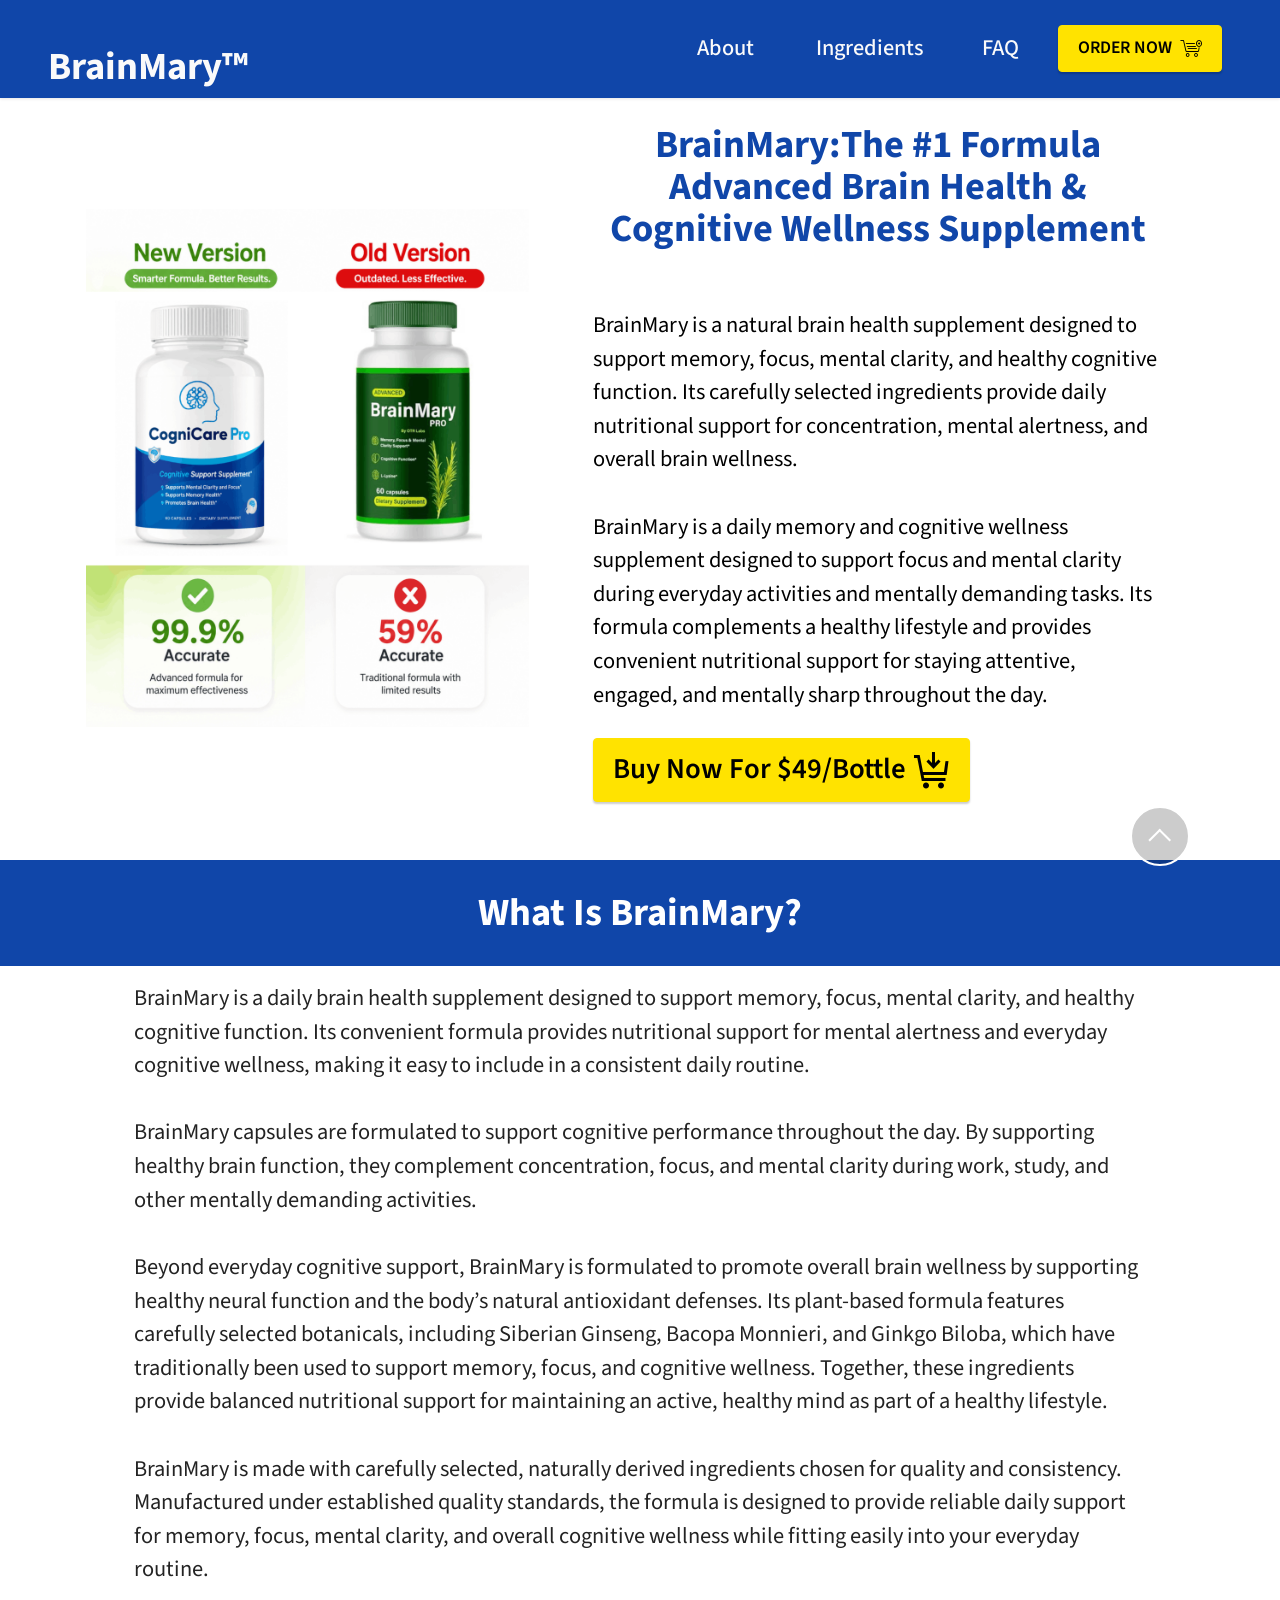
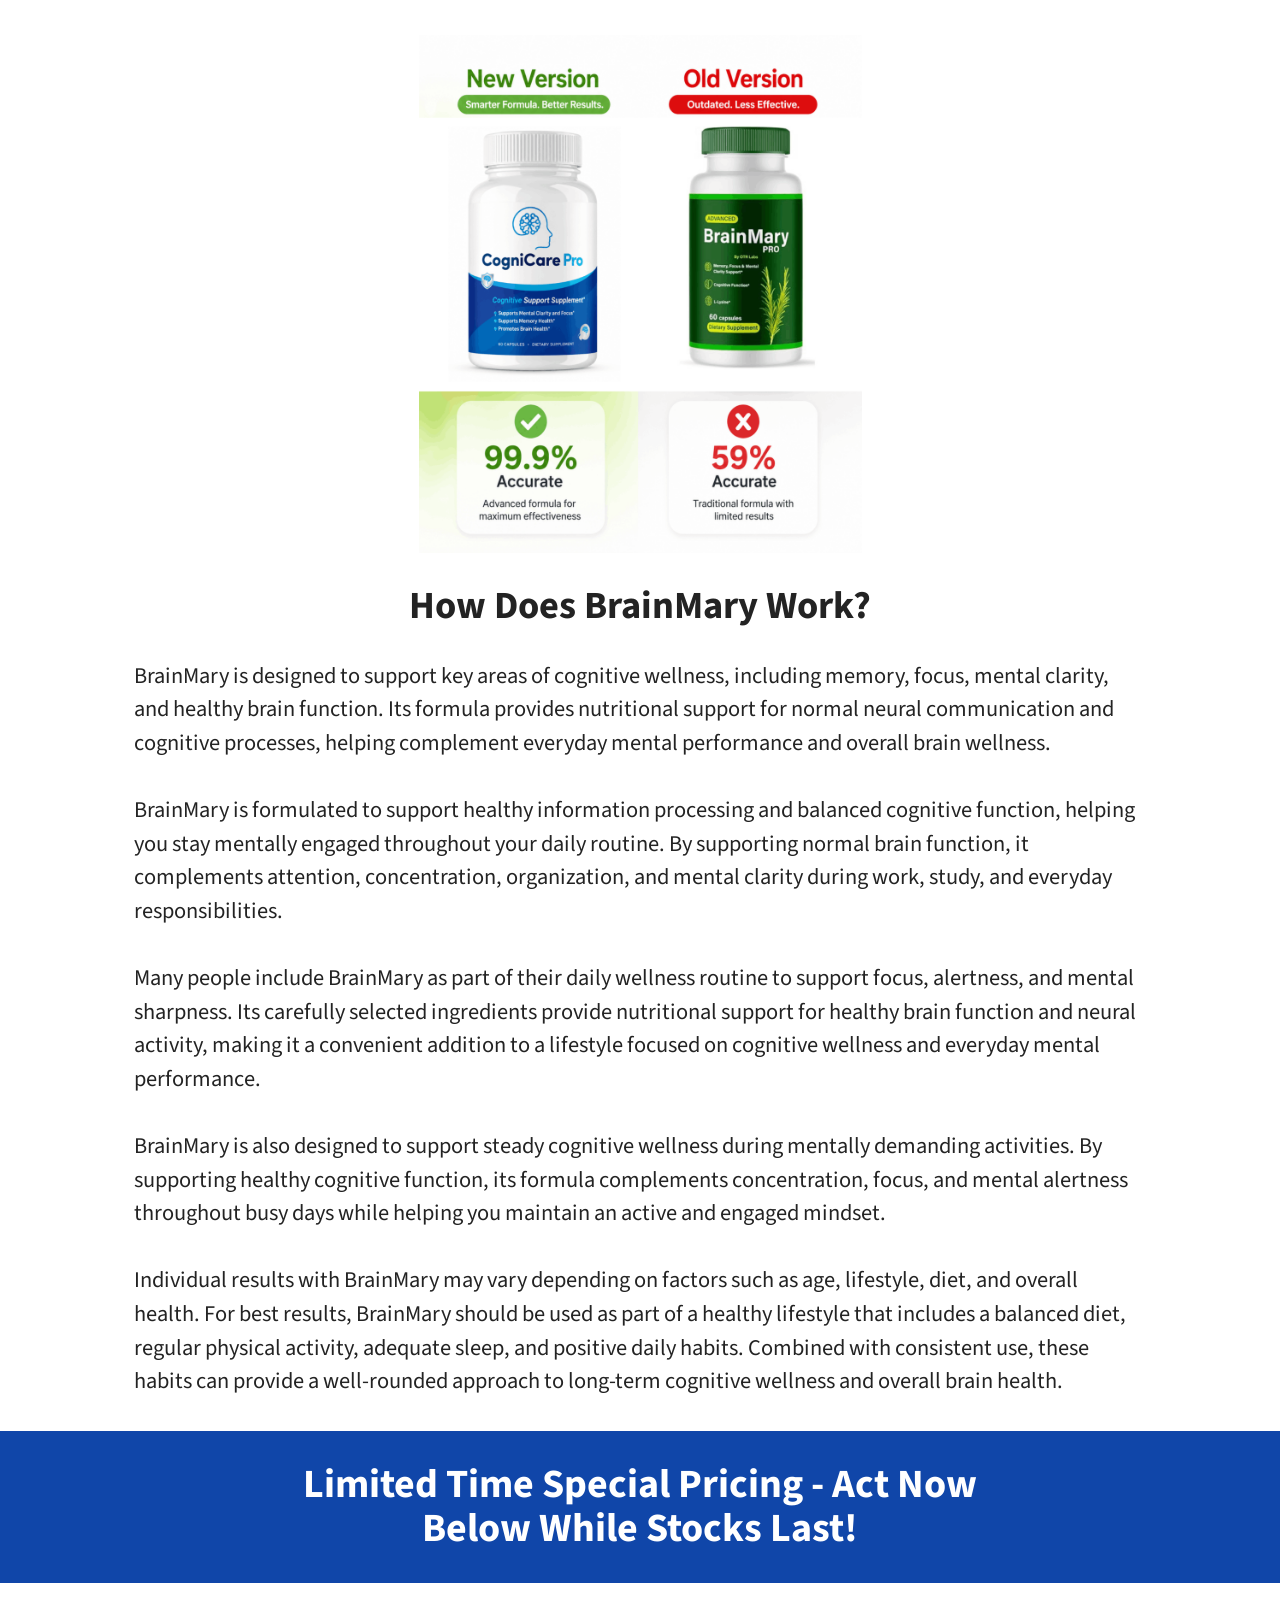
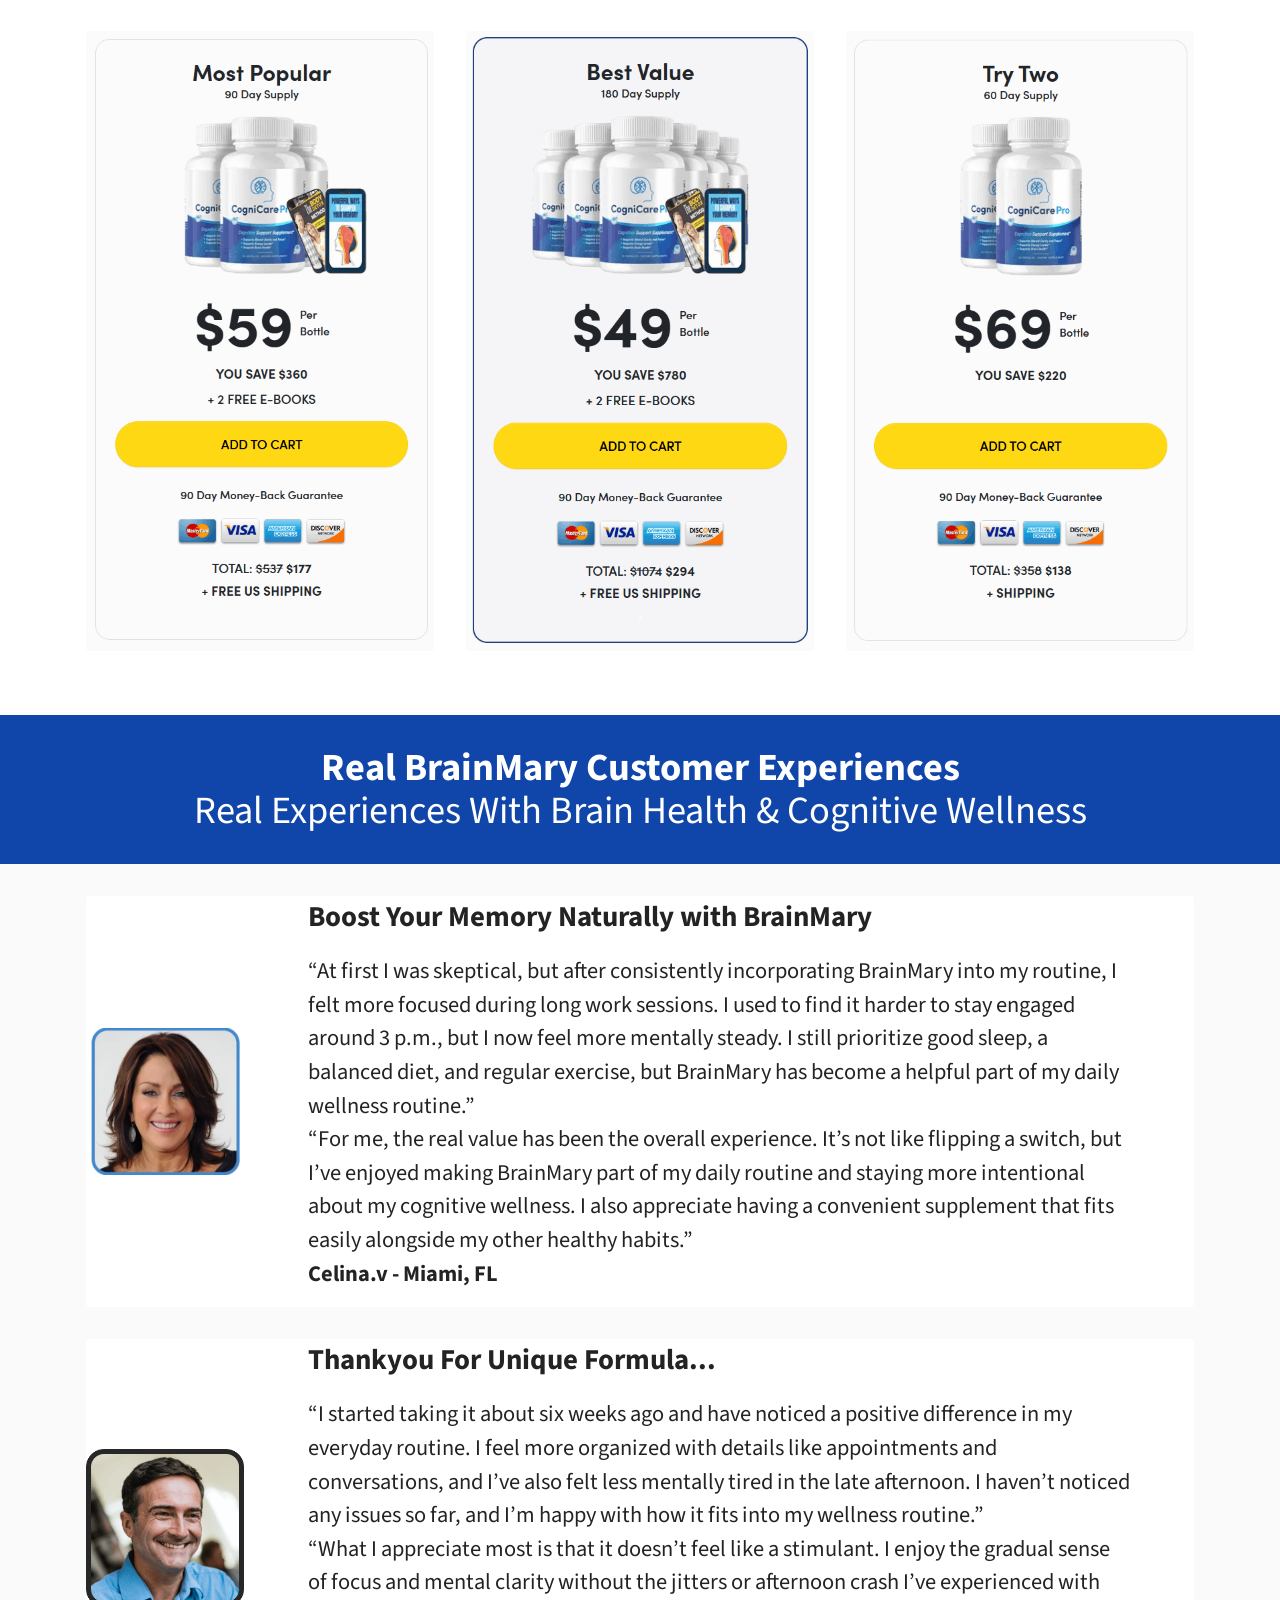
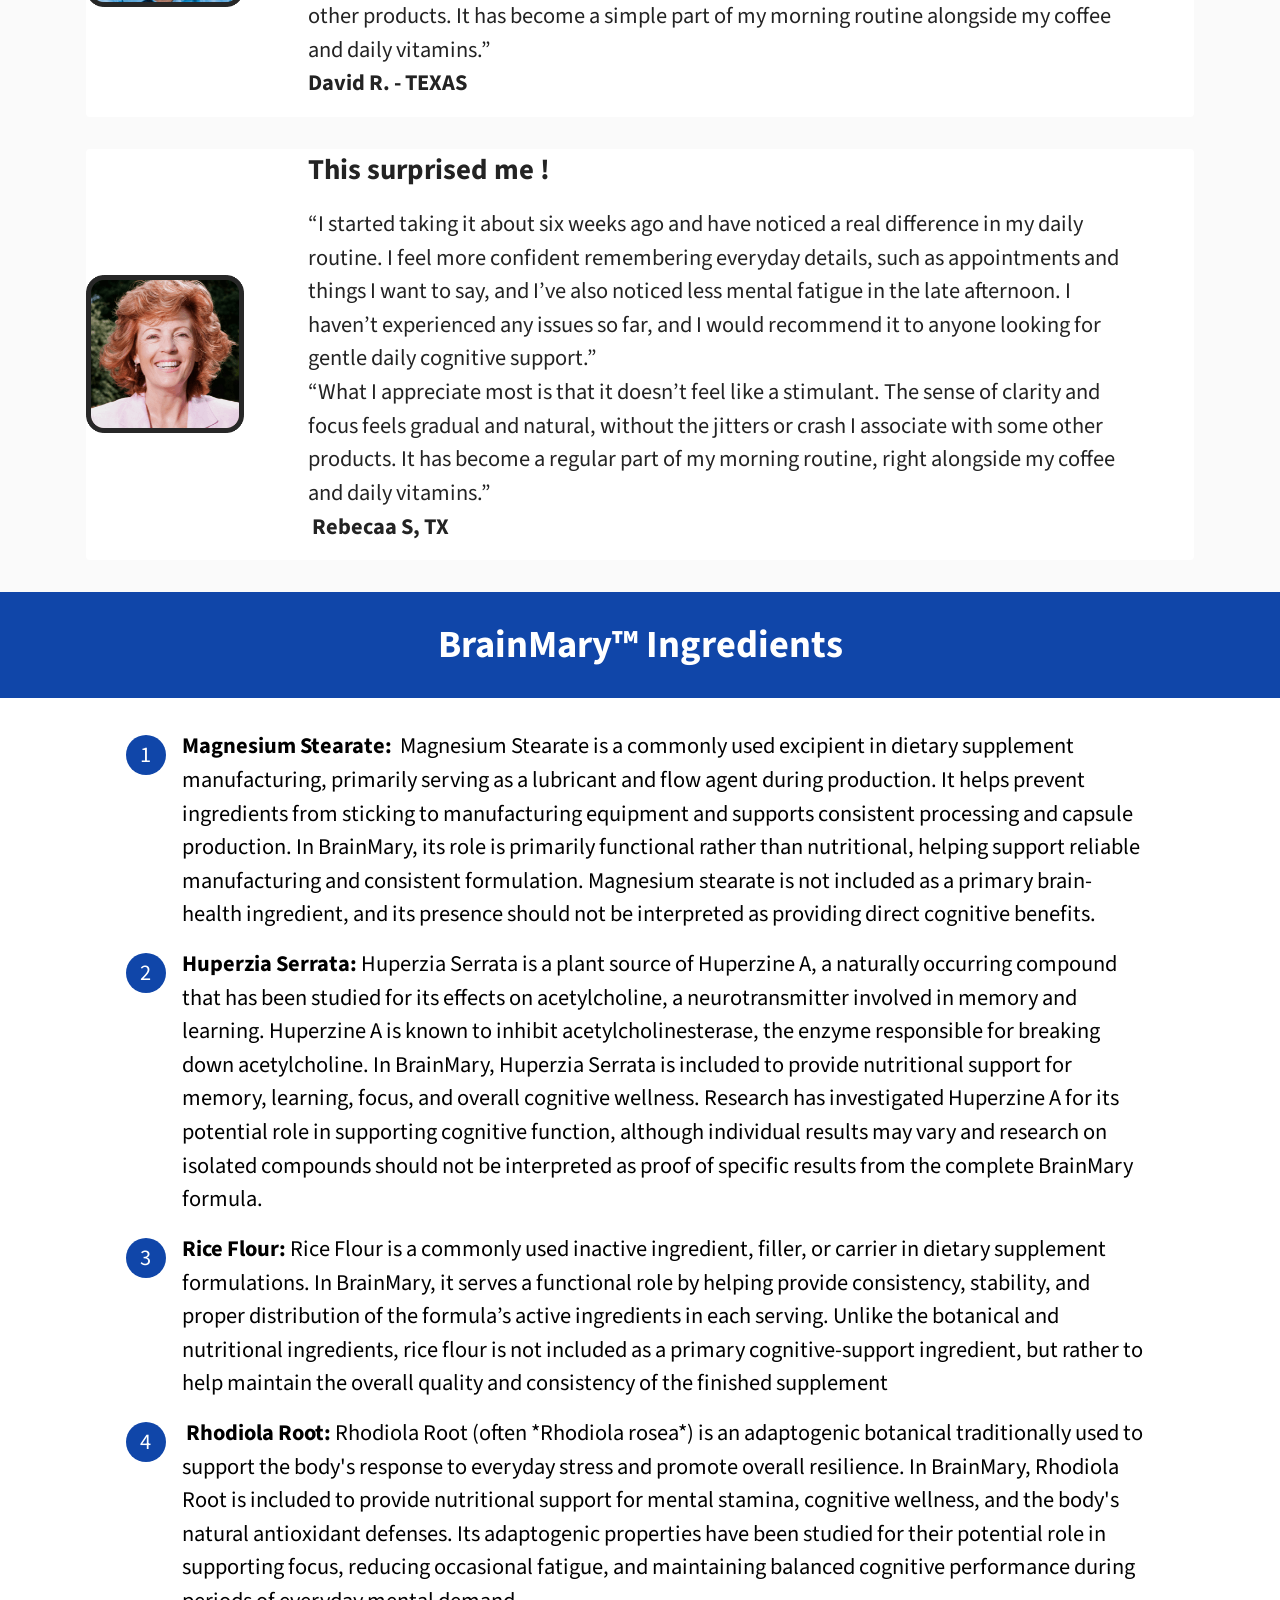
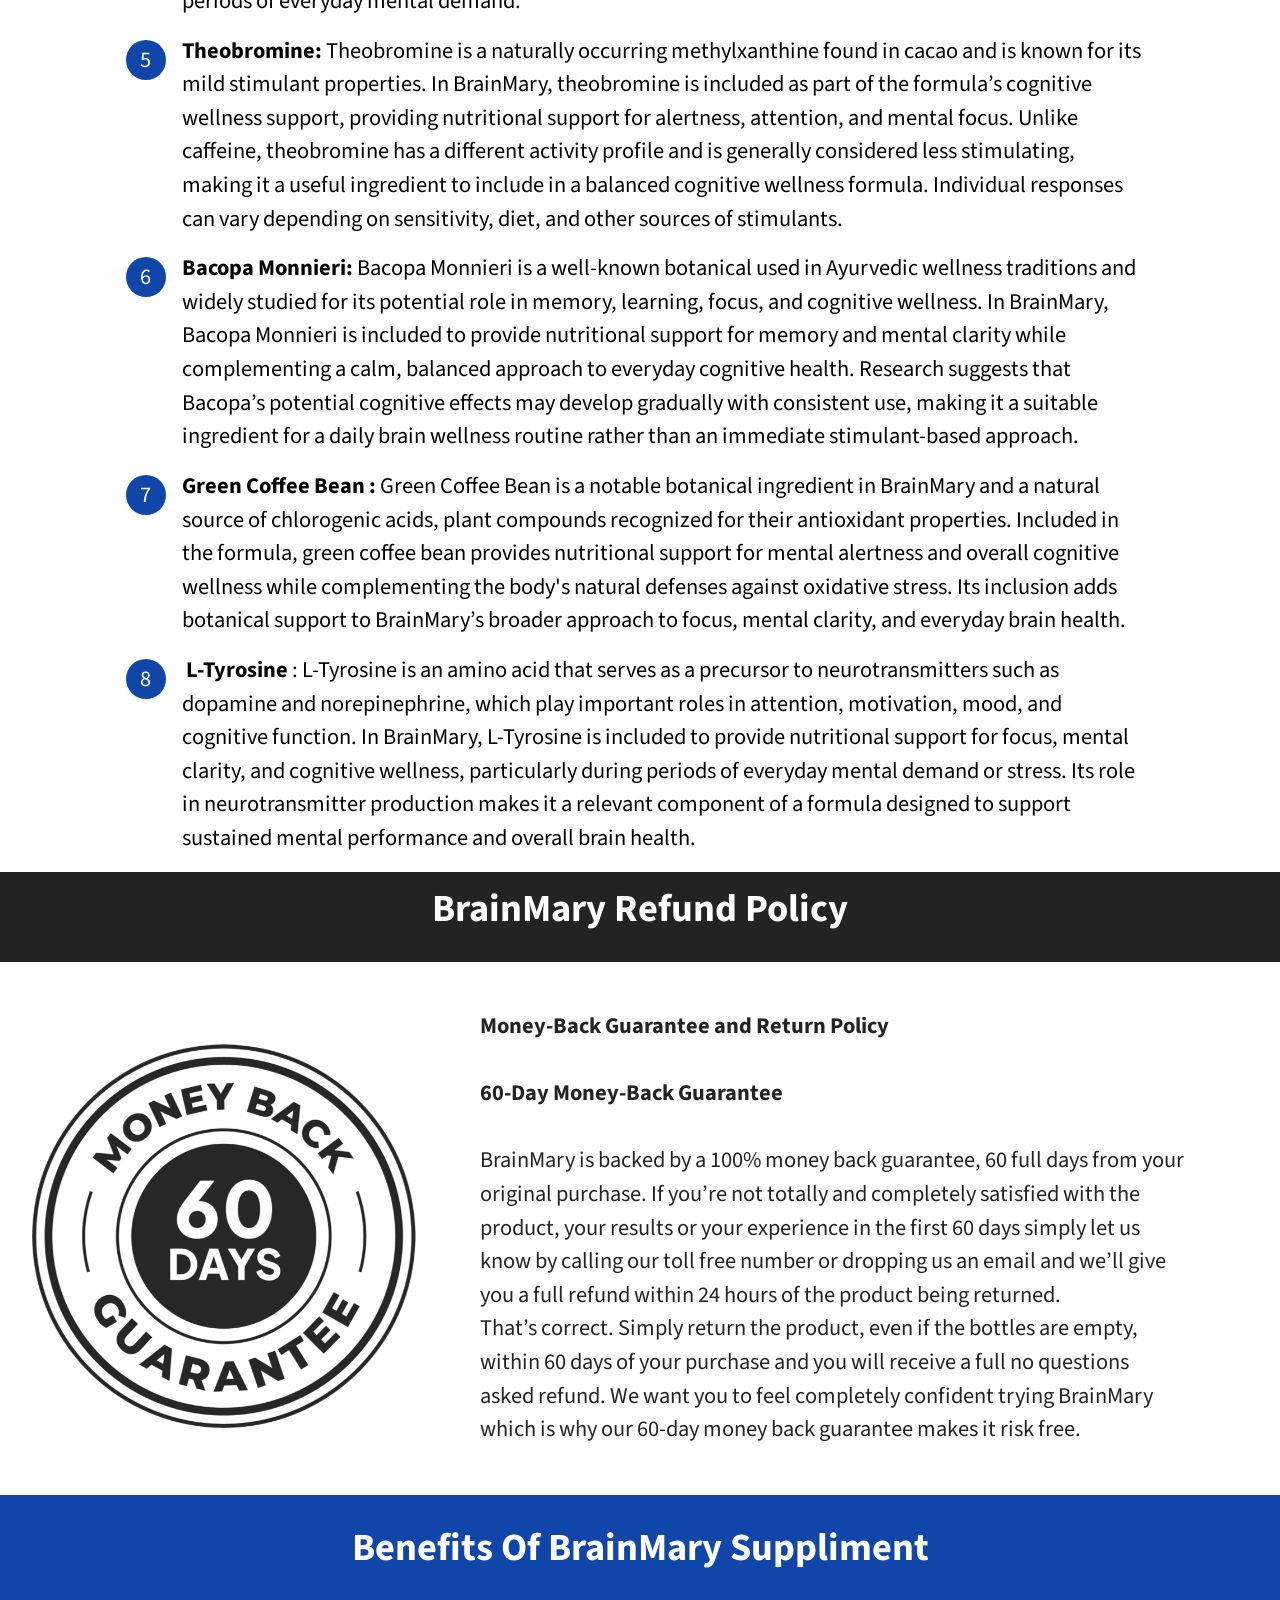
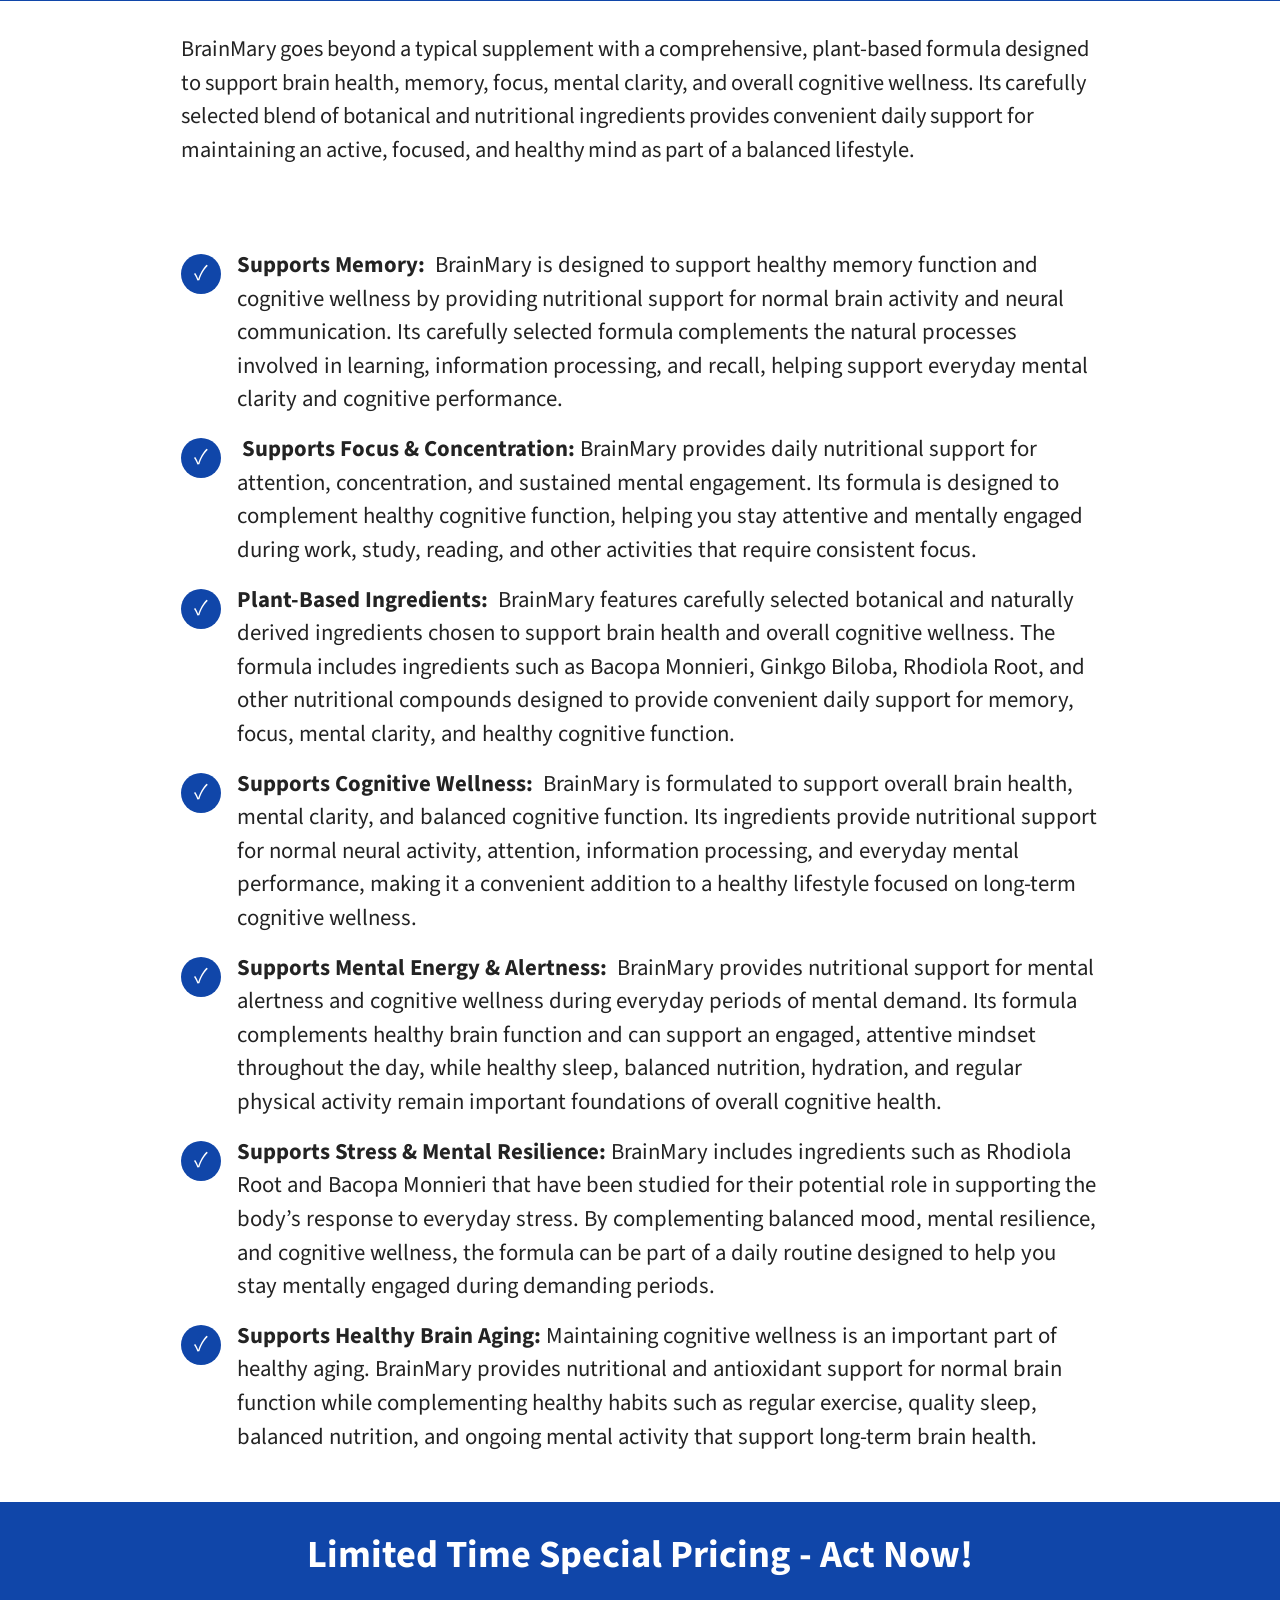
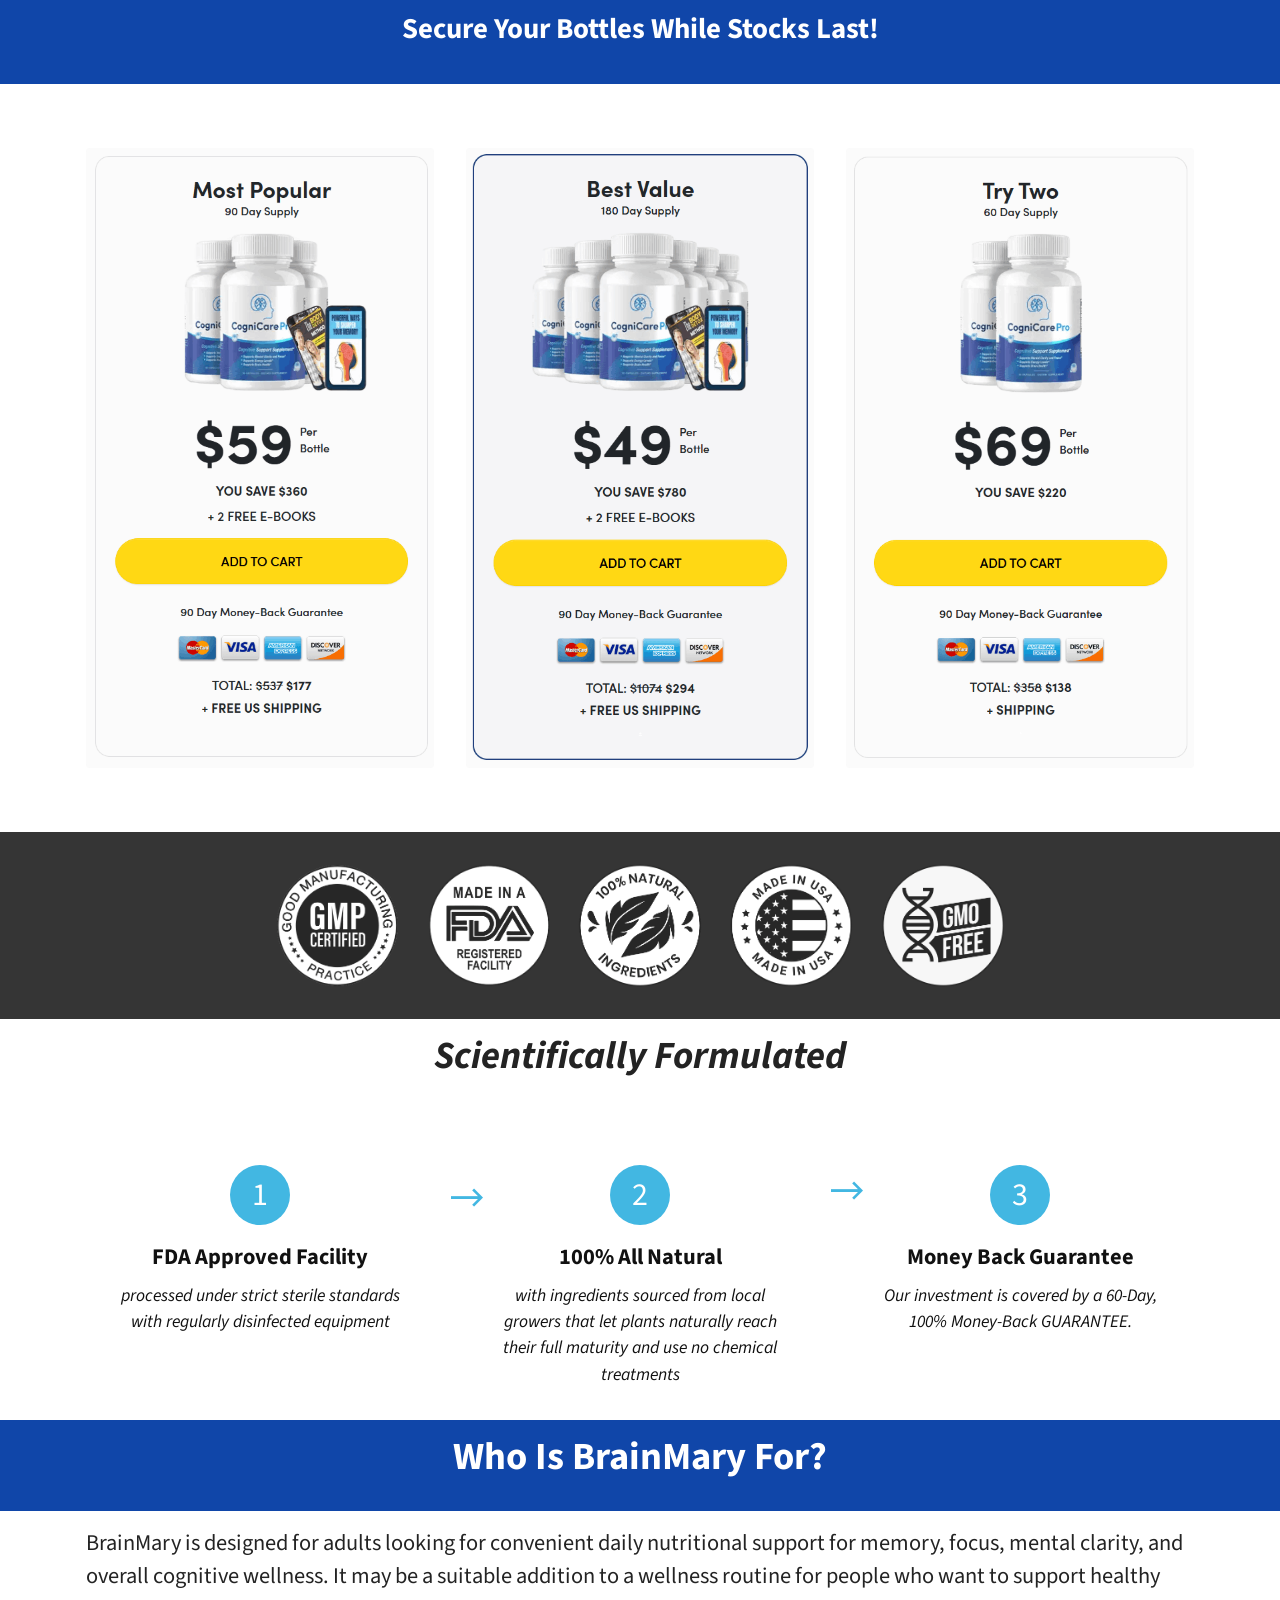
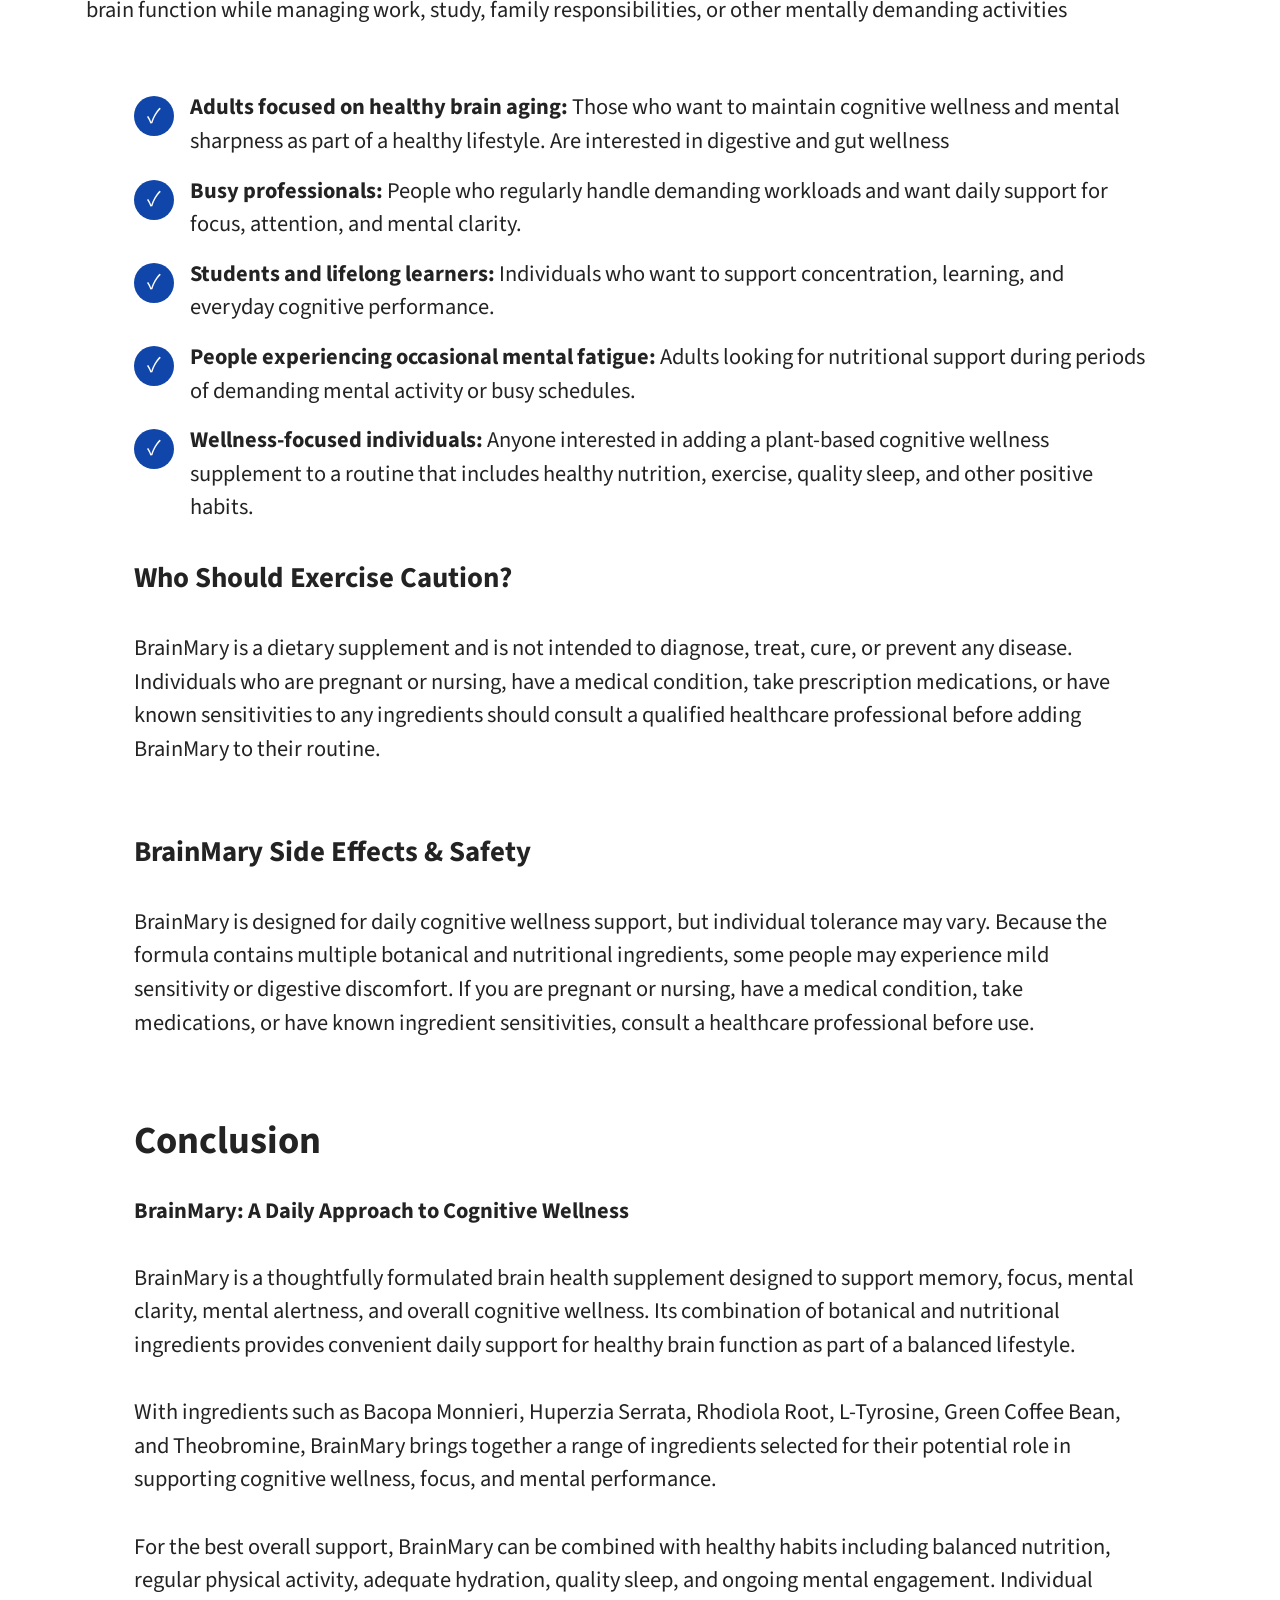
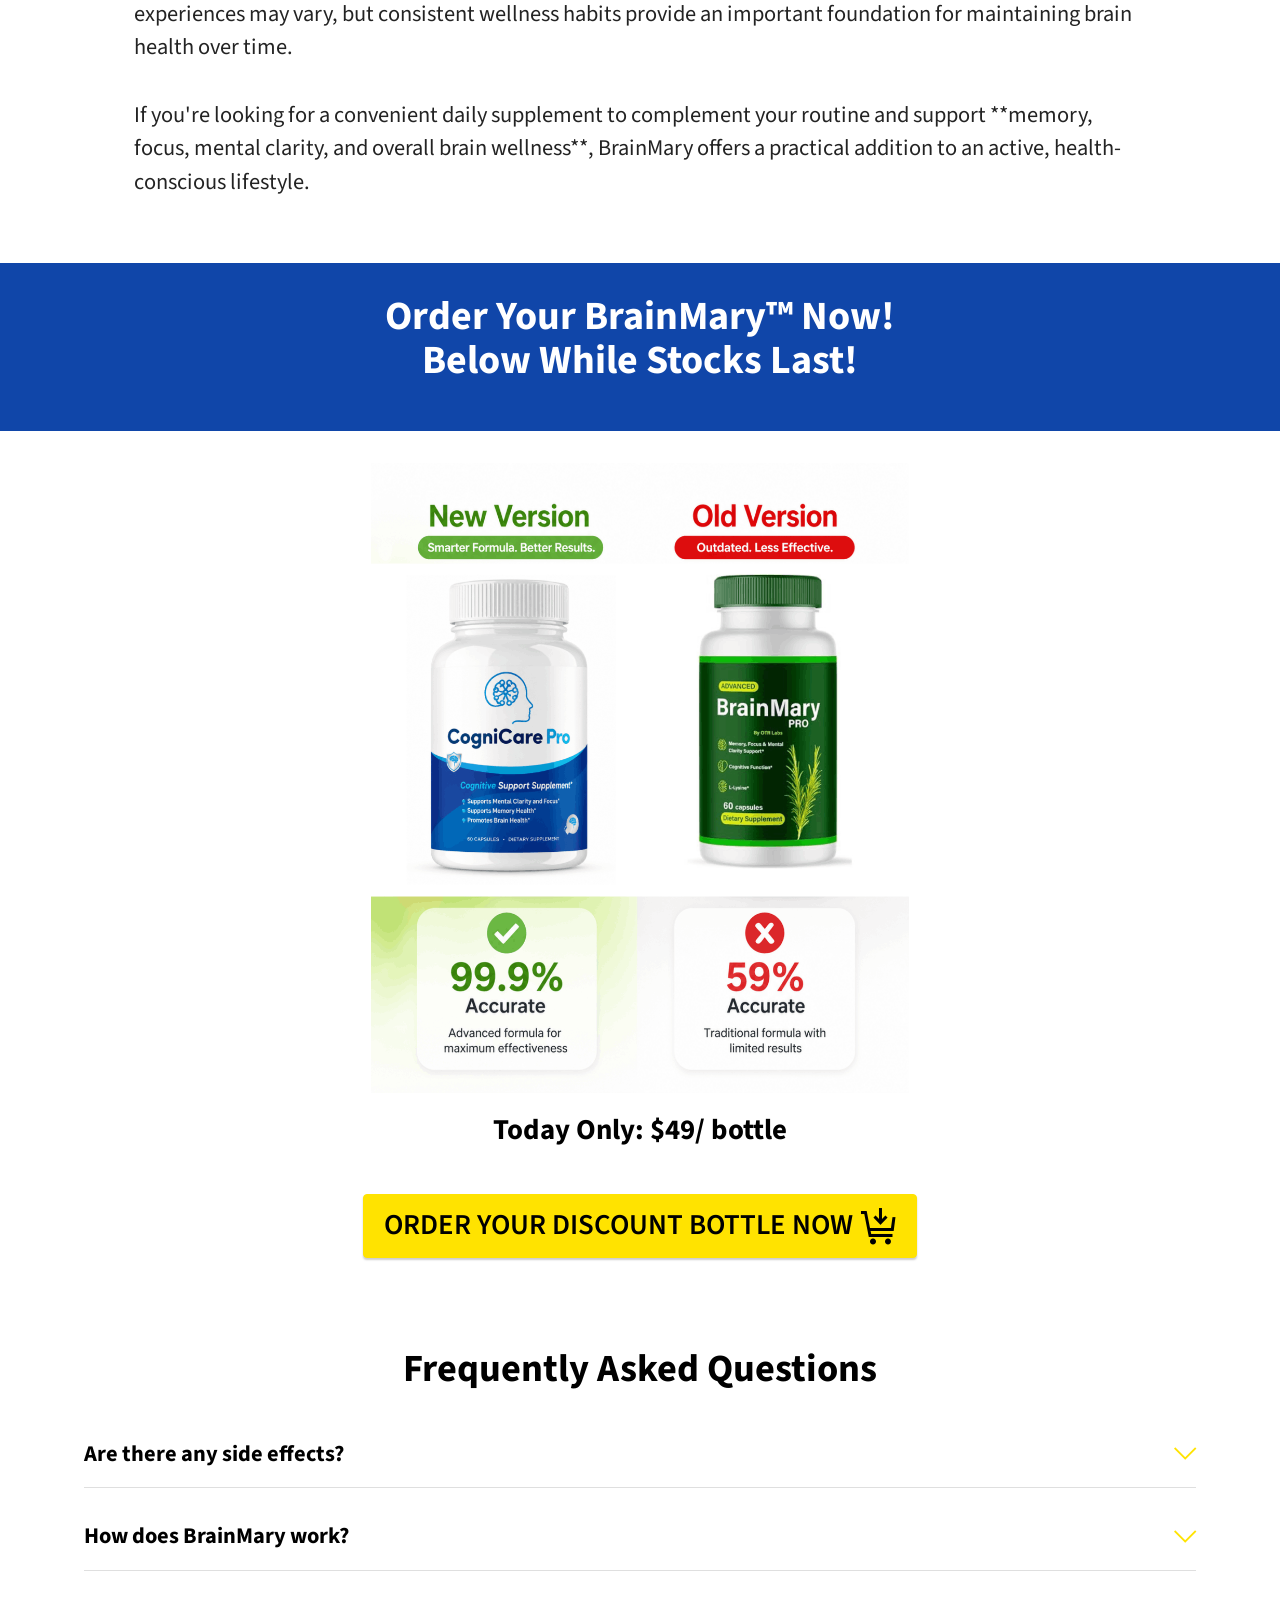
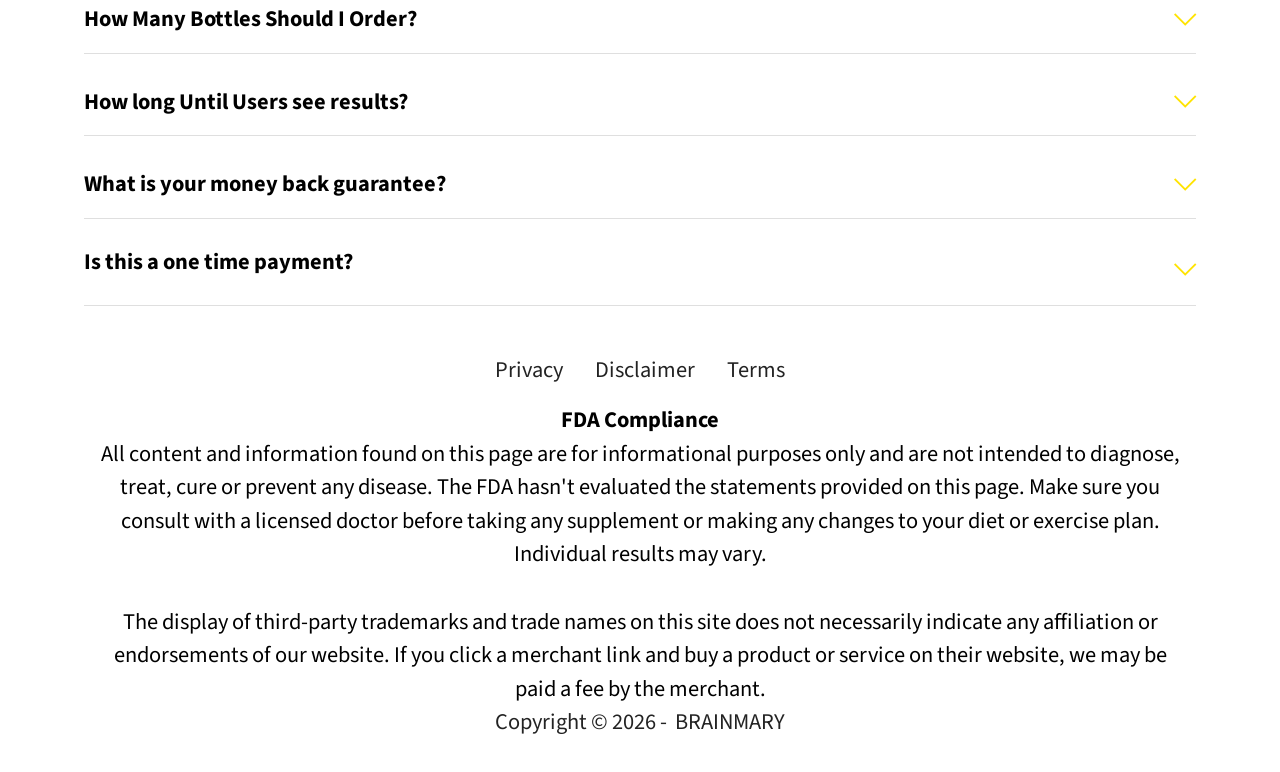
<file: index.html>
<!DOCTYPE html>
<html  >
<head>
  <!-- Site made with Mobirise Website Builder v6.1.12, https://mobirise.com -->
  <meta charset="UTF-8">
  <meta http-equiv="X-UA-Compatible" content="IE=edge">
  <meta name="generator" content="Mobirise v6.1.12, mobirise.com">
  <meta name="twitter:card" content="summary_large_image"/>
  <meta name="twitter:image:src" content="assets/images/index-meta.png">
  <meta property="og:image" content="assets/images/index-meta.png">
  <meta name="twitter:title" content="BrainMary™ - USA | Official Website">
  <meta name="viewport" content="width=device-width, initial-scale=1, minimum-scale=1">
  <link rel="shortcut icon" href="assets/images/favicon-128x128.png" type="image/x-icon">
  <meta name="description" content="BrainMary is a natural brain health supplement designed to support memory, focus, mental clarity, and healthy cognitive function. Its carefully selected ingredients provide daily nutritional support for concentration, mental alertness, and overall brain wellness..">
  
  
  <title>BrainMary™ - USA | Official Website</title>
  <link rel="stylesheet" href="assets/web/assets/mobirise-icons2/mobirise2.css">
  <link rel="stylesheet" href="assets/web/assets/mobirise-icons/mobirise-icons.css">
  <link rel="stylesheet" href="assets/bootstrap/css/bootstrap.min.css">
  <link rel="stylesheet" href="assets/animatecss/animate.css">
  <link rel="stylesheet" href="assets/dropdown/css/style.css">
  <link rel="stylesheet" href="assets/socicon/css/styles.css">
  <link rel="stylesheet" href="assets/theme/css/style.css">
  <link rel="preload" href="https://fonts.googleapis.com/css?family=Source+Sans+Pro:200,200i,300,300i,400,400i,600,600i,700,700i,900,900i&display=swap" as="style" onload="this.onload=null;this.rel='stylesheet'">
  <noscript><link rel="stylesheet" href="https://fonts.googleapis.com/css?family=Source+Sans+Pro:200,200i,300,300i,400,400i,600,600i,700,700i,900,900i&display=swap"></noscript>
  <link rel="preload" as="style" href="assets/mobirise/css/mbr-additional.css?v=4gIr3x"><link rel="stylesheet" href="assets/mobirise/css/mbr-additional.css?v=4gIr3x" type="text/css">

  
  
  
</head>
<body>
  
  <section data-bs-version="5.1" class="menu menu2 cid-tmA18yABu7" once="menu" id="menu2-s">
    
    <nav class="navbar navbar-dropdown navbar-fixed-top navbar-expand-lg">
        <div class="container-fluid">
            <div class="navbar-brand">
                
                <span class="navbar-caption-wrap"><a class="navbar-caption text-white display-2" href="https://hop.clickbank.net/?affiliate=sasmita12&vendor=cognicare&pid=pre1&tid=brnmry"><br>BrainMary™<br></a></span>
            </div>
            <button class="navbar-toggler" type="button" data-toggle="collapse" data-bs-toggle="collapse" data-target="#navbarSupportedContent" data-bs-target="#navbarSupportedContent" aria-controls="navbarNavAltMarkup" aria-expanded="false" aria-label="Toggle navigation">
                <div class="hamburger">
                    <span></span>
                    <span></span>
                    <span></span>
                    <span></span>
                </div>
            </button>
            <div class="collapse navbar-collapse" id="navbarSupportedContent">
                <ul class="navbar-nav nav-dropdown" data-app-modern-menu="true"><li class="nav-item"><a class="nav-link link text-white text-primary display-7" href="index.html#content4-6v">About&nbsp;</a></li>
                    <li class="nav-item"><a class="nav-link link text-white text-primary display-7" href="index.html#content9-6c">Ingredients</a>
                    </li><li class="nav-item"><a class="nav-link link text-white text-primary display-7" href="index.html#content16-19">FAQ</a></li></ul>
                
                <div class="navbar-buttons mbr-section-btn"><a class="btn btn-primary display-4" href="https://hop.clickbank.net/?affiliate=sasmita12&vendor=cognicare&pid=pre1&tid=brnmry"><span class="mbri-cart-add mbr-iconfont mbr-iconfont-btn"></span>ORDER NOW</a></div>
            </div>
        </div>
    </nav>
</section>

<section data-bs-version="5.1" class="header11 cid-tmzZsiiIXk" id="header11-r">

    

    
    

    <div class="container">
        <div class="row justify-content-center">
            <div class="col-12 col-md-5 image-wrapper">
                <a href="https://hop.clickbank.net/?affiliate=sasmita12&vendor=cognicare&pid=pre1&tid=brnmry"><img class="w-100" src="assets/images/6a61f514fb06386ede50aa7f-1036x1212.png" alt="Brain Mary "></a>
            </div>
            <div class="col-12 col-md">
                <div class="text-wrapper text-center">
                    <h1 class="mbr-section-title mbr-fonts-style mb-3 display-2"><strong>BrainMary:The #1 Formula</strong><br><strong>Advanced Brain Health &amp; Cognitive Wellness Supplement</strong><br><div><strong>
</strong></div><div><br></div></h1>
                    <p class="mbr-text mbr-fonts-style display-7">BrainMary is a natural brain health supplement designed to support memory, focus, mental clarity, and healthy cognitive function. Its carefully selected ingredients provide daily nutritional support for concentration, mental alertness, and overall brain wellness.<br><br>BrainMary is a daily memory and cognitive wellness supplement designed to support focus and mental clarity during everyday activities and mentally demanding tasks. Its formula complements a healthy lifestyle and provides convenient nutritional support for staying attentive, engaged, and mentally sharp throughout the day.<br></p>
                    <div class="mbr-section-btn mt-3"><a class="btn btn-primary display-5" href="https://hop.clickbank.net/?affiliate=sasmita12&vendor=cognicare&pid=pre1&tid=brnmry"><span class="mobi-mbri mobi-mbri-cart-add mbr-iconfont mbr-iconfont-btn"></span> Buy Now For $49/Bottle</a></div>
                </div>
            </div>
        </div>
    </div>
</section>

<section data-bs-version="5.1" class="content4 cid-uyVOeL6cnI" id="content4-6v">
    

    
    
    <div class="container">
        <div class="row justify-content-center">
            <div class="title col-md-12 col-lg-4">
                <h3 class="mbr-section-title mbr-fonts-style align-center mb-4 display-2"><strong>What Is BrainMary?</strong></h3>
                
                
            </div>
        </div>
    </div>
</section>

<section data-bs-version="5.1" class="content5 cid-vrTkE7MTyC" id="content5-8e">
    
    <div class="container">
        <div class="row justify-content-center">
            <div class="col-md-12 col-lg-11">
                
                
                <p class="mbr-text mbr-fonts-style display-7">BrainMary is a daily brain health supplement designed to support memory, focus, mental clarity, and healthy cognitive function. Its convenient formula provides nutritional support for mental alertness and everyday cognitive wellness, making it easy to include in a consistent daily routine.
<br>
<br>BrainMary capsules are formulated to support cognitive performance throughout the day. By supporting healthy brain function, they complement concentration, focus, and mental clarity during work, study, and other mentally demanding activities.
<br>
<br>Beyond everyday cognitive support, BrainMary is formulated to promote overall brain wellness by supporting healthy neural function and the body’s natural antioxidant defenses. Its plant-based formula features carefully selected botanicals, including Siberian Ginseng, Bacopa Monnieri, and Ginkgo Biloba, which have traditionally been used to support memory, focus, and cognitive wellness. Together, these ingredients provide balanced nutritional support for maintaining an active, healthy mind as part of a healthy lifestyle.
<br>
<br>BrainMary is made with carefully selected, naturally derived ingredients chosen for quality and consistency. Manufactured under established quality standards, the formula is designed to provide reliable daily support for memory, focus, mental clarity, and overall cognitive wellness while fitting easily into your everyday routine.&nbsp;<br></p>
            </div>
        </div>
    </div>
</section>

<section data-bs-version="5.1" class="image3 cid-vrTkgI2ESk" id="image3-8d">
    

    
    

    <div class="container">
        <div class="row justify-content-center">
            <div class="col-12 col-lg-5">
                <div class="image-wrapper">
                    <a href="https://hop.clickbank.net/?affiliate=sasmita12&vendor=cognicare&pid=pre1&tid=brnmry"><img src="assets/images/6a61f514fb06386ede50aa7f-1036x1212.png" alt="BrainMary supplement"></a>
                    
                </div>
            </div>
        </div>
    </div>
</section>

<section data-bs-version="5.1" class="content5 cid-tnOuGhRGpc" id="content5-2k">
    
    <div class="container">
        <div class="row justify-content-center">
            <div class="col-md-12 col-lg-11">
                <h3 class="mbr-section-title mbr-fonts-style mb-4 display-2"><div><strong>How Does BrainMary Work?</strong></div></h3>
                
                <p class="mbr-text mbr-fonts-style display-7">BrainMary is designed to support key areas of cognitive wellness, including memory, focus, mental clarity, and healthy brain function. Its formula provides nutritional support for normal neural communication and cognitive processes, helping complement everyday mental performance and overall brain wellness.
<br>
<br>BrainMary is formulated to support healthy information processing and balanced cognitive function, helping you stay mentally engaged throughout your daily routine. By supporting normal brain function, it complements attention, concentration, organization, and mental clarity during work, study, and everyday responsibilities.
<br>
<br>Many people include BrainMary as part of their daily wellness routine to support focus, alertness, and mental sharpness. Its carefully selected ingredients provide nutritional support for healthy brain function and neural activity, making it a convenient addition to a lifestyle focused on cognitive wellness and everyday mental performance.
<br>
<br>BrainMary is also designed to support steady cognitive wellness during mentally demanding activities. By supporting healthy cognitive function, its formula complements concentration, focus, and mental alertness throughout busy days while helping you maintain an active and engaged mindset.
<br>
<br>Individual results with BrainMary may vary depending on factors such as age, lifestyle, diet, and overall health. For best results, BrainMary should be used as part of a healthy lifestyle that includes a balanced diet, regular physical activity, adequate sleep, and positive daily habits. Combined with consistent use, these habits can provide a well-rounded approach to long-term cognitive wellness and overall brain health.&nbsp;<br></p>
            </div>
        </div>
    </div>
</section>

<section data-bs-version="5.1" class="content4 cid-tmIwfc7iXI" id="content4-1u">
    

    
    
    <div class="container">
        <div class="row justify-content-center">
            <div class="title col-md-12 col-lg-12">
                <h3 class="mbr-section-title mbr-fonts-style align-center mb-4 display-1"><strong>Limited Time Special Pricing - Act Now
</strong><div><strong>Below While Stocks Last!</strong></div></h3>
                
                
            </div>
        </div>
    </div>
</section>

<section data-bs-version="5.1" class="content2 cid-vmx66VdD2O" id="content2-7g">
    
    
    <div class="container">
        
        <div class="row mt-4">
            <div class="item features-image сol-12 col-md-6 col-lg-4">
                <div class="item-wrapper">
                    <div class="item-img">
                        <a href="https://hop.clickbank.net/?affiliate=sasmita12&vendor=cognicare&pid=pre1&tid=brnmry"><img src="assets/images/69e630b7c56ad27908289e8e-528x931.png" alt="BrainMary 3 Bottle Pack" title=""></a>
                    </div>
                    
                    
                </div>
            </div>
            <div class="item features-image сol-12 col-md-6 col-lg-4">
                <div class="item-wrapper">
                    <div class="item-img">
                        <a href="https://hop.clickbank.net/?affiliate=sasmita12&vendor=cognicare&pid=pre1&tid=brnmry"><img src="assets/images/69e630b7c56ad27908289e8a-530x923.png" alt="brain mary 6 Bottle Pack" title=""></a>
                    </div>
                    
                    
                </div>
            </div>
            <div class="item features-image сol-12 col-md-6 col-lg-4">
                <div class="item-wrapper">
                    <div class="item-img">
                        <a href="https://hop.clickbank.net/?affiliate=sasmita12&vendor=cognicare&pid=pre1&tid=brnmry"><img src="assets/images/69e630b7774ef96b9bb99f15-521x929.png" alt="BrainMary 2 Bottle Pack" title=""></a>
                    </div>
                    
                    
                </div>
            </div>

        </div>
    </div>
</section>

<section data-bs-version="5.1" class="content4 cid-vixrSclEuD" id="content4-79">
    

    
    
    <div class="container">
        <div class="row justify-content-center">
            <div class="title col-md-12 col-lg-10">
                <h3 class="mbr-section-title mbr-fonts-style align-center mb-4 display-2"><strong>Real BrainMary Customer Experiences</strong><div><strong></strong>Real Experiences With Brain Health &amp; Cognitive Wellness</div></h3>
                
                
            </div>
        </div>
    </div>
</section>

<section data-bs-version="5.1" class="team2 cid-vrTEqzLUzX" xmlns="http://www.w3.org/1999/html" id="team2-8t">
    

    
    
    <div class="container">
        
        
        <div class="item features-image active">
            <div class="item-wrapper">
                <div class="row align-items-center">
                    <div class="col-12 col-md-2">
                        <div class="image-wrapper">
                            <a href="https://hop.clickbank.net/?affiliate=sasmita12&vendor=cognicare&pid=pre1&tid=brnmry"><img src="assets/images/6a76d95703343f290fd7ae13-1.webp" alt="customer-1" data-slide-to="0" data-bs-slide-to="0"></a>
                        </div>
                    </div>
                    <div class="col-12 col-md">
                        <div class="card-box">
                            <h5 class="card-title mbr-fonts-style m-0 mb-3 display-5"><strong>Boost Your Memory Naturally with BrainMary</strong></h5>
                            
                            <p class="mbr-text mbr-fonts-style display-7">“At first I was skeptical, but after consistently incorporating BrainMary into my routine, I felt more focused during long work sessions. I used to find it harder to stay engaged around 3 p.m., but I now feel more mentally steady. I still prioritize good sleep, a balanced diet, and regular exercise, but BrainMary has become a helpful part of my daily wellness routine.”<br>“For me, the real value has been the overall experience. It’s not like flipping a switch, but I’ve enjoyed making BrainMary part of my daily routine and staying more intentional about my cognitive wellness. I also appreciate having a convenient supplement that fits easily alongside my other healthy habits.”&nbsp;<br><strong>Celina.v - Miami, FL</strong></p>
                            
                        </div>
                    </div>
                </div>
            </div>
        </div><div class="item features-image">
            <div class="item-wrapper">
                <div class="row align-items-center">
                    <div class="col-12 col-md-2">
                        <div class="image-wrapper">
                            <a href="https://hop.clickbank.net/?affiliate=sasmita12&vendor=cognicare&pid=pre1&tid=brnmry"><img src="assets/images/65e5b8c7624ac-testimonial-face-sam-288x288.png" alt="customer-2" data-slide-to="1" data-bs-slide-to="1"></a>
                        </div>
                    </div>
                    <div class="col-12 col-md">
                        <div class="card-box">
                            <h5 class="card-title mbr-fonts-style m-0 mb-3 display-5"><strong>Thankyou For Unique Formula...</strong></h5>
                            
                            <p class="mbr-text mbr-fonts-style display-7">“I started taking it about six weeks ago and have noticed a positive difference in my everyday routine. I feel more organized with details like appointments and conversations, and I’ve also felt less mentally tired in the late afternoon. I haven’t noticed any issues so far, and I’m happy with how it fits into my wellness routine.”<br>“What I appreciate most is that it doesn’t feel like a stimulant. I enjoy the gradual sense of focus and mental clarity without the jitters or afternoon crash I’ve experienced with other products. It has become a simple part of my morning routine alongside my coffee and daily vitamins.”&nbsp;<br><strong>David R. - TEXAS</strong><br></p>
                            
                        </div>
                    </div>
                </div>
            </div>
        </div><div class="item features-image">
            <div class="item-wrapper">
                <div class="row align-items-center">
                    <div class="col-12 col-md-2">
                        <div class="image-wrapper">
                            <a href="https://hop.clickbank.net/?affiliate=sasmita12&vendor=cognicare&pid=pre1&tid=brnmry"><img src="assets/images/647845cb99edf58d8fd813ae-288x288.png" alt="customer-3"></a>
                        </div>
                    </div>
                    <div class="col-12 col-md">
                        <div class="card-box">
                            <h5 class="card-title mbr-fonts-style m-0 mb-3 display-5"><strong>This surprised me !</strong></h5>
                            
                            <p class="mbr-text mbr-fonts-style display-7">“I started taking it about six weeks ago and have noticed a real difference in my daily routine. I feel more confident remembering everyday details, such as appointments and things I want to say, and I’ve also noticed less mental fatigue in the late afternoon. I haven’t experienced any issues so far, and I would recommend it to anyone looking for gentle daily cognitive support.”<br>“What I appreciate most is that it doesn’t feel like a stimulant. The sense of clarity and focus feels gradual and natural, without the jitters or crash I associate with some other products. It has become a regular part of my morning routine, right alongside my coffee and daily vitamins.”
<br><strong>&nbsp;Rebecaa S, TX</strong><br></p>
                            
                        </div>
                    </div>
                </div>
            </div>
        </div>
    </div>
</section>

<section data-bs-version="5.1" class="content4 cid-vrTEeh6aU0" id="content4-8s">
    

    
    
    <div class="container">
        <div class="row justify-content-center">
            <div class="title col-md-12 col-lg-10">
                <h3 class="mbr-section-title mbr-fonts-style align-center mb-4 display-2"><strong>BrainMary™ Ingredients</strong></h3>
                
                
            </div>
        </div>
    </div>
</section>

<section data-bs-version="5.1" class="content9 cid-tBZlr2ESDv" id="content9-6c">
    

    <div class="container">
        <div class="row justify-content-center">
            <div class="counter-container col-md-12 col-lg-11">
                
                <div class="mbr-text mbr-fonts-style display-7">
                    <ol>
                        <li><span style="font-size: 22.4px;"><strong>Magnesium Stearate:&nbsp; </strong>Magnesium Stearate is a commonly used excipient in dietary supplement manufacturing, primarily serving as a lubricant and flow agent during production. It helps prevent ingredients from sticking to manufacturing equipment and supports consistent processing and capsule production. In BrainMary, its role is primarily functional rather than nutritional, helping support reliable manufacturing and consistent formulation. Magnesium stearate is not included as a primary brain-health ingredient, and its presence should not be interpreted as providing direct cognitive benefits.</span></li><li><span style="font-size: 22.4px;"><strong>Huperzia Serrata: </strong>Huperzia Serrata is a plant source of Huperzine A, a naturally occurring compound that has been studied for its effects on acetylcholine, a neurotransmitter involved in memory and learning. Huperzine A is known to inhibit acetylcholinesterase, the enzyme responsible for breaking down acetylcholine. In BrainMary, Huperzia Serrata is included to provide nutritional support for memory, learning, focus, and overall cognitive wellness. Research has investigated Huperzine A for its potential role in supporting cognitive function, although individual results may vary and research on isolated compounds should not be interpreted as proof of specific results from the complete BrainMary formula.</span></li><li><span style="font-size: 22.4px;"><strong>Rice Flour:</strong>&nbsp;Rice Flour is a commonly used inactive ingredient, filler, or carrier in dietary supplement formulations. In BrainMary, it serves a functional role by helping provide consistency, stability, and proper distribution of the formula’s active ingredients in each serving. Unlike the botanical and nutritional ingredients, rice flour is not included as a primary cognitive-support ingredient, but rather to help maintain the overall quality and consistency of the finished supplement</span></li><li><span style="font-size: 22.4px;"><strong>&nbsp;Rhodiola Root:</strong>&nbsp;Rhodiola Root (often *Rhodiola rosea*) is an adaptogenic botanical traditionally used to support the body's response to everyday stress and promote overall resilience. In BrainMary, Rhodiola Root is included to provide nutritional support for mental stamina, cognitive wellness, and the body's natural antioxidant defenses. Its adaptogenic properties have been studied for their potential role in supporting focus, reducing occasional fatigue, and maintaining balanced cognitive performance during periods of everyday mental demand.</span></li><li><span style="font-size: 22.4px;"><strong>Theobromine:&nbsp;</strong>Theobromine is a naturally occurring methylxanthine found in cacao and is known for its mild stimulant properties. In BrainMary, theobromine is included as part of the formula’s cognitive wellness support, providing nutritional support for alertness, attention, and mental focus. Unlike caffeine, theobromine has a different activity profile and is generally considered less stimulating, making it a useful ingredient to include in a balanced cognitive wellness formula. Individual responses can vary depending on sensitivity, diet, and other sources of stimulants.</span></li><li><span style="font-size: 22.4px;"><strong>Bacopa Monnieri:</strong>&nbsp;Bacopa Monnieri is a well-known botanical used in Ayurvedic wellness traditions and widely studied for its potential role in memory, learning, focus, and cognitive wellness. In BrainMary, Bacopa Monnieri is included to provide nutritional support for memory and mental clarity while complementing a calm, balanced approach to everyday cognitive health. Research suggests that Bacopa’s potential cognitive effects may develop gradually with consistent use, making it a suitable ingredient for a daily brain wellness routine rather than an immediate stimulant-based approach.</span></li><li><span style="font-size: 22.4px;"><strong>Green Coffee Bean :</strong>&nbsp;Green Coffee Bean is a notable botanical ingredient in BrainMary and a natural source of chlorogenic acids, plant compounds recognized for their antioxidant properties. Included in the formula, green coffee bean provides nutritional support for mental alertness and overall cognitive wellness while complementing the body's natural defenses against oxidative stress. Its inclusion adds botanical support to BrainMary’s broader approach to focus, mental clarity, and everyday brain health.</span></li><li><span style="font-size: 22.4px;"><strong>&nbsp;L-Tyrosine</strong> : L-Tyrosine is an amino acid that serves as a precursor to neurotransmitters such as dopamine and norepinephrine, which play important roles in attention, motivation, mood, and cognitive function. In BrainMary, L-Tyrosine is included to provide nutritional support for focus, mental clarity, and cognitive wellness, particularly during periods of everyday mental demand or stress. Its role in neurotransmitter production makes it a relevant component of a formula designed to support sustained mental performance and overall brain health.</span></li><li><strong>
</strong></li><li><strong>
</strong></li><li><strong>
</strong></li><li><strong>
</strong></li><li><strong>
</strong></li><li><strong>
</strong></li><li><strong>
</strong></li><li><strong>
</strong></li><li><strong>
</strong></li><li><strong>
</strong></li><li><strong>
</strong></li><li><strong>
</strong></li><li><strong>
</strong></li></ol><ol>
                    </ol>
                </div>
            </div>
        </div>
    </div>
</section>

<section data-bs-version="5.1" class="content4 cid-vixykXWLWN" id="content4-7b">
    

    
    
    <div class="container">
        <div class="row justify-content-center">
            <div class="title col-md-12 col-lg-10">
                <h3 class="mbr-section-title mbr-fonts-style align-center mb-4 display-2"><strong>BrainMary Refund Policy</strong></h3>
                
                
            </div>
        </div>
    </div>
</section>

<section data-bs-version="5.1" class="features7 cid-v7ls8mOong" id="features7-76">
    <!---->
    

    
    
    <div class="container-fluid">
        <div class="card-wrapper">
            <div class="row align-items-center">
                <div class="col-12 col-lg-4">
                    <div class="image-wrapper">
                        <img src="assets/images/60-days-money-back-685x685.png" alt="Money Back Guarantee">
                    </div>
                </div>
                <div class="col-12 col-lg">
                    <div class="text-box">
                        
                        <p class="mbr-text mbr-fonts-style display-7"><strong>Money-Back Guarantee and Return Policy
</strong><br><br><strong>60-Day Money-Back Guarantee
</strong><br>
<br>BrainMary is backed by a 100% money back guarantee, 60 full days from your original purchase. If you’re not totally and completely satisfied with the product, your results or your experience in the first 60 days simply let us know by calling our toll free number or dropping us an email and we’ll give you a full refund within 24 hours of the product being returned.<br>That’s correct. Simply return the product, even if the bottles are empty, within 60 days of your purchase and you will receive a full no questions asked refund. We want you to feel completely confident trying BrainMary which is why our 60-day money back guarantee makes it risk free.<br></p>
                        
                        
                    </div>
                </div>
            </div>
        </div>
    </div>
</section>

<section data-bs-version="5.1" class="content4 cid-vrTDVktnIe" id="content4-8q">
    

    
    
    <div class="container">
        <div class="row justify-content-center">
            <div class="title col-md-12 col-lg-10">
                <h3 class="mbr-section-title mbr-fonts-style align-center mb-4 display-2"><strong>Benefits Of BrainMary Suppliment</strong></h3>
                
                
            </div>
        </div>
    </div>
</section>

<section data-bs-version="5.1" class="content5 cid-vixzSzA3Qo" id="content5-7d">
    
    <div class="container">
        <div class="row justify-content-center">
            <div class="col-md-12 col-lg-10">
                
                
                <p class="mbr-text mbr-fonts-style display-7">BrainMary goes beyond a typical supplement with a comprehensive, plant-based formula designed to support brain health, memory, focus, mental clarity, and overall cognitive wellness. Its carefully selected blend of botanical and nutritional ingredients provides convenient daily support for maintaining an active, focused, and healthy mind as part of a balanced lifestyle.&nbsp;<br></p>
            </div>
        </div>
    </div>
</section>

<section data-bs-version="5.1" class="content8 cid-vixAten3ic" id="content8-7e">
    
    <div class="container">
        <div class="row justify-content-center">
            <div class="counter-container col-md-12 col-lg-10">
                
                <div class="mbr-text mbr-fonts-style display-7">
                    <div><span style="font-size: 22.7657px;"><strong><br></strong></span></div><ul>
                        <li><span style="font-size: 22.7657px;"><strong>Supports Memory:&nbsp; </strong>BrainMary is designed to support healthy memory function and cognitive wellness by providing nutritional support for normal brain activity and neural communication. Its carefully selected formula complements the natural processes involved in learning, information processing, and recall, helping support everyday mental clarity and cognitive performance.</span></li></ul><ul><li><span style="font-size: 22.7657px;">&nbsp;<strong>Supports Focus &amp; Concentration:&nbsp;</strong>BrainMary provides daily nutritional support for attention, concentration, and sustained mental engagement. Its formula is designed to complement healthy cognitive function, helping you stay attentive and mentally engaged during work, study, reading, and other activities that require consistent focus.</span></li></ul><ul><li><span style="font-size: 22.7657px;"><strong>Plant-Based Ingredients:&nbsp; </strong>BrainMary features carefully selected botanical and naturally derived ingredients chosen to support brain health and overall cognitive wellness. The formula includes ingredients such as Bacopa Monnieri, Ginkgo Biloba, Rhodiola Root, and other nutritional compounds designed to provide convenient daily support for memory, focus, mental clarity, and healthy cognitive function.</span></li></ul><ul><li><span style="font-size: 22.7657px;"><strong>Supports Cognitive Wellness:&nbsp; </strong>BrainMary is formulated to support overall brain health, mental clarity, and balanced cognitive function. Its ingredients provide nutritional support for normal neural activity, attention, information processing, and everyday mental performance, making it a convenient addition to a healthy lifestyle focused on long-term cognitive wellness.</span></li></ul><ul><li><span style="font-size: 22.7657px;"><strong>Supports Mental Energy &amp; Alertness:&nbsp; </strong>BrainMary provides nutritional support for mental alertness and cognitive wellness during everyday periods of mental demand. Its formula complements healthy brain function and can support an engaged, attentive mindset throughout the day, while healthy sleep, balanced nutrition, hydration, and regular physical activity remain important foundations of overall cognitive health.</span></li></ul><ul><li><span style="font-size: 22.7657px;"><strong>Supports Stress &amp; Mental Resilience: </strong>BrainMary includes ingredients such as Rhodiola Root and Bacopa Monnieri that have been studied for their potential role in supporting the body’s response to everyday stress. By complementing balanced mood, mental resilience, and cognitive wellness, the formula can be part of a daily routine designed to help you stay mentally engaged during demanding periods.</span></li></ul><ul><li><span style="font-size: 22.7657px;"><strong>Supports Healthy Brain Aging: </strong>Maintaining cognitive wellness is an important part of healthy aging. BrainMary provides nutritional and antioxidant support for normal brain function while complementing healthy habits such as regular exercise, quality sleep, balanced nutrition, and ongoing mental activity that support long-term brain health.</span></li>
                    </ul>
                </div>
            </div>
        </div>
    </div>
</section>

<section data-bs-version="5.1" class="content4 cid-tBu3dBvZQn" id="content4-61">
    

    
    
    <div class="container">
        <div class="row justify-content-center">
            <div class="title col-md-12 col-lg-12">
                <h3 class="mbr-section-title mbr-fonts-style align-center mb-4 display-2"><div><strong>Limited Time Special Pricing - Act Now!</strong></div><div><strong>
</strong></div></h3>
                <h4 class="mbr-section-subtitle align-center mbr-fonts-style mb-4 display-5"><strong>Secure Your Bottles While Stocks Last!</strong></h4>
                
            </div>
        </div>
    </div>
</section>

<section data-bs-version="5.1" class="content2 cid-vmx91jTddd" id="content2-7h">
    
    
    <div class="container">
        
        <div class="row mt-4">
            <div class="item features-image сol-12 col-md-6 col-lg-4">
                <div class="item-wrapper">
                    <div class="item-img">
                        <a href="https://hop.clickbank.net/?affiliate=sasmita12&vendor=cognicare&pid=pre1&tid=brnmry"><img src="assets/images/69e630b7c56ad27908289e8e-528x931.png" alt="3bottle brainmary Bottle" title=""></a>
                    </div>
                    
                    
                </div>
            </div>
            <div class="item features-image сol-12 col-md-6 col-lg-4">
                <div class="item-wrapper">
                    <div class="item-img">
                        <a href="https://hop.clickbank.net/?affiliate=sasmita12&vendor=cognicare&pid=pre1&tid=brnmry"><img src="assets/images/69e630b7c56ad27908289e8a-530x923.png" alt="BrainMary 6 Bottle" title=""></a>
                    </div>
                    
                    
                </div>
            </div>
            <div class="item features-image сol-12 col-md-6 col-lg-4">
                <div class="item-wrapper">
                    <div class="item-img">
                        <a href="https://hop.clickbank.net/?affiliate=sasmita12&vendor=cognicare&pid=pre1&tid=brnmry"><img src="assets/images/69e630b7774ef96b9bb99f15-521x929.png" alt="2 bottle BrainMary suppliment" title=""></a>
                    </div>
                    
                    
                </div>
            </div>

        </div>
    </div>
</section>

<section data-bs-version="5.1" class="image3 cid-uyW5zuzrYf" id="image3-73">
    

    
    

    <div class="container">
        <div class="row justify-content-center">
            <div class="col-12 col-lg-8">
                <div class="image-wrapper">
                    <img src="assets/images/certification-badge-1-1761x297.png" alt="Certificate Approved">
                    
                </div>
            </div>
        </div>
    </div>
</section>

<section data-bs-version="5.1" class="features23 cid-tBu0ORyBOD" id="features24-60">

    

    
    
    <div class="container">
        <div class="row justify-content-center">
            <div class="col-12">
                <div class="card-wrapper mb-4">
                    <div class="card-box align-center">
                        <h4 class="card-title mbr-fonts-style mb-4 display-2"><strong><em>Scientifically Formulated</em></strong></h4>
                        
                        
                    </div>
                </div>
            </div>
            <div class="col-12 col-md-6 col-lg-4">
                <div class="item first mbr-flex p-4">
                    <div class="icon-wrap w-100">
                        <div class="icon-box">
                            <span class="step-number mbr-fonts-style display-5">1</span>
                        </div>
                    </div>

                    <div class="text-box">
                        <h4 class="icon-title card-title mbr-black mbr-fonts-style display-7"><strong>FDA Approved Facility</strong></h4>
                        <h5 class="mbr-text mbr-black mbr-fonts-style display-4"><em>processed under strict sterile standards with regularly disinfected equipment</em></h5>
                    </div>
                </div>
                <!-- <span mbr-icon class="mbr-iconfont mobi-mbri-devices mobi-mbri"></span> -->
            </div>
            <div class="col-12 col-md-6 col-lg-4">
                <div class="item mbr-flex p-4">
                    <div class="icon-wrap w-100">
                        <div class="icon-box">
                            <span class="step-number mbr-fonts-style display-5">2</span>
                        </div>
                    </div>
                    <div class="text-box">
                        <h4 class="icon-title card-title mbr-black mbr-fonts-style display-7"><strong>100% All Natural</strong></h4>
                        <h5 class="mbr-text mbr-black mbr-fonts-style display-4"><em>with ingredients sourced from local growers that let plants naturally reach their full maturity and use no chemical treatments</em></h5>
                    </div>
                </div>
            </div>
            <div class="col-12 col-md-6 col-lg-4">
                <div class="item mbr-flex p-4">
                    <div class="icon-wrap w-100">
                        <div class="icon-box">
                            <span class="step-number mbr-fonts-style display-5">3</span>
                        </div>
                    </div>
                    <div class="text-box">
                        <h4 class="icon-title card-title mbr-black mbr-fonts-style display-7"><strong>Money Back Guarantee</strong></h4>
                        <h5 class="mbr-text mbr-black mbr-fonts-style display-4"><em>Our investment is covered by a 60-Day, 100% Money-Back GUARANTEE.</em></h5>
                    </div>
                </div>
            </div>
            
            
            
            
            
        </div>
    </div>
</section>

<section data-bs-version="5.1" class="content4 cid-vrZpeLhUHR" id="content4-98">
    

    
    
    <div class="container">
        <div class="row justify-content-center">
            <div class="title col-md-12 col-lg-10">
                <h3 class="mbr-section-title mbr-fonts-style align-center mb-4 display-2"><strong>Who Is BrainMary For?</strong></h3>
                
                
            </div>
        </div>
    </div>
</section>

<section data-bs-version="5.1" class="content5 cid-vs0zA1Jmxd" id="content5-9d">
    
    <div class="container">
        <div class="row justify-content-center">
            <div class="col-md-12 col-lg-12">
                
                
                <p class="mbr-text mbr-fonts-style display-7">
                    BrainMary is designed for adults looking for convenient daily nutritional support for memory, focus, mental clarity, and overall cognitive wellness. It may be a suitable addition to a wellness routine for people who want to support healthy brain function while managing work, study, family responsibilities, or other mentally demanding activities</p>
            </div>
        </div>
    </div>
</section>

<section data-bs-version="5.1" class="content8 cid-vrZmP4l2zH" id="content8-97">
    
    <div class="container">
        <div class="row justify-content-center">
            <div class="counter-container col-md-12 col-lg-11">
                
                <div class="mbr-text mbr-fonts-style display-7">
                    <ul>
                        <li><span style="font-size: 22.4px;"><strong>Adults focused on healthy brain aging:</strong> Those who want to maintain cognitive wellness and mental sharpness as part of a healthy lifestyle. Are interested in digestive and gut wellness</span></li><li><strong>Busy professionals: </strong>People who regularly handle demanding workloads and want daily support for focus, attention, and mental clarity.</li><li><strong>Students and lifelong learners:</strong> Individuals who want to support concentration, learning, and everyday cognitive performance.</li><li><strong>People experiencing occasional mental fatigue: </strong>Adults looking for nutritional support during periods of demanding mental activity or busy schedules.</li><li><strong>Wellness-focused individuals: </strong>Anyone interested in adding a plant-based cognitive wellness supplement to a routine that includes healthy nutrition, exercise, quality sleep, and other positive habits.</li><li><strong>
</strong></li>
                        <li>
</li>
                    </ul>
                </div>
            </div>
        </div>
    </div>
</section>

<section data-bs-version="5.1" class="content5 cid-vs0zDfrwjw" id="content5-9e">
    
    <div class="container">
        <div class="row justify-content-center">
            <div class="col-md-12 col-lg-11">
                
                <h4 class="mbr-section-subtitle mbr-fonts-style mb-4 display-5"><strong>Who Should Exercise Caution?</strong></h4>
                <p class="mbr-text mbr-fonts-style display-7">
                    BrainMary is a dietary supplement and is not intended to diagnose, treat, cure, or prevent any disease. Individuals who are pregnant or nursing, have a medical condition, take prescription medications, or have known sensitivities to any ingredients should consult a qualified healthcare professional before adding BrainMary to their routine.</p>
            </div>
        </div>
    </div>
</section>

<section data-bs-version="5.1" class="content5 cid-vrZpOiZvau" id="content5-9a">
    
    <div class="container">
        <div class="row justify-content-center">
            <div class="col-md-12 col-lg-11">
                
                <h4 class="mbr-section-subtitle mbr-fonts-style mb-4 display-5"><strong>BrainMary Side Effects &amp; Safety</strong></h4>
                <p class="mbr-text mbr-fonts-style display-7">
                    BrainMary is designed for daily cognitive wellness support, but individual tolerance may vary. Because the formula contains multiple botanical and nutritional ingredients, some people may experience mild sensitivity or digestive discomfort. If you are pregnant or nursing, have a medical condition, take medications, or have known ingredient sensitivities, consult a healthcare professional before use.</p>
            </div>
        </div>
    </div>
</section>

<section data-bs-version="5.1" class="content5 cid-uyW8zFsTTL" id="content5-74">
    
    <div class="container">
        <div class="row justify-content-center">
            <div class="col-md-12 col-lg-11">
                
                <h3 class="mbr-section-subtitle mbr-fonts-style mb-4 display-2"><strong>Conclusion</strong></h3>
                <p class="mbr-text mbr-fonts-style display-7"><strong>BrainMary: A Daily Approach to Cognitive Wellness</strong><br><br>BrainMary is a thoughtfully formulated brain health supplement designed to support memory, focus, mental clarity, mental alertness, and overall cognitive wellness. Its combination of botanical and nutritional ingredients provides convenient daily support for healthy brain function as part of a balanced lifestyle.
<br>
<br>With ingredients such as Bacopa Monnieri, Huperzia Serrata, Rhodiola Root, L-Tyrosine, Green Coffee Bean, and Theobromine, BrainMary brings together a range of ingredients selected for their potential role in supporting cognitive wellness, focus, and mental performance.
<br>
<br>For the best overall support, BrainMary can be combined with healthy habits including balanced nutrition, regular physical activity, adequate hydration, quality sleep, and ongoing mental engagement. Individual experiences may vary, but consistent wellness habits provide an important foundation for maintaining brain health over time.
<br>
<br>If you're looking for a convenient daily supplement to complement your routine and support **memory, focus, mental clarity, and overall brain wellness**, BrainMary offers a practical addition to an active, health-conscious lifestyle.&nbsp;<br></p>
            </div>
        </div>
    </div>
</section>

<section data-bs-version="5.1" class="content4 cid-tnOYhNIGaO" id="content4-35">
    

    
    
    <div class="container">
        <div class="row justify-content-center">
            <div class="title col-md-12 col-lg-10">
                <h3 class="mbr-section-title mbr-fonts-style align-center mb-4 display-1"><strong>Order Your BrainMary™ Now!
</strong><div><strong>Below While Stocks Last!</strong></div></h3>
                
                
            </div>
        </div>
    </div>
</section>

<section data-bs-version="5.1" class="image3 cid-tnOYr9DDlj" id="image3-36">
    

    
    

    <div class="container">
        <div class="row justify-content-center">
            <div class="col-12 col-lg-6">
                <div class="image-wrapper">
                    <a href="https://hop.clickbank.net/?affiliate=sasmita12&vendor=cognicare&pid=pre1&tid=brnmry"><img src="assets/images/6a61f514fb06386ede50aa7f-1036x1212.png" alt="Brain Mary supplement"></a>
                    
                </div>
            </div>
        </div>
    </div>
</section>

<section data-bs-version="5.1" class="content4 cid-tnOYRfc8kj" id="content4-37">
    

    
    
    <div class="container">
        <div class="row justify-content-center">
            <div class="title col-md-12 col-lg-10">
                <h3 class="mbr-section-title mbr-fonts-style align-center mb-4 display-5"><strong>Today Only: $49/ bottle</strong></h3>
                
                <div class="mbr-section-btn align-center"><a class="btn btn-primary display-5" href="https://hop.clickbank.net/?affiliate=sasmita12&vendor=cognicare&pid=pre1&tid=brnmry"><span class="mobi-mbri mobi-mbri-cart-add mbr-iconfont mbr-iconfont-btn"></span> ORDER YOUR DISCOUNT BOTTLE NOW</a></div>
            </div>
        </div>
    </div>
</section>

<section data-bs-version="5.1" class="content16 cid-tmAwtLzngo" id="content16-19">

    

    
    
    <div class="container-fluid">
        <div class="row justify-content-center">
            <div class="col-12 col-md-11">
                <div class="mbr-section-head align-center mb-4">
                    <h3 class="mbr-section-title mb-0 mbr-fonts-style display-2"><strong>Frequently Asked Questions</strong></h3>
                    
                </div>
                <div id="bootstrap-accordion_28" class="panel-group accordionStyles accordion" role="tablist" aria-multiselectable="true">
                    <div class="card mb-3">
                        <div class="card-header" role="tab" id="headingOne">
                            <a role="button" class="panel-title collapsed" data-toggle="collapse" data-bs-toggle="collapse" data-core="" href="#collapse1_28" aria-expanded="false" aria-controls="collapse1">
                                <h6 class="panel-title-edit mbr-fonts-style mb-0 display-7"><strong>Are there any side effects?</strong></h6>
                                <span class="sign mbr-iconfont mbri-arrow-down"></span>
                            </a>
                        </div>
                        <div id="collapse1_28" class="panel-collapse noScroll collapse" role="tabpanel" aria-labelledby="headingOne" data-parent="#accordion" data-bs-parent="#bootstrap-accordion_28">
                            <div class="panel-body">
                                <p class="mbr-fonts-style panel-text display-7">As always, if you currently have a medical condition or you’re taking other prescription medication, we advise you to show a bottle of BrainMary to your doctor before you use it, just to put your mind at ease.<br></p>
                            </div>
                        </div>
                    </div>
                    <div class="card mb-3">
                        <div class="card-header" role="tab" id="headingOne">
                            <a role="button" class="panel-title collapsed" data-toggle="collapse" data-bs-toggle="collapse" data-core="" href="#collapse2_28" aria-expanded="false" aria-controls="collapse2">
                                <h6 class="panel-title-edit mbr-fonts-style mb-0 display-7"><strong>How does BrainMary work?</strong></h6>
                                <span class="sign mbr-iconfont mbri-arrow-down"></span>
                            </a>
                        </div>
                        <div id="collapse2_28" class="panel-collapse noScroll collapse" role="tabpanel" aria-labelledby="headingOne" data-parent="#accordion" data-bs-parent="#bootstrap-accordion_28">
                            <div class="panel-body">
                                <p class="mbr-fonts-style panel-text display-7">BrainMary is a natural brain health supplement designed to support congnative health, gut health, and overall body performance. Thousands of customers use BrainMary daily and report positive experiences, with no reported side effects. Each bottle is manufactured in the United States in FDA-registered, state-of-the-art facilities that follow strict quality and safety standards. You can feel confident knowing you’re using a carefully produced, high-quality supplement.<br></p>
                            </div>
                        </div>
                    </div>
                    <div class="card mb-3">
                        <div class="card-header" role="tab" id="headingOne">
                            <a role="button" class="panel-title collapsed" data-toggle="collapse" data-bs-toggle="collapse" data-core="" href="#collapse3_28" aria-expanded="false" aria-controls="collapse3">
                                <h6 class="panel-title-edit mbr-fonts-style mb-0 display-7"><strong>How Many Bottles Should I Order?</strong></h6>
                                <span class="sign mbr-iconfont mbri-arrow-down"></span>
                            </a>
                        </div>
                        <div id="collapse3_28" class="panel-collapse noScroll collapse" role="tabpanel" aria-labelledby="headingOne" data-parent="#accordion" data-bs-parent="#bootstrap-accordion_28">
                            <div class="panel-body">
                                <p class="mbr-fonts-style panel-text display-7">BrainMary order is best used for at least 3 to 5 months to achieve the best results. This will ensure you reach your goals. It can be purchased monthly, but we recommend you buy 3 to 6 bottles of this supplement as we offer discounts and that's the minimum amount you need to see results. You should note that this discount is not available year-round. So take advantage of it while you can.<br></p>
                            </div>
                        </div>
                    </div>
                    <div class="card mb-3">
                        <div class="card-header" role="tab" id="headingOne">
                            <a role="button" class="panel-title collapsed" data-toggle="collapse" data-bs-toggle="collapse" data-core="" href="#collapse4_28" aria-expanded="false" aria-controls="collapse4">
                                <h6 class="panel-title-edit mbr-fonts-style mb-0 display-7"><strong>How long Until Users see results?</strong></h6>
                                <span class="sign mbr-iconfont mbri-arrow-down"></span>
                            </a>
                        </div>
                        <div id="collapse4_28" class="panel-collapse noScroll collapse" role="tabpanel" aria-labelledby="headingOne" data-parent="#accordion" data-bs-parent="#bootstrap-accordion_28">
                            <div class="panel-body">
                                <p class="mbr-fonts-style panel-text display-7">We're all different and that's why the time it takes to see results varies. Most people start feeling a difference after the first week. In our tests, the best results come when you take BrainMary consistently for 4 months (or longer) to allow time to cleanse, recover and renew. Therefore, we strongly recommend you take advantage of our 3 or 6 bottle discount package.<br></p>
                            </div>
                        </div>
                    </div>
                    <div class="card mb-3">
                        <div class="card-header" role="tab" id="headingOne">
                            <a role="button" class="panel-title collapsed" data-toggle="collapse" data-bs-toggle="collapse" data-core="" href="#collapse5_28" aria-expanded="false" aria-controls="collapse5">
                                <h6 class="panel-title-edit mbr-fonts-style mb-0 display-7"><strong>What is your money back guarantee?</strong></h6>
                                <span class="sign mbr-iconfont mbri-arrow-down"></span>
                            </a>
                        </div>
                        <div id="collapse5_28" class="panel-collapse noScroll collapse" role="tabpanel" aria-labelledby="headingOne" data-parent="#accordion" data-bs-parent="#bootstrap-accordion_28">
                            <div class="panel-body">
                                <p class="mbr-fonts-style panel-text display-7">It is a risk-free option that we are offering you because we believe in this formula so much. It means you can try BrainMary for a full 60 days. And if you are not completely convinced by the amazing results, then just get your money back.<br></p>
                            </div>
                        </div>
                    </div>
                    <div class="card mb-3">
                        <div class="card-header" role="tab" id="headingOne">
                            <a role="button" class="panel-title collapsed" data-toggle="collapse" data-bs-toggle="collapse" data-core="" href="#collapse6_28" aria-expanded="false" aria-controls="collapse6">
                                <h6 class="panel-title-edit mbr-fonts-style mb-0 display-7"><p><strong>Is this a one time payment?</strong></p></h6>
                                <span class="sign mbr-iconfont mbri-arrow-down"></span>
                            </a>
                        </div>
                        <div id="collapse6_28" class="panel-collapse noScroll collapse" role="tabpanel" aria-labelledby="headingOne" data-parent="#accordion" data-bs-parent="#bootstrap-accordion_28">
                            <div class="panel-body">
                                <p class="mbr-fonts-style panel-text display-7">Yes, your order today is a one time payment with no auto ship subscriptions or hidden charges.<br></p>
                            </div>
                        </div>
                    </div>
                </div>
            </div>
        </div>
    </div>
</section>

<section data-bs-version="5.1" class="footer3 cid-tBujDcPTMr" once="footers" id="footer3-64">

    

    

    <div class="container">
        <div class="media-container-row align-center mbr-white">
            <div class="row row-links">
                <ul class="foot-menu">
                    
                    
                    
                    
                    
                <li class="foot-menu-item mbr-fonts-style display-7"><a href="privacy.html" class="text-danger" target="_blank">Privacy</a></li><li class="foot-menu-item mbr-fonts-style display-7"><a href="disclaimer.html" class="text-danger" target="_blank">Disclaimer</a></li><li class="foot-menu-item mbr-fonts-style display-7"><a href="terms.html" class="text-danger" target="_blank">Terms</a></li></ul>
            </div>
            
            <div class="row row-copirayt">
                <p class="mbr-text mb-0 mbr-fonts-style mbr-white align-center display-7"><strong>FDA Compliance</strong><br>All content and information found on this page are for informational purposes only and are not intended to diagnose, treat, cure or prevent any disease. The FDA hasn't evaluated the statements provided on this page. Make sure you consult with a licensed doctor before taking any supplement or making any changes to your diet or exercise plan. Individual results may vary.<br>
<br>The display of third-party trademarks and trade names on this site does not necessarily indicate any affiliation or endorsements of our website. If you click a merchant link and buy a product or service on their website, we may be paid a fee by the merchant.
<br><strong><a href="http://us-braiinmary.com" class="text-danger text-primary">Copyright © 2026 -&nbsp;</a></strong><a href="http://us-braiinmary.com" class="text-black"> BRAINMARY</a></p>
            </div>
        </div>
    </div>

 <div id="scrollToTop" class="scrollToTop mbr-arrow-up"><a style="text-align: center;"><i class="mbr-arrow-up-icon mbr-arrow-up-icon-cm cm-icon cm-icon-smallarrow-up"></i></a></div>
    <input name="animation" type="hidden">
  </body>
</html>
</file>
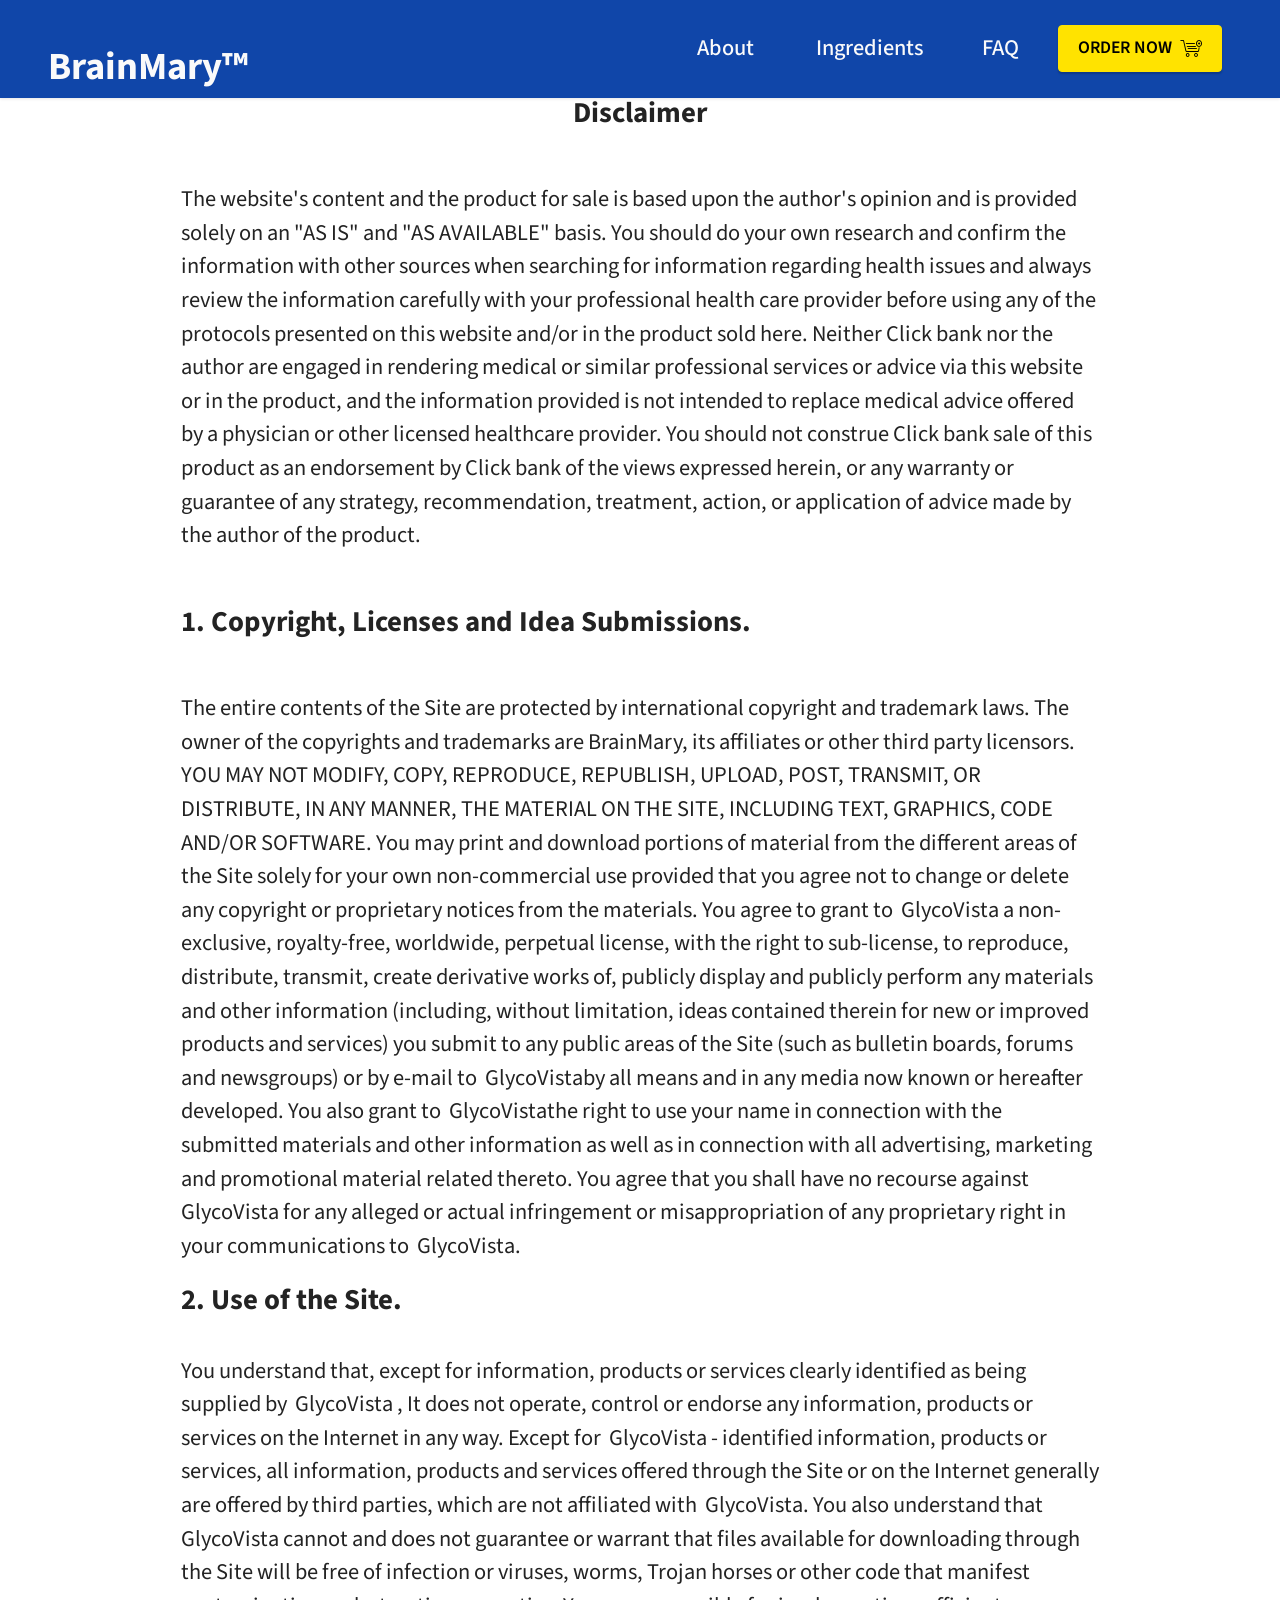
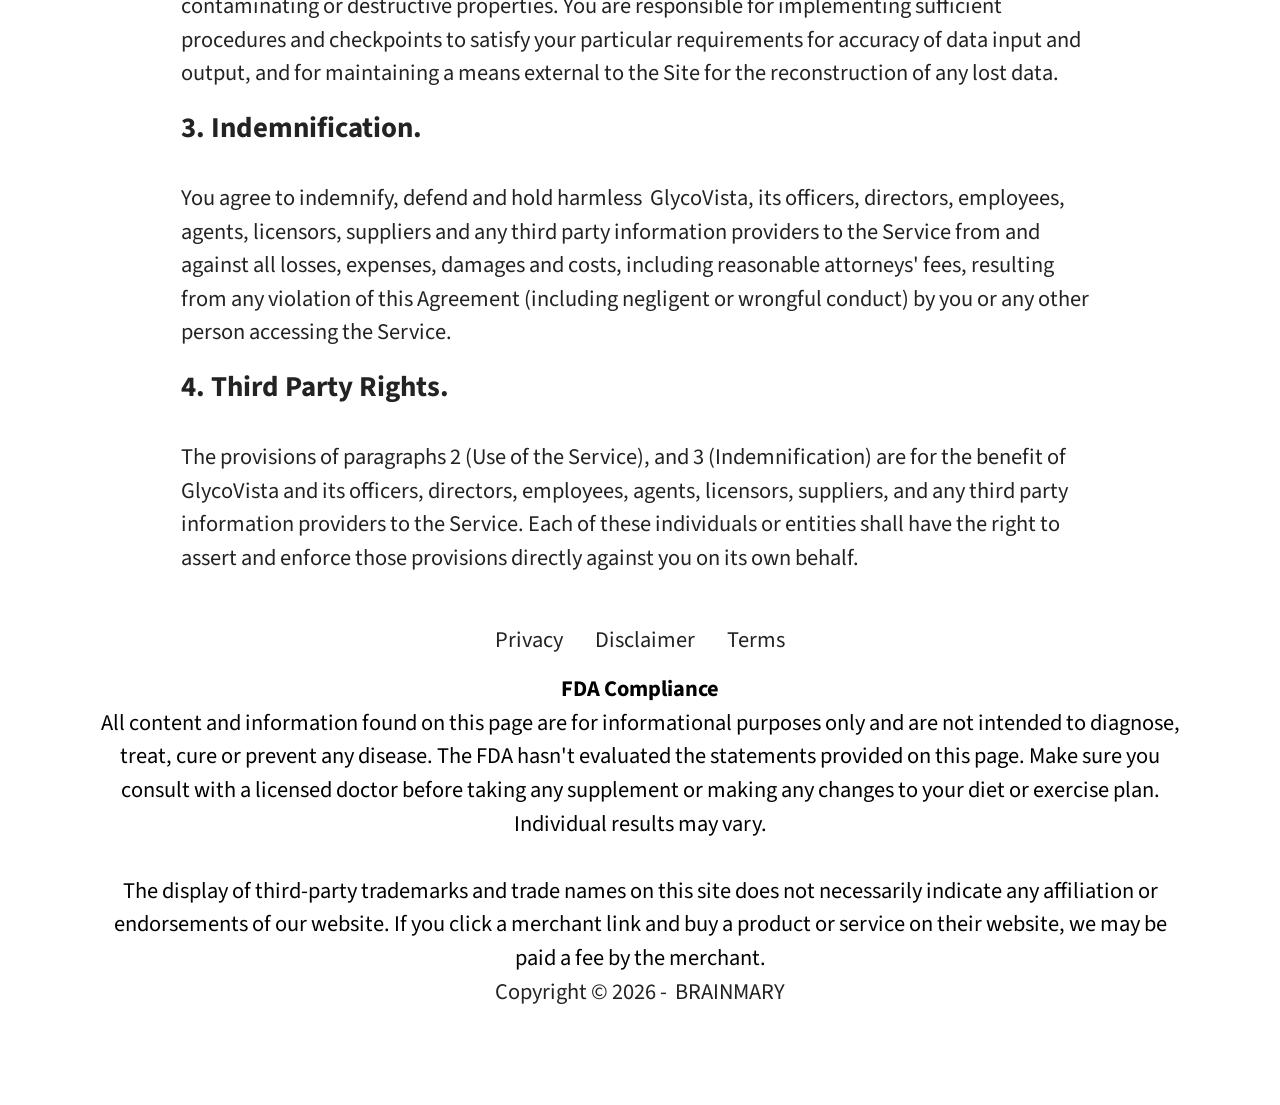
<file: disclaimer.html>
<!DOCTYPE html>
<html  >
<head>
  <!-- Site made with Mobirise Website Builder v6.1.12, https://mobirise.com -->
  <meta charset="UTF-8">
  <meta http-equiv="X-UA-Compatible" content="IE=edge">
  <meta name="generator" content="Mobirise v6.1.12, mobirise.com">
  <meta name="viewport" content="width=device-width, initial-scale=1, minimum-scale=1">
  <link rel="shortcut icon" href="assets/images/favicon-128x128.png" type="image/x-icon">
  <meta name="description" content="Disclaimer">
  
  
  <title>Disclaimer</title>
  <link rel="stylesheet" href="assets/web/assets/mobirise-icons/mobirise-icons.css">
  <link rel="stylesheet" href="assets/bootstrap/css/bootstrap.min.css">
  <link rel="stylesheet" href="assets/animatecss/animate.css">
  <link rel="stylesheet" href="assets/dropdown/css/style.css">
  <link rel="stylesheet" href="assets/socicon/css/styles.css">
  <link rel="stylesheet" href="assets/theme/css/style.css">
  <link rel="preload" href="https://fonts.googleapis.com/css?family=Source+Sans+Pro:200,200i,300,300i,400,400i,600,600i,700,700i,900,900i&display=swap" as="style" onload="this.onload=null;this.rel='stylesheet'">
  <noscript><link rel="stylesheet" href="https://fonts.googleapis.com/css?family=Source+Sans+Pro:200,200i,300,300i,400,400i,600,600i,700,700i,900,900i&display=swap"></noscript>
  <link rel="preload" as="style" href="assets/mobirise/css/mbr-additional.css?v=OgwXjq"><link rel="stylesheet" href="assets/mobirise/css/mbr-additional.css?v=OgwXjq" type="text/css">

  <!-- ============================= -->
<!-- BRAINMARY SEO META TAGS -->
<!-- ============================= -->

<title>BrainMary Review: Ingredients, Benefits &amp; Brain Health Support</title>

<meta name="description" content="Learn about BrainMary, a daily brain health supplement formulated with botanical and nutritional ingredients to support memory, focus, mental clarity and cognitive wellness.">

<meta name="robots" content="index, follow, max-image-preview:large, max-snippet:-1, max-video-preview:-1">

<meta name="author" content="BrainMary">

<!-- Replace this with your actual website URL -->
<link rel="canonical" href="https://YOUR-DOMAIN.com/">

<!-- ============================= -->
<!-- OPEN GRAPH / FACEBOOK -->
<!-- ============================= -->

<meta property="og:type" content="website">
<meta property="og:title" content="BrainMary Review: Ingredients, Benefits &amp; Brain Health Support">
<meta property="og:description" content="Learn about BrainMary, its ingredients, benefits and daily approach to supporting memory, focus, mental clarity and cognitive wellness.">
<meta property="og:url" content="https://YOUR-DOMAIN.com/">
<meta property="og:site_name" content="BrainMary">
<meta property="og:image" content="https://YOUR-DOMAIN.com/assets/images/index-meta.png">
<meta property="og:image:alt" content="BrainMary brain health supplement">

<!-- ============================= -->
<!-- X / TWITTER -->
<!-- ============================= -->

<meta name="twitter:card" content="summary_large_image">
<meta name="twitter:title" content="BrainMary Review: Ingredients, Benefits &amp; Brain Health Support">
<meta name="twitter:description" content="Explore BrainMary ingredients, benefits, safety information and its approach to supporting memory, focus, mental clarity and cognitive wellness.">
<meta name="twitter:image" content="https://YOUR-DOMAIN.com/assets/images/index-meta.png">
<meta name="twitter:image:alt" content="BrainMary brain health supplement">

<!-- ============================= -->
<!-- AI / SEMANTIC INFORMATION -->
<!-- ============================= -->

<meta name="application-name" content="BrainMary">
<meta name="theme-color" content="#ffffff">

<!-- ============================= -->
<!-- STRUCTURED DATA -->
<!-- ============================= -->

<script type="application/ld+json">
{
  "@context": "https://schema.org",
  "@type": "WebPage",
  "@id": "https://YOUR-DOMAIN.com/#webpage",
  "url": "https://YOUR-DOMAIN.com/",
  "name": "BrainMary Review: Ingredients, Benefits & Brain Health Support",
  "description": "Information about BrainMary, including its ingredients, benefits, safety information and approach to supporting memory, focus, mental clarity and cognitive wellness.",
  "isPartOf": {
    "@type": "WebSite",
    "@id": "https://YOUR-DOMAIN.com/#website",
    "url": "https://YOUR-DOMAIN.com/",
    "name": "BrainMary"
  },
  "about": {
    "@type": "Product",
    "name": "BrainMary",
    "description": "A daily brain health supplement formulated with botanical and nutritional ingredients to support memory, focus, mental clarity and cognitive wellness."
  }
}
</script>

<script type="application/ld+json">
{
  "@context": "https://schema.org",
  "@type": "WebSite",
  "@id": "https://YOUR-DOMAIN.com/#website",
  "url": "https://YOUR-DOMAIN.com/",
  "name": "BrainMary"
}
</script>
  
  
</head>
<body>
  
  <section data-bs-version="5.1" class="menu menu2 cid-tmA18yABu7" once="menu" id="menu2-3i">
    
    <nav class="navbar navbar-dropdown navbar-fixed-top navbar-expand-lg">
        <div class="container-fluid">
            <div class="navbar-brand">
                
                <span class="navbar-caption-wrap"><a class="navbar-caption text-white display-2" href="https://1d775b1a21ixlvdaqzs7n8zi5y.hop.clickbank.net/?&extclid=alka"><br>BrainMary™<br></a></span>
            </div>
            <button class="navbar-toggler" type="button" data-toggle="collapse" data-bs-toggle="collapse" data-target="#navbarSupportedContent" data-bs-target="#navbarSupportedContent" aria-controls="navbarNavAltMarkup" aria-expanded="false" aria-label="Toggle navigation">
                <div class="hamburger">
                    <span></span>
                    <span></span>
                    <span></span>
                    <span></span>
                </div>
            </button>
            <div class="collapse navbar-collapse" id="navbarSupportedContent">
                <ul class="navbar-nav nav-dropdown" data-app-modern-menu="true"><li class="nav-item"><a class="nav-link link text-white text-primary display-7" href="index.html#content4-6v">About&nbsp;</a></li>
                    <li class="nav-item"><a class="nav-link link text-white text-primary display-7" href="index.html#content9-6c">Ingredients</a>
                    </li><li class="nav-item"><a class="nav-link link text-white text-primary display-7" href="index.html#content16-19">FAQ</a></li></ul>
                
                <div class="navbar-buttons mbr-section-btn"><a class="btn btn-primary display-4" href="https://hop.clickbank.net/?affiliate=sasmita12&vendor=cognicare&pid=pre1&tid=brnmry"><span class="mbri-cart-add mbr-iconfont mbr-iconfont-btn"></span>ORDER NOW</a></div>
            </div>
        </div>
    </nav>
</section>

<section data-bs-version="5.1" class="content4 cid-tnPBHiR7om" id="content4-3j">
    

    
    
    <div class="container">
        <div class="row justify-content-center">
            <div class="title col-md-12 col-lg-10">
                <h3 class="mbr-section-title mbr-fonts-style align-center mb-4 display-5"><strong>Disclaimer</strong>
                </h3>
                
                
            </div>
        </div>
    </div>
</section>

<section data-bs-version="5.1" class="content5 cid-tAItBoYvZy" id="content5-5b">
    
    <div class="container">
        <div class="row justify-content-center">
            <div class="col-md-12 col-lg-10">
                
                
                <p class="mbr-text mbr-fonts-style display-7">
                    The website's content and the product for sale is based upon the author's opinion and is provided solely on an "AS IS" and "AS AVAILABLE" basis. You should do your own research and confirm the information with other sources when searching for information regarding health issues and always review the information carefully with your professional health care provider before using any of the protocols presented on this website and/or in the product sold here. Neither Click bank nor the author are engaged in rendering medical or similar professional services or advice via this website or in the product, and the information provided is not intended to replace medical advice offered by a physician or other licensed healthcare provider. You should not construe Click bank sale of this product as an endorsement by Click bank of the views expressed herein, or any warranty or guarantee of any strategy, recommendation, treatment, action, or application of advice made by the author of the product.</p>
            </div>
        </div>
    </div>
</section>

<section data-bs-version="5.1" class="content4 cid-tAItU4vJtG" id="content4-5c">
    

    
    
    <div class="container">
        <div class="row justify-content-center">
            <div class="title col-md-12 col-lg-10">
                <h3 class="mbr-section-title mbr-fonts-style align-center mb-4 display-5"><strong>1. Copyright, Licenses and Idea Submissions.</strong></h3>
                
                
            </div>
        </div>
    </div>
</section>

<section data-bs-version="5.1" class="content5 cid-tAIu7JBlQI" id="content5-5d">
    
    <div class="container">
        <div class="row justify-content-center">
            <div class="col-md-12 col-lg-10">
                
                
                <p class="mbr-text mbr-fonts-style display-7">
                    The entire contents of the Site are protected by international copyright and trademark laws. The owner of the copyrights and trademarks are BrainMary, its affiliates or other third party licensors. YOU MAY NOT MODIFY, COPY, REPRODUCE, REPUBLISH, UPLOAD, POST, TRANSMIT, OR DISTRIBUTE, IN ANY MANNER, THE MATERIAL ON THE SITE, INCLUDING TEXT, GRAPHICS, CODE AND/OR SOFTWARE. You may print and download portions of material from the different areas of the Site solely for your own non-commercial use provided that you agree not to change or delete any copyright or proprietary notices from the materials. You agree to grant to&nbsp; GlycoVista&nbsp;a non-exclusive, royalty-free, worldwide, perpetual license, with the right to sub-license, to reproduce, distribute, transmit, create derivative works of, publicly display and publicly perform any materials and other information (including, without limitation, ideas contained therein for new or improved products and services) you submit to any public areas of the Site (such as bulletin boards, forums and newsgroups) or by e-mail to&nbsp; GlycoVistaby all means and in any media now known or hereafter developed. You also grant to&nbsp; GlycoVistathe right to use your name in connection with the submitted materials and other information as well as in connection with all advertising, marketing and promotional material related thereto. You agree that you shall have no recourse against&nbsp; GlycoVista&nbsp;for any alleged or actual infringement or misappropriation of any proprietary right in your communications to&nbsp; GlycoVista.</p>
            </div>
        </div>
    </div>
</section>

<section data-bs-version="5.1" class="content4 cid-tAIug8sEMw" id="content4-5e">
    

    
    
    <div class="container">
        <div class="row justify-content-center">
            <div class="title col-md-12 col-lg-10">
                <h3 class="mbr-section-title mbr-fonts-style align-center mb-4 display-5"><strong>2. Use of the Site.</strong></h3>
                
                
            </div>
        </div>
    </div>
</section>

<section data-bs-version="5.1" class="content5 cid-tAIuslZqyq" id="content5-5f">
    
    <div class="container">
        <div class="row justify-content-center">
            <div class="col-md-12 col-lg-10">
                
                
                <p class="mbr-text mbr-fonts-style display-7">
                    You understand that, except for information, products or services clearly identified as being supplied by&nbsp; GlycoVista&nbsp;, It&nbsp;does not operate, control or endorse any information, products or services on the Internet in any way. Except for&nbsp; GlycoVista&nbsp;- identified information, products or services, all information, products and services offered through the Site or on the Internet generally are offered by third parties, which are not affiliated with&nbsp; GlycoVista.&nbsp;You also understand that&nbsp; GlycoVista&nbsp;cannot and does not guarantee or warrant that files available for downloading through the Site will be free of infection or viruses, worms, Trojan horses or other code that manifest contaminating or destructive properties. You are responsible for implementing sufficient procedures and checkpoints to satisfy your particular requirements for accuracy of data input and output, and for maintaining a means external to the Site for the reconstruction of any lost data.</p>
            </div>
        </div>
    </div>
</section>

<section data-bs-version="5.1" class="content4 cid-tAIuAgAte2" id="content4-5g">
    

    
    
    <div class="container">
        <div class="row justify-content-center">
            <div class="title col-md-12 col-lg-10">
                <h3 class="mbr-section-title mbr-fonts-style align-center mb-4 display-5"><strong>3. Indemnification.</strong></h3>
                
                
            </div>
        </div>
    </div>
</section>

<section data-bs-version="5.1" class="content5 cid-tAIuBh2mSm" id="content5-5h">
    
    <div class="container">
        <div class="row justify-content-center">
            <div class="col-md-12 col-lg-10">
                
                
                <p class="mbr-text mbr-fonts-style display-7">
                    You agree to indemnify, defend and hold harmless&nbsp; GlycoVista, its officers, directors, employees, agents, licensors, suppliers and any third party information providers to the Service from and against all losses, expenses, damages and costs, including reasonable attorneys' fees, resulting from any violation of this Agreement (including negligent or wrongful conduct) by you or any other person accessing the Service.</p>
            </div>
        </div>
    </div>
</section>

<section data-bs-version="5.1" class="content4 cid-tAIuNhwiAn" id="content4-5i">
    

    
    
    <div class="container">
        <div class="row justify-content-center">
            <div class="title col-md-12 col-lg-10">
                <h3 class="mbr-section-title mbr-fonts-style align-center mb-4 display-5"><strong>4. Third Party Rights.</strong></h3>
                
                
            </div>
        </div>
    </div>
</section>

<section data-bs-version="5.1" class="content5 cid-tAIuO10ISX" id="content5-5j">
    
    <div class="container">
        <div class="row justify-content-center">
            <div class="col-md-12 col-lg-10">
                
                
                <p class="mbr-text mbr-fonts-style display-7">
                    The provisions of paragraphs 2 (Use of the Service), and 3 (Indemnification) are for the benefit of&nbsp; GlycoVista&nbsp;and its officers, directors, employees, agents, licensors, suppliers, and any third party information providers to the Service. Each of these individuals or entities shall have the right to assert and enforce those provisions directly against you on its own behalf.</p>
            </div>
        </div>
    </div>
</section>

<section data-bs-version="5.1" class="footer3 cid-tBujDcPTMr" once="footers" id="footer3-64">

    

    

    <div class="container">
        <div class="media-container-row align-center mbr-white">
            <div class="row row-links">
                <ul class="foot-menu">
                    
                    
                    
                    
                    
                <li class="foot-menu-item mbr-fonts-style display-7"><a href="privacy.html" class="text-danger" target="_blank">Privacy</a></li><li class="foot-menu-item mbr-fonts-style display-7"><a href="disclaimer.html" class="text-danger" target="_blank">Disclaimer</a></li><li class="foot-menu-item mbr-fonts-style display-7"><a href="terms.html" class="text-danger" target="_blank">Terms</a></li></ul>
            </div>
            
            <div class="row row-copirayt">
                <p class="mbr-text mb-0 mbr-fonts-style mbr-white align-center display-7"><strong>FDA Compliance</strong><br>All content and information found on this page are for informational purposes only and are not intended to diagnose, treat, cure or prevent any disease. The FDA hasn't evaluated the statements provided on this page. Make sure you consult with a licensed doctor before taking any supplement or making any changes to your diet or exercise plan. Individual results may vary.<br>
<br>The display of third-party trademarks and trade names on this site does not necessarily indicate any affiliation or endorsements of our website. If you click a merchant link and buy a product or service on their website, we may be paid a fee by the merchant.
<br><strong><a href="http://us-braiinmary.com" class="text-danger text-primary">Copyright © 2026 -&nbsp;</a></strong><a href="http://us-braiinmary.com" class="text-black"> BRAINMARY</a></p>
            </div>
        </div>
    </div>
</section><section class="display-7" style="padding: 0;align-items: center;justify-content: center;flex-wrap: wrap;    align-content: center;display: flex;position: relative;height: 4rem;"><a href="https://mobiri.se/" style="flex: 1 1;height: 4rem;position: absolute;width: 100%;z-index: 1;"><img alt="" style="height: 4rem;" src="[data-uri]"></a><p style="margin: 0;text-align: center;" class="display-7">&#8204;</p><a style="z-index:1" href="https://mobirise.com/drag-drop-website-builder.html">Drag & Drop Website Builder</a></section><script src="assets/bootstrap/js/bootstrap.bundle.min.js"></script>  <script src="assets/smoothscroll/smooth-scroll.js"></script>  <script src="assets/ytplayer/index.js"></script>  <script src="assets/dropdown/js/navbar-dropdown.js"></script>  <script src="assets/theme/js/script.js"></script>  
  
  
 <div id="scrollToTop" class="scrollToTop mbr-arrow-up"><a style="text-align: center;"><i class="mbr-arrow-up-icon mbr-arrow-up-icon-cm cm-icon cm-icon-smallarrow-up"></i></a></div>
    <input name="animation" type="hidden">
  </body>
</html>
</file>
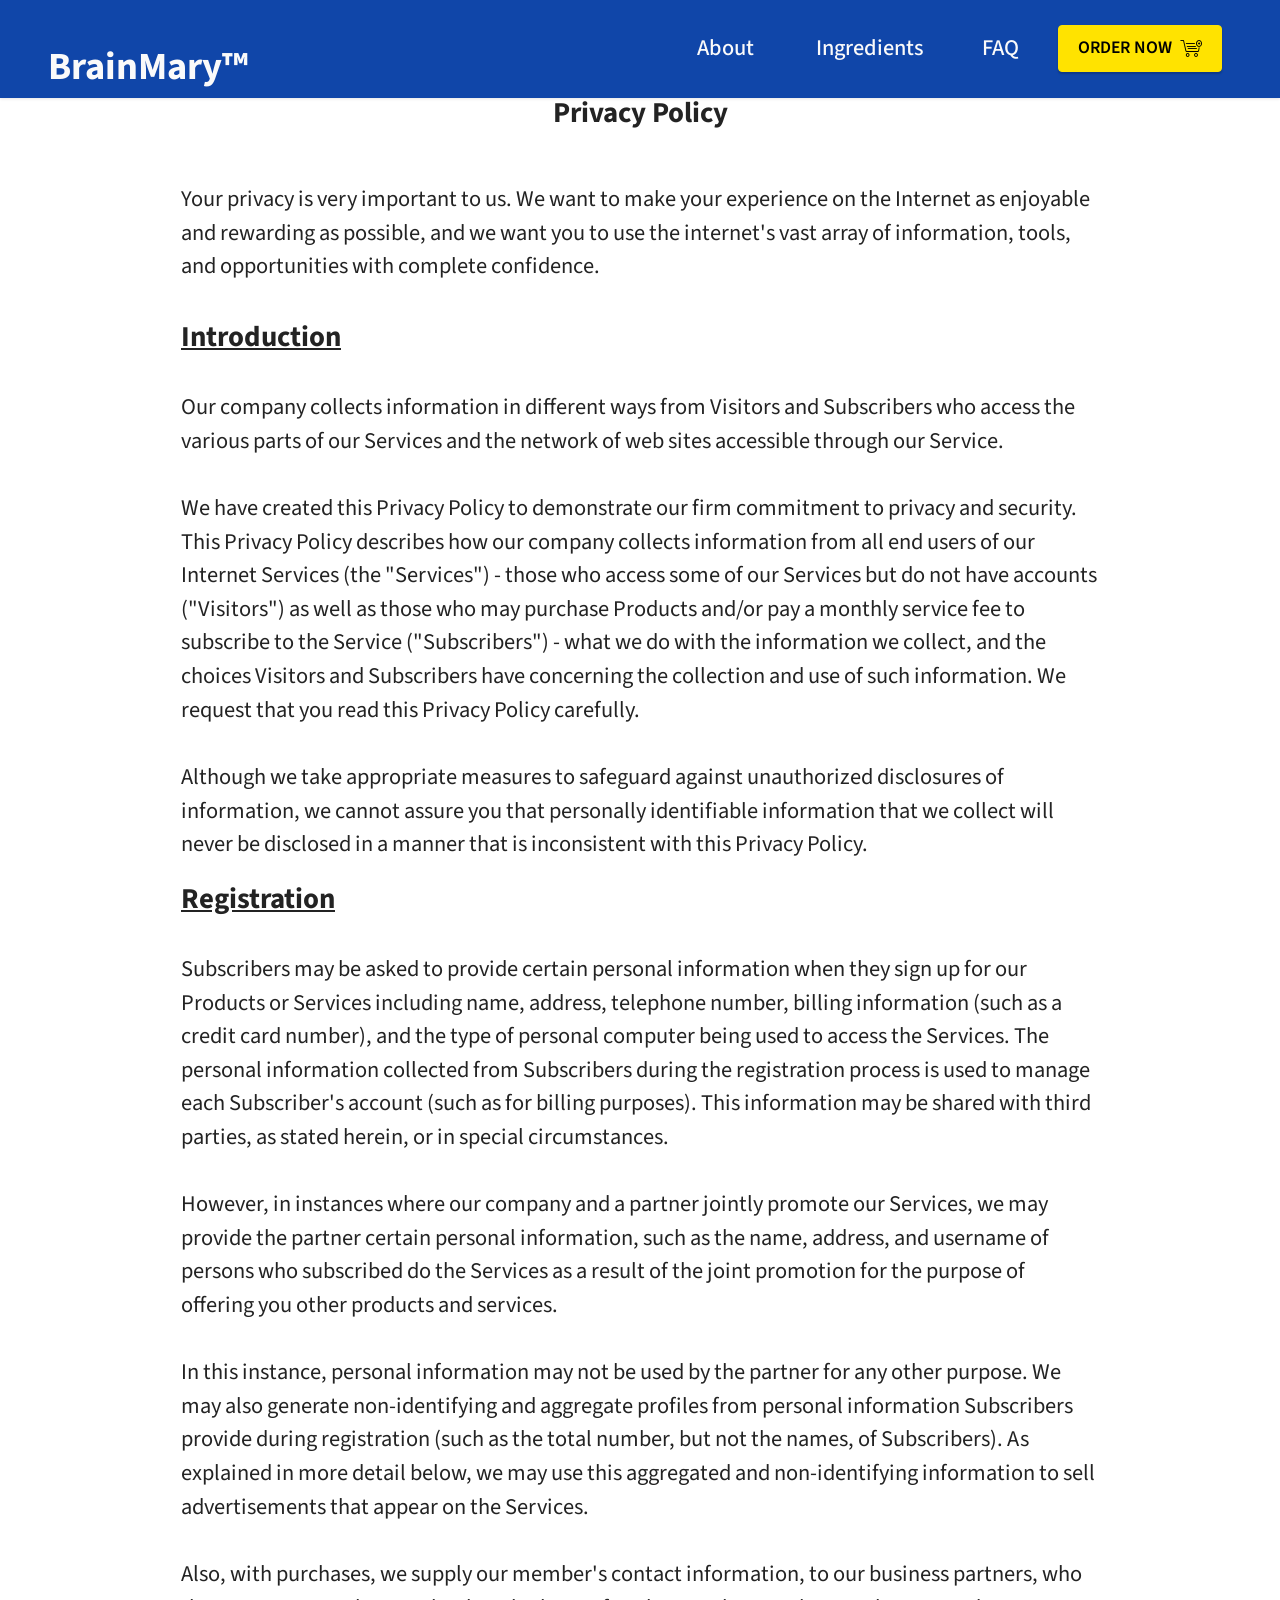
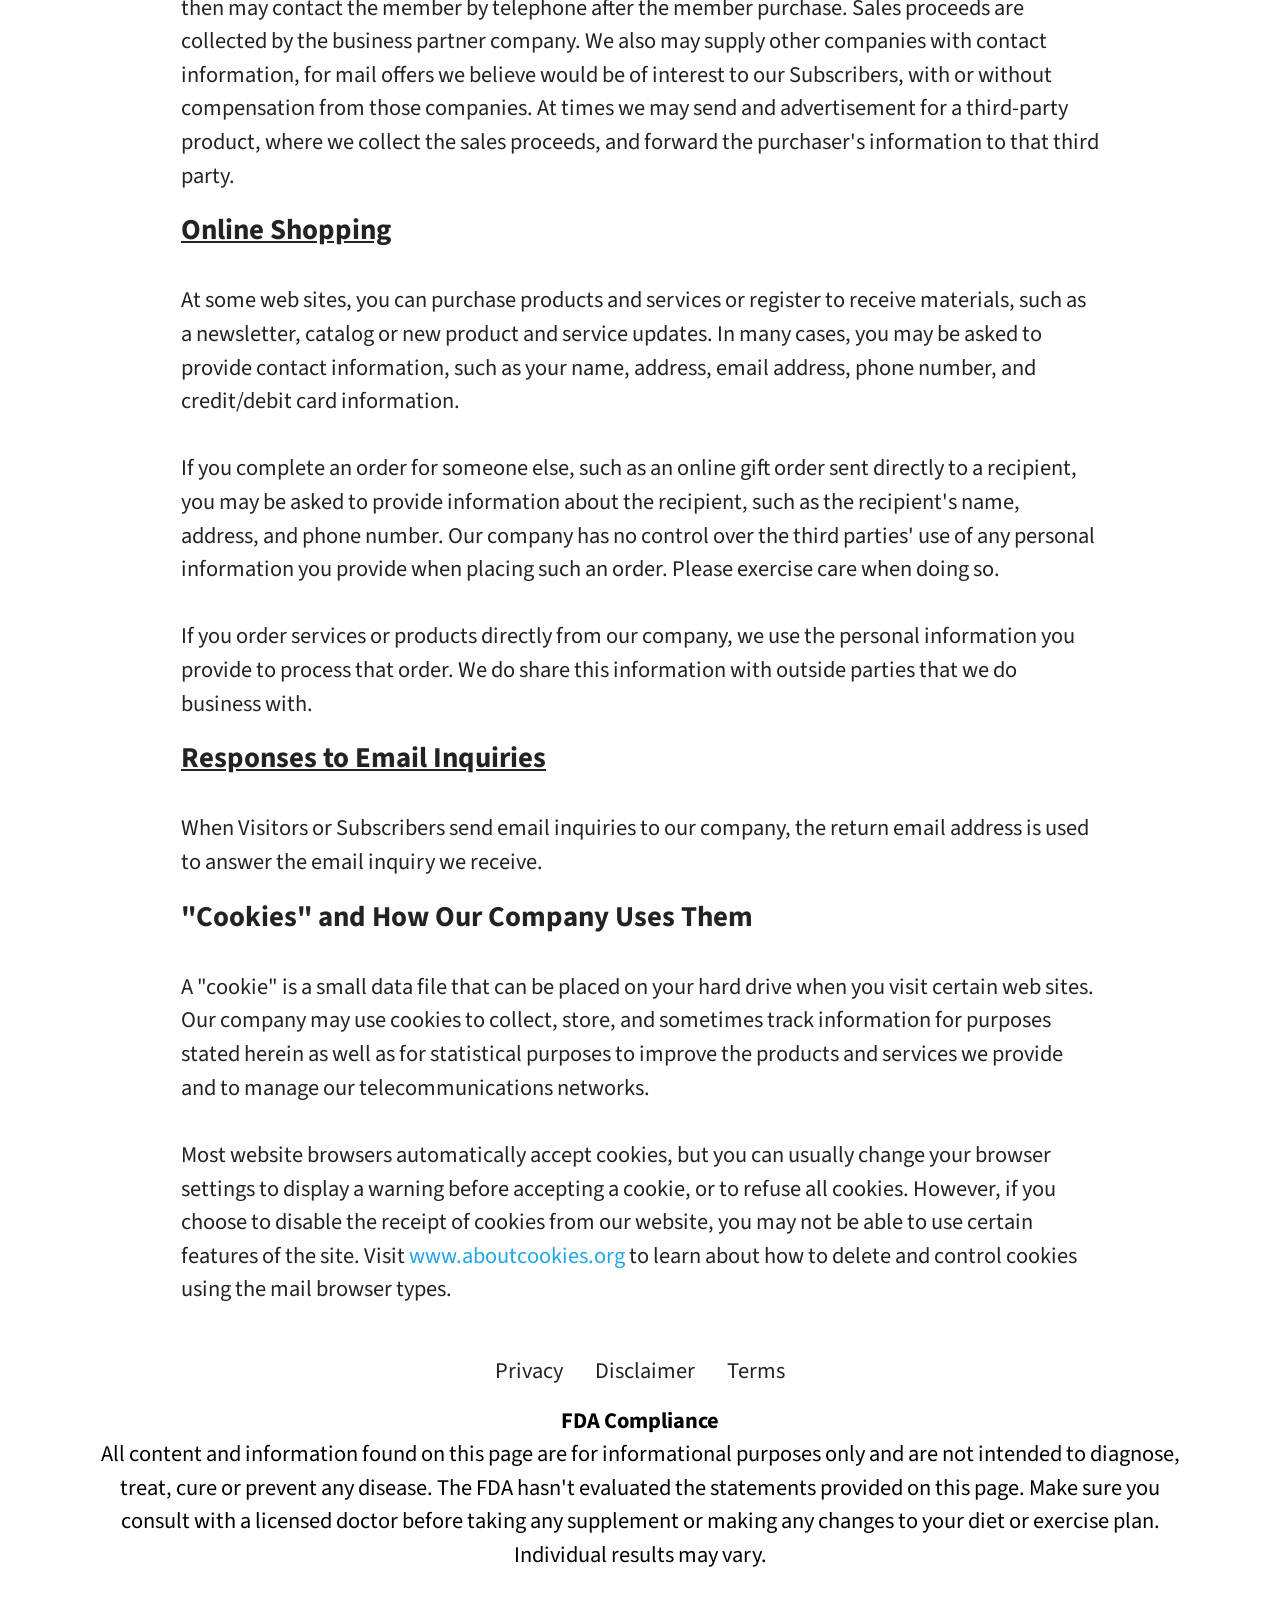
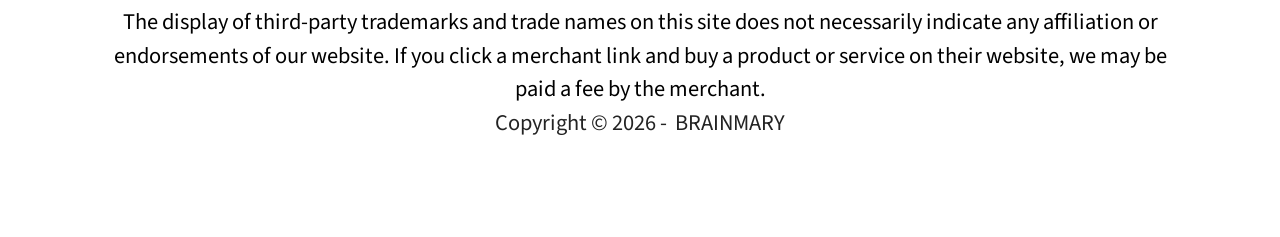
<file: privacy.html>
<!DOCTYPE html>
<html  >
<head>
  <!-- Site made with Mobirise Website Builder v6.1.12, https://mobirise.com -->
  <meta charset="UTF-8">
  <meta http-equiv="X-UA-Compatible" content="IE=edge">
  <meta name="generator" content="Mobirise v6.1.12, mobirise.com">
  <meta name="viewport" content="width=device-width, initial-scale=1, minimum-scale=1">
  <link rel="shortcut icon" href="assets/images/favicon-128x128.png" type="image/x-icon">
  <meta name="description" content="Privacy Policy">
  
  
  <title>Privacy Policy</title>
  <link rel="stylesheet" href="assets/web/assets/mobirise-icons/mobirise-icons.css">
  <link rel="stylesheet" href="assets/bootstrap/css/bootstrap.min.css">
  <link rel="stylesheet" href="assets/animatecss/animate.css">
  <link rel="stylesheet" href="assets/dropdown/css/style.css">
  <link rel="stylesheet" href="assets/socicon/css/styles.css">
  <link rel="stylesheet" href="assets/theme/css/style.css">
  <link rel="preload" href="https://fonts.googleapis.com/css?family=Source+Sans+Pro:200,200i,300,300i,400,400i,600,600i,700,700i,900,900i&display=swap" as="style" onload="this.onload=null;this.rel='stylesheet'">
  <noscript><link rel="stylesheet" href="https://fonts.googleapis.com/css?family=Source+Sans+Pro:200,200i,300,300i,400,400i,600,600i,700,700i,900,900i&display=swap"></noscript>
  <link rel="preload" as="style" href="assets/mobirise/css/mbr-additional.css?v=egsoqh"><link rel="stylesheet" href="assets/mobirise/css/mbr-additional.css?v=egsoqh" type="text/css">

  
  
  
</head>
<body>
  
  <section data-bs-version="5.1" class="menu menu2 cid-tmA18yABu7" once="menu" id="menu2-38">
    
    <nav class="navbar navbar-dropdown navbar-fixed-top navbar-expand-lg">
        <div class="container-fluid">
            <div class="navbar-brand">
                
                <span class="navbar-caption-wrap"><a class="navbar-caption text-white display-2" href="https://1d775b1a21ixlvdaqzs7n8zi5y.hop.clickbank.net/?&extclid=alka"><br>BrainMary™<br></a></span>
            </div>
            <button class="navbar-toggler" type="button" data-toggle="collapse" data-bs-toggle="collapse" data-target="#navbarSupportedContent" data-bs-target="#navbarSupportedContent" aria-controls="navbarNavAltMarkup" aria-expanded="false" aria-label="Toggle navigation">
                <div class="hamburger">
                    <span></span>
                    <span></span>
                    <span></span>
                    <span></span>
                </div>
            </button>
            <div class="collapse navbar-collapse" id="navbarSupportedContent">
                <ul class="navbar-nav nav-dropdown" data-app-modern-menu="true"><li class="nav-item"><a class="nav-link link text-white text-primary display-7" href="index.html#content4-6v">About&nbsp;</a></li>
                    <li class="nav-item"><a class="nav-link link text-white text-primary display-7" href="index.html#content9-6c">Ingredients</a>
                    </li><li class="nav-item"><a class="nav-link link text-white text-primary display-7" href="index.html#content16-19">FAQ</a></li></ul>
                
                <div class="navbar-buttons mbr-section-btn"><a class="btn btn-primary display-4" href="https://hop.clickbank.net/?affiliate=sasmita12&vendor=cognicare&pid=pre1&tid=brnmry"><span class="mbri-cart-add mbr-iconfont mbr-iconfont-btn"></span>ORDER NOW</a></div>
            </div>
        </div>
    </nav>
</section>

<section data-bs-version="5.1" class="content4 cid-tnPkNcgxWQ" id="content4-39">
    

    
    
    <div class="container">
        <div class="row justify-content-center">
            <div class="title col-md-12 col-lg-10">
                <h3 class="mbr-section-title mbr-fonts-style align-center mb-4 display-5"><strong>Privacy Policy</strong></h3>
                
                
            </div>
        </div>
    </div>
</section>

<section data-bs-version="5.1" class="content5 cid-tAIwmdX5cy" id="content5-5l">
    
    <div class="container">
        <div class="row justify-content-center">
            <div class="col-md-12 col-lg-10">
                
                
                <p class="mbr-text mbr-fonts-style display-7">
                    Your privacy is very important to us. We want to make your experience on the Internet as enjoyable and rewarding as possible, and we want you to use the internet's vast array of information, tools, and opportunities with complete confidence.</p>
            </div>
        </div>
    </div>
</section>

<section data-bs-version="5.1" class="content4 cid-tAIwup1y0c" id="content4-5m">
    

    
    
    <div class="container">
        <div class="row justify-content-center">
            <div class="title col-md-12 col-lg-10">
                <h3 class="mbr-section-title mbr-fonts-style align-center mb-4 display-5">
                    <strong><u>Introduction</u></strong>
                </h3>
                
                
            </div>
        </div>
    </div>
</section>

<section data-bs-version="5.1" class="content5 cid-tAIwuP4nms" id="content5-5n">
    
    <div class="container">
        <div class="row justify-content-center">
            <div class="col-md-12 col-lg-10">
                
                
                <p class="mbr-text mbr-fonts-style display-7">Our company collects information in different ways from Visitors and Subscribers who access the various parts of our Services and the network of web sites accessible through our Service.
<br>
<br>We have created this Privacy Policy to demonstrate our firm commitment to privacy and security. This Privacy Policy describes how our company collects information from all end users of our Internet Services (the "Services") - those who access some of our Services but do not have accounts ("Visitors") as well as those who may purchase Products and/or pay a monthly service fee to subscribe to the Service ("Subscribers") - what we do with the information we collect, and the choices Visitors and Subscribers have concerning the collection and use of such information. We request that you read this Privacy Policy carefully.
<br>
<br>Although we take appropriate measures to safeguard against unauthorized disclosures of information, we cannot assure you that personally identifiable information that we collect will never be disclosed in a manner that is inconsistent with this Privacy Policy.</p>
            </div>
        </div>
    </div>
</section>

<section data-bs-version="5.1" class="content4 cid-tAIwITVYKF" id="content4-5o">
    

    
    
    <div class="container">
        <div class="row justify-content-center">
            <div class="title col-md-12 col-lg-10">
                <h3 class="mbr-section-title mbr-fonts-style align-center mb-4 display-5">
                    <strong><u>Registration</u></strong>
                </h3>
                
                
            </div>
        </div>
    </div>
</section>

<section data-bs-version="5.1" class="content5 cid-tAIwJa2ELA" id="content5-5p">
    
    <div class="container">
        <div class="row justify-content-center">
            <div class="col-md-12 col-lg-10">
                
                
                <p class="mbr-text mbr-fonts-style display-7">Subscribers may be asked to provide certain personal information when they sign up for our Products or Services including name, address, telephone number, billing information (such as a credit card number), and the type of personal computer being used to access the Services. The personal information collected from Subscribers during the registration process is used to manage each Subscriber's account (such as for billing purposes). This information may be shared with third parties, as stated herein, or in special circumstances.
<br>
<br>However, in instances where our company and a partner jointly promote our Services, we may provide the partner certain personal information, such as the name, address, and username of persons who subscribed do the Services as a result of the joint promotion for the purpose of offering you other products and services.
<br>
<br>In this instance, personal information may not be used by the partner for any other purpose. We may also generate non-identifying and aggregate profiles from personal information Subscribers provide during registration (such as the total number, but not the names, of Subscribers). As explained in more detail below, we may use this aggregated and non-identifying information to sell advertisements that appear on the Services.
<br>
<br>Also, with purchases, we supply our member's contact information, to our business partners, who then may contact the member by telephone after the member purchase. Sales proceeds are collected by the business partner company. We also may supply other companies with contact information, for mail offers we believe would be of interest to our Subscribers, with or without compensation from those companies. At times we may send and advertisement for a third-party product, where we collect the sales proceeds, and forward the purchaser's information to that third party.</p>
            </div>
        </div>
    </div>
</section>

<section data-bs-version="5.1" class="content4 cid-tAIwYeYRku" id="content4-5q">
    

    
    
    <div class="container">
        <div class="row justify-content-center">
            <div class="title col-md-12 col-lg-10">
                <h3 class="mbr-section-title mbr-fonts-style align-center mb-4 display-5"><strong><u>Online Shopping</u></strong></h3>
                
                
            </div>
        </div>
    </div>
</section>

<section data-bs-version="5.1" class="content5 cid-tAIwYvSPJt" id="content5-5r">
    
    <div class="container">
        <div class="row justify-content-center">
            <div class="col-md-12 col-lg-10">
                
                
                <p class="mbr-text mbr-fonts-style display-7">At some web sites, you can purchase products and services or register to receive materials, such as a newsletter, catalog or new product and service updates. In many cases, you may be asked to provide contact information, such as your name, address, email address, phone number, and credit/debit card information.
<br>
<br>If you complete an order for someone else, such as an online gift order sent directly to a recipient, you may be asked to provide information about the recipient, such as the recipient's name, address, and phone number. Our company has no control over the third parties' use of any personal information you provide when placing such an order. Please exercise care when doing so.
<br>
<br>If you order services or products directly from our company, we use the personal information you provide to process that order. We do share this information with outside parties that we do business with.</p>
            </div>
        </div>
    </div>
</section>

<section data-bs-version="5.1" class="content4 cid-tAIxkslOva" id="content4-5s">
    

    
    
    <div class="container">
        <div class="row justify-content-center">
            <div class="title col-md-12 col-lg-10">
                <h3 class="mbr-section-title mbr-fonts-style align-center mb-4 display-5"><strong><u>Responses to Email Inquiries</u></strong></h3>
                
                
            </div>
        </div>
    </div>
</section>

<section data-bs-version="5.1" class="content5 cid-tAIxkICWSd" id="content5-5t">
    
    <div class="container">
        <div class="row justify-content-center">
            <div class="col-md-12 col-lg-10">
                
                
                <p class="mbr-text mbr-fonts-style display-7">
                    When Visitors or Subscribers send email inquiries to our company, the return email address is used to answer the email inquiry we receive.</p>
            </div>
        </div>
    </div>
</section>

<section data-bs-version="5.1" class="content4 cid-tAIxxMky6a" id="content4-5u">
    

    
    
    <div class="container">
        <div class="row justify-content-center">
            <div class="title col-md-12 col-lg-10">
                <h3 class="mbr-section-title mbr-fonts-style align-center mb-4 display-5"><strong>"Cookies" and How Our Company Uses Them</strong></h3>
                
                
            </div>
        </div>
    </div>
</section>

<section data-bs-version="5.1" class="content5 cid-tAIxyftNwT" id="content5-5v">
    
    <div class="container">
        <div class="row justify-content-center">
            <div class="col-md-12 col-lg-10">
                
                
                <p class="mbr-text mbr-fonts-style display-7">A "cookie" is a small data file that can be placed on your hard drive when you visit certain web sites. Our company may use cookies to collect, store, and sometimes track information for purposes stated herein as well as for statistical purposes to improve the products and services we provide and to manage our telecommunications networks.
<br>
<br>Most website browsers automatically accept cookies, but you can usually change your browser settings to display a warning before accepting a cookie, or to refuse all cookies. However, if you choose to disable the receipt of cookies from our website, you may not be able to use certain features of the site. Visit <a href="https://www.aboutcookies.org/" class="text-info" target="_blank">www.aboutcookies.org</a> to learn about how to delete and control cookies using the mail browser types.</p>
            </div>
        </div>
    </div>
</section>

<section data-bs-version="5.1" class="footer3 cid-tBujDcPTMr" once="footers" id="footer3-64">

    

    

    <div class="container">
        <div class="media-container-row align-center mbr-white">
            <div class="row row-links">
                <ul class="foot-menu">
                    
                    
                    
                    
                    
                <li class="foot-menu-item mbr-fonts-style display-7"><a href="privacy.html" class="text-danger" target="_blank">Privacy</a></li><li class="foot-menu-item mbr-fonts-style display-7"><a href="disclaimer.html" class="text-danger" target="_blank">Disclaimer</a></li><li class="foot-menu-item mbr-fonts-style display-7"><a href="terms.html" class="text-danger" target="_blank">Terms</a></li></ul>
            </div>
            
            <div class="row row-copirayt">
                <p class="mbr-text mb-0 mbr-fonts-style mbr-white align-center display-7"><strong>FDA Compliance</strong><br>All content and information found on this page are for informational purposes only and are not intended to diagnose, treat, cure or prevent any disease. The FDA hasn't evaluated the statements provided on this page. Make sure you consult with a licensed doctor before taking any supplement or making any changes to your diet or exercise plan. Individual results may vary.<br>
<br>The display of third-party trademarks and trade names on this site does not necessarily indicate any affiliation or endorsements of our website. If you click a merchant link and buy a product or service on their website, we may be paid a fee by the merchant.
<br><strong><a href="http://us-braiinmary.com" class="text-danger text-primary">Copyright © 2026 -&nbsp;</a></strong><a href="http://us-braiinmary.com" class="text-black"> BRAINMARY</a></p>
            </div>
        </div>
    </div>
</section><section class="display-7" style="padding: 0;align-items: center;justify-content: center;flex-wrap: wrap;    align-content: center;display: flex;position: relative;height: 4rem;"><a href="https://mobiri.se/" style="flex: 1 1;height: 4rem;position: absolute;width: 100%;z-index: 1;"><img alt="" style="height: 4rem;" src="[data-uri]"></a><p style="margin: 0;text-align: center;" class="display-7">&#8204;</p><a style="z-index:1" href="https://mobirise.com">Mobirise.com </a></section><script src="assets/bootstrap/js/bootstrap.bundle.min.js"></script>  <script src="assets/smoothscroll/smooth-scroll.js"></script>  <script src="assets/ytplayer/index.js"></script>  <script src="assets/dropdown/js/navbar-dropdown.js"></script>  <script src="assets/theme/js/script.js"></script>  
  
  
 <div id="scrollToTop" class="scrollToTop mbr-arrow-up"><a style="text-align: center;"><i class="mbr-arrow-up-icon mbr-arrow-up-icon-cm cm-icon cm-icon-smallarrow-up"></i></a></div>
    <input name="animation" type="hidden">
  </body>
</html>
</file>
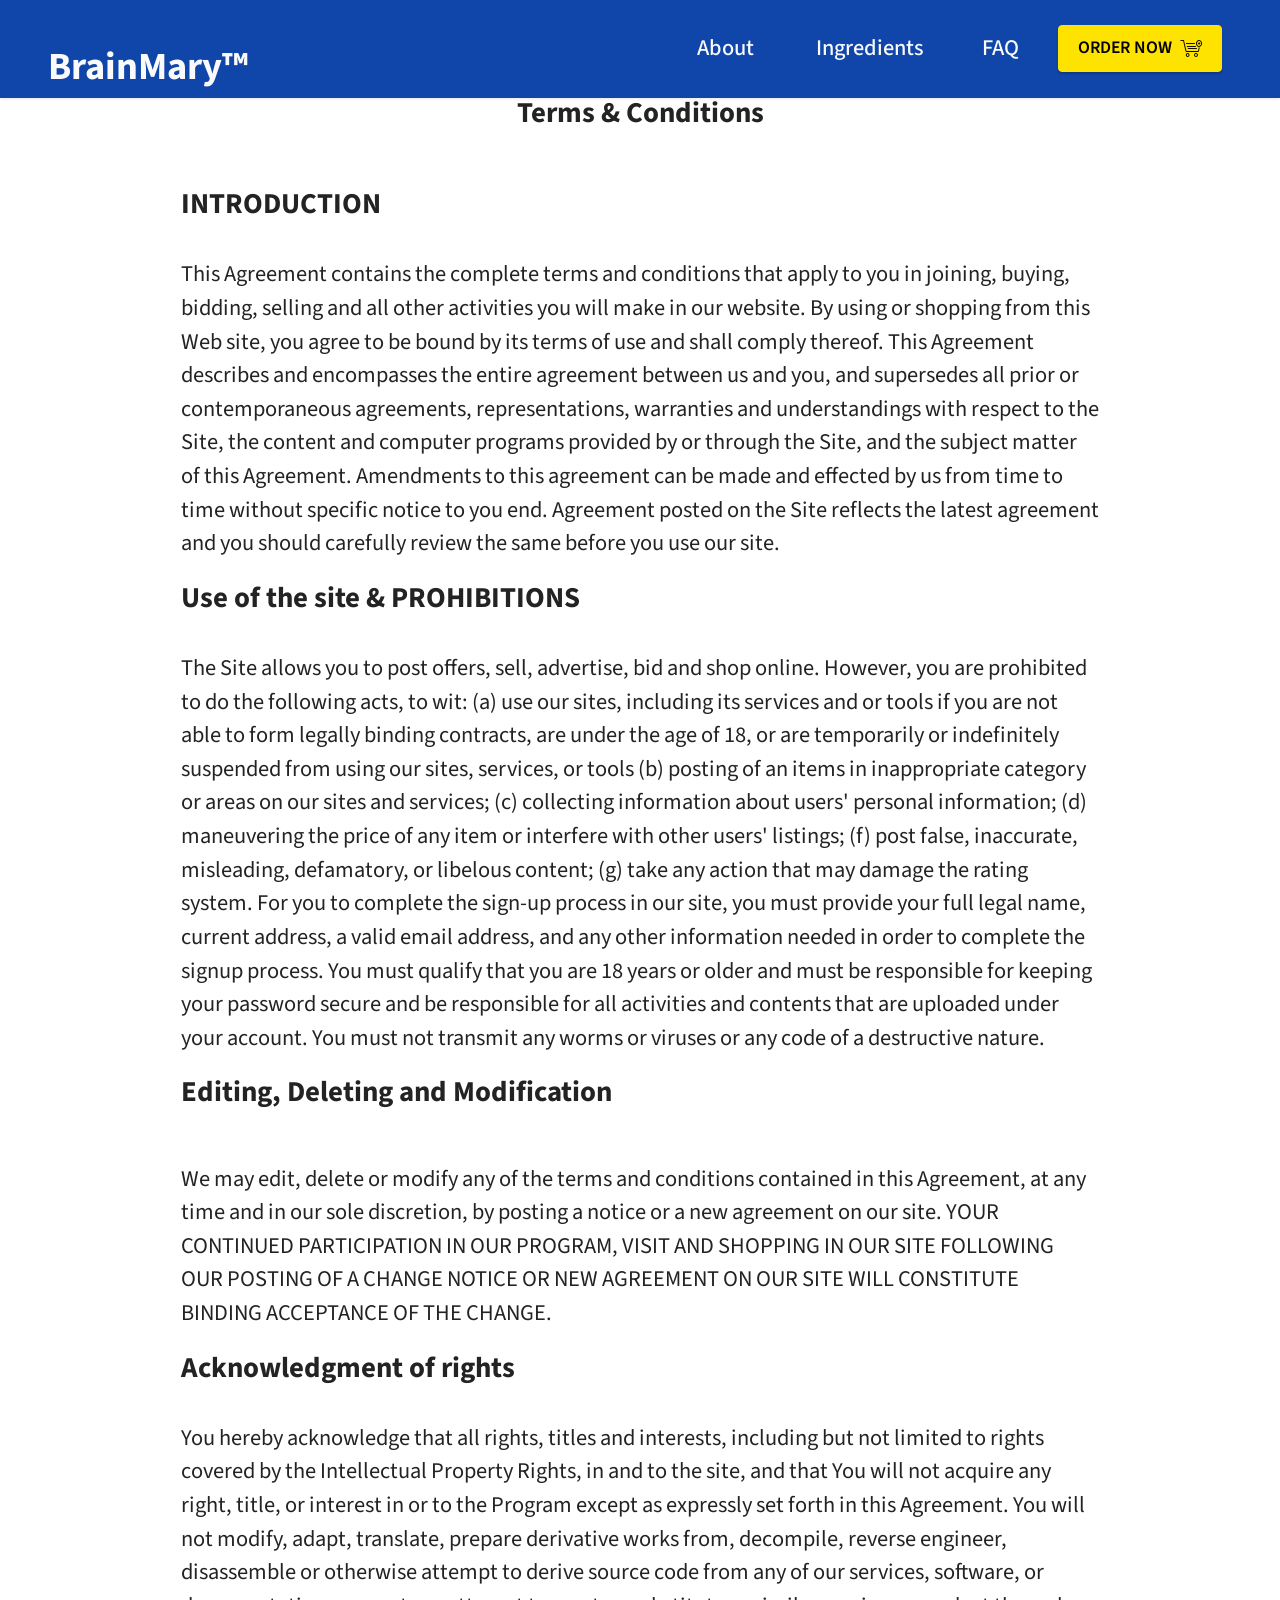
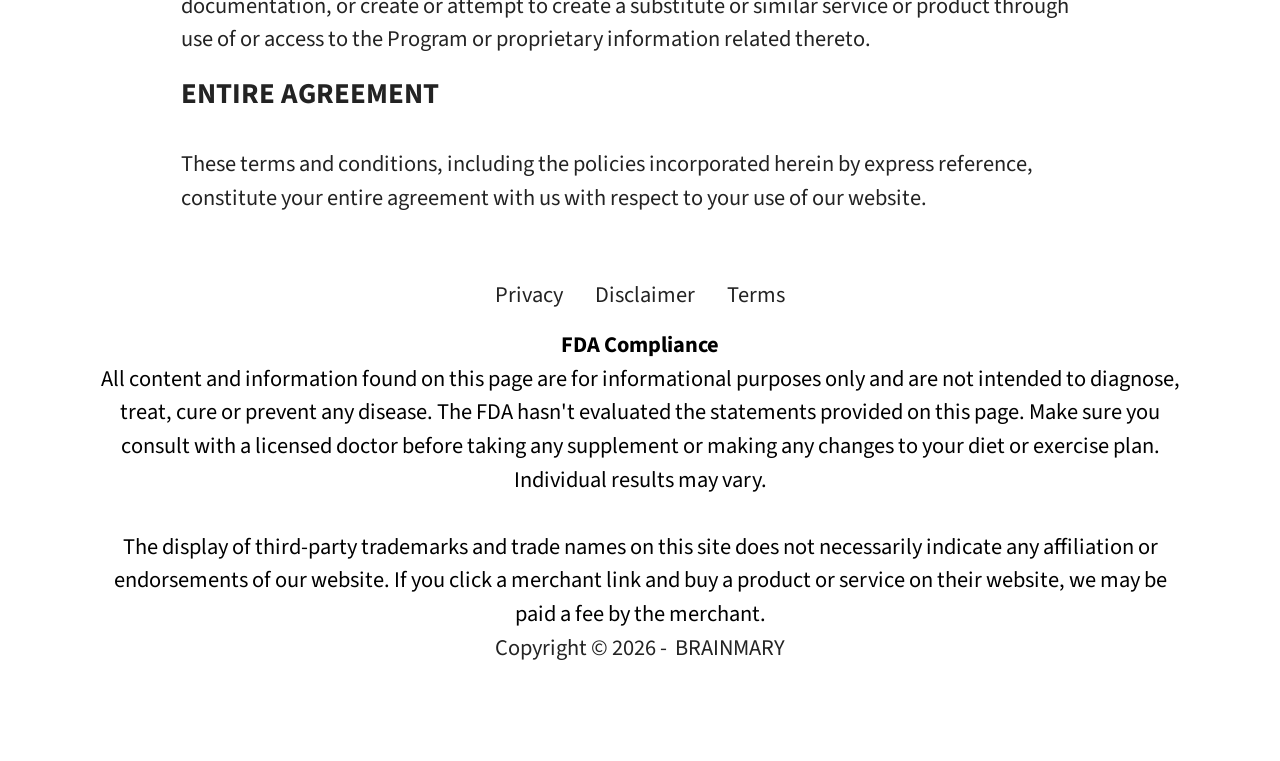
<file: terms.html>
<!DOCTYPE html>
<html  >
<head>
  <!-- Site made with Mobirise Website Builder v6.1.12, https://mobirise.com -->
  <meta charset="UTF-8">
  <meta http-equiv="X-UA-Compatible" content="IE=edge">
  <meta name="generator" content="Mobirise v6.1.12, mobirise.com">
  <meta name="viewport" content="width=device-width, initial-scale=1, minimum-scale=1">
  <link rel="shortcut icon" href="assets/images/favicon-128x128.png" type="image/x-icon">
  <meta name="description" content="Terms and Conditions">
  
  
  <title>Terms and Conditions</title>
  <link rel="stylesheet" href="assets/web/assets/mobirise-icons/mobirise-icons.css">
  <link rel="stylesheet" href="assets/bootstrap/css/bootstrap.min.css">
  <link rel="stylesheet" href="assets/animatecss/animate.css">
  <link rel="stylesheet" href="assets/dropdown/css/style.css">
  <link rel="stylesheet" href="assets/socicon/css/styles.css">
  <link rel="stylesheet" href="assets/theme/css/style.css">
  <link rel="preload" href="https://fonts.googleapis.com/css?family=Source+Sans+Pro:200,200i,300,300i,400,400i,600,600i,700,700i,900,900i&display=swap" as="style" onload="this.onload=null;this.rel='stylesheet'">
  <noscript><link rel="stylesheet" href="https://fonts.googleapis.com/css?family=Source+Sans+Pro:200,200i,300,300i,400,400i,600,600i,700,700i,900,900i&display=swap"></noscript>
  <link rel="preload" as="style" href="assets/mobirise/css/mbr-additional.css?v=vKNry0"><link rel="stylesheet" href="assets/mobirise/css/mbr-additional.css?v=vKNry0" type="text/css">

  
  
  
</head>
<body>
  
  <section data-bs-version="5.1" class="menu menu2 cid-tmA18yABu7" once="menu" id="menu2-3n">
    
    <nav class="navbar navbar-dropdown navbar-fixed-top navbar-expand-lg">
        <div class="container-fluid">
            <div class="navbar-brand">
                
                <span class="navbar-caption-wrap"><a class="navbar-caption text-white display-2" href="https://1d775b1a21ixlvdaqzs7n8zi5y.hop.clickbank.net/?&extclid=alka"><br>BrainMary™<br></a></span>
            </div>
            <button class="navbar-toggler" type="button" data-toggle="collapse" data-bs-toggle="collapse" data-target="#navbarSupportedContent" data-bs-target="#navbarSupportedContent" aria-controls="navbarNavAltMarkup" aria-expanded="false" aria-label="Toggle navigation">
                <div class="hamburger">
                    <span></span>
                    <span></span>
                    <span></span>
                    <span></span>
                </div>
            </button>
            <div class="collapse navbar-collapse" id="navbarSupportedContent">
                <ul class="navbar-nav nav-dropdown" data-app-modern-menu="true"><li class="nav-item"><a class="nav-link link text-white text-primary display-7" href="index.html#content4-6v">About&nbsp;</a></li>
                    <li class="nav-item"><a class="nav-link link text-white text-primary display-7" href="index.html#content9-6c">Ingredients</a>
                    </li><li class="nav-item"><a class="nav-link link text-white text-primary display-7" href="index.html#content16-19">FAQ</a></li></ul>
                
                <div class="navbar-buttons mbr-section-btn"><a class="btn btn-primary display-4" href="https://hop.clickbank.net/?affiliate=sasmita12&vendor=cognicare&pid=pre1&tid=brnmry"><span class="mbri-cart-add mbr-iconfont mbr-iconfont-btn"></span>ORDER NOW</a></div>
            </div>
        </div>
    </nav>
</section>

<section data-bs-version="5.1" class="content4 cid-tnPEJs8dic" id="content4-3o">
    

    
    
    <div class="container">
        <div class="row justify-content-center">
            <div class="title col-md-12 col-lg-10">
                <h3 class="mbr-section-title mbr-fonts-style align-center mb-4 display-5"><strong>Terms &amp; Conditions</strong></h3>
                
                
            </div>
        </div>
    </div>
</section>

<section data-bs-version="5.1" class="content4 cid-tnPEXBpj6L" id="content4-3p">
    

    
    
    <div class="container">
        <div class="row justify-content-center">
            <div class="title col-md-12 col-lg-10">
                <h3 class="mbr-section-title mbr-fonts-style align-center mb-4 display-5"><strong>INTRODUCTION</strong><strong><br></strong></h3>
                <h4 class="mbr-section-subtitle align-center mbr-fonts-style mb-4 display-7"><p></p><p></p></h4>
                
            </div>
        </div>
    </div>
</section>

<section data-bs-version="5.1" class="content5 cid-tAIr9ROa9n" id="content5-51">
    
    <div class="container">
        <div class="row justify-content-center">
            <div class="col-md-12 col-lg-10">
                
                
                <p class="mbr-text mbr-fonts-style display-7">
                    This Agreement contains the complete terms and conditions that apply to you in joining, buying, bidding, selling and all other activities you will make in our website. By using or shopping from this Web site, you agree to be bound by its terms of use and shall comply thereof. This Agreement describes and encompasses the entire agreement between us and you, and supersedes all prior or contemporaneous agreements, representations, warranties and understandings with respect to the Site, the content and computer programs provided by or through the Site, and the subject matter of this Agreement. Amendments to this agreement can be made and effected by us from time to time without specific notice to you end. Agreement posted on the Site reflects the latest agreement and you should carefully review the same before you use our site.</p>
            </div>
        </div>
    </div>
</section>

<section data-bs-version="5.1" class="content4 cid-tAIrTUK5Zr" id="content4-53">
    

    
    
    <div class="container">
        <div class="row justify-content-center">
            <div class="title col-md-12 col-lg-10">
                <h3 class="mbr-section-title mbr-fonts-style align-center mb-4 display-5"><strong>Use of the site &amp; PROHIBITIONS</strong></h3>
                
                
            </div>
        </div>
    </div>
</section>

<section data-bs-version="5.1" class="content5 cid-tAIs6rd867" id="content5-54">
    
    <div class="container">
        <div class="row justify-content-center">
            <div class="col-md-12 col-lg-10">
                
                
                <p class="mbr-text mbr-fonts-style display-7">
                    The Site allows you to post offers, sell, advertise, bid and shop online. However, you are prohibited to do the following acts, to wit: (a) use our sites, including its services and or tools if you are not able to form legally binding contracts, are under the age of 18, or are temporarily or indefinitely suspended from using our sites, services, or tools (b) posting of an items in inappropriate category or areas on our sites and services; (c) collecting information about users' personal information; (d) maneuvering the price of any item or interfere with other users' listings; (f) post false, inaccurate, misleading, defamatory, or libelous content; (g) take any action that may damage the rating system. For you to complete the sign-up process in our site, you must provide your full legal name, current address, a valid email address, and any other information needed in order to complete the signup process. You must qualify that you are 18 years or older and must be responsible for keeping your password secure and be responsible for all activities and contents that are uploaded under your account. You must not transmit any worms or viruses or any code of a destructive nature.</p>
            </div>
        </div>
    </div>
</section>

<section data-bs-version="5.1" class="content4 cid-tAIslGM1SJ" id="content4-55">
    

    
    
    <div class="container">
        <div class="row justify-content-center">
            <div class="title col-md-12 col-lg-10">
                <h3 class="mbr-section-title mbr-fonts-style align-center mb-4 display-5"><strong>Editing, Deleting and Modification</strong></h3>
                
                
            </div>
        </div>
    </div>
</section>

<section data-bs-version="5.1" class="content5 cid-tAIsv58nWL" id="content5-56">
    
    <div class="container">
        <div class="row justify-content-center">
            <div class="col-md-12 col-lg-10">
                
                
                <p class="mbr-text mbr-fonts-style display-7">
                    We may edit, delete or modify any of the terms and conditions contained in this Agreement, at any time and in our sole discretion, by posting a notice or a new agreement on our site. YOUR CONTINUED PARTICIPATION IN OUR PROGRAM, VISIT AND SHOPPING IN OUR SITE FOLLOWING OUR POSTING OF A CHANGE NOTICE OR NEW AGREEMENT ON OUR SITE WILL CONSTITUTE BINDING ACCEPTANCE OF THE CHANGE.</p>
            </div>
        </div>
    </div>
</section>

<section data-bs-version="5.1" class="content4 cid-tAIsLehZVv" id="content4-57">
    

    
    
    <div class="container">
        <div class="row justify-content-center">
            <div class="title col-md-12 col-lg-10">
                <h3 class="mbr-section-title mbr-fonts-style align-center mb-4 display-5"><strong>Acknowledgment of rights</strong></h3>
                
                
            </div>
        </div>
    </div>
</section>

<section data-bs-version="5.1" class="content5 cid-tAIsSxp6uf" id="content5-58">
    
    <div class="container">
        <div class="row justify-content-center">
            <div class="col-md-12 col-lg-10">
                
                
                <p class="mbr-text mbr-fonts-style display-7">
                    You hereby acknowledge that all rights, titles and interests, including but not limited to rights covered by the Intellectual Property Rights, in and to the site, and that You will not acquire any right, title, or interest in or to the Program except as expressly set forth in this Agreement. You will not modify, adapt, translate, prepare derivative works from, decompile, reverse engineer, disassemble or otherwise attempt to derive source code from any of our services, software, or documentation, or create or attempt to create a substitute or similar service or product through use of or access to the Program or proprietary information related thereto.</p>
            </div>
        </div>
    </div>
</section>

<section data-bs-version="5.1" class="content4 cid-tAIt1ntlMd" id="content4-59">
    

    
    
    <div class="container">
        <div class="row justify-content-center">
            <div class="title col-md-12 col-lg-10">
                <h3 class="mbr-section-title mbr-fonts-style align-center mb-4 display-5"><strong>ENTIRE AGREEMENT</strong></h3>
                
                
            </div>
        </div>
    </div>
</section>

<section data-bs-version="5.1" class="content5 cid-tAItcp3ORt" id="content5-5a">
    
    <div class="container">
        <div class="row justify-content-center">
            <div class="col-md-12 col-lg-10">
                
                
                <p class="mbr-text mbr-fonts-style display-7">
                    These terms and conditions, including the policies incorporated herein by express reference, constitute your entire agreement with us with respect to your use of our website.</p>
            </div>
        </div>
    </div>
</section>

<section data-bs-version="5.1" class="footer3 cid-tBujDcPTMr" once="footers" id="footer3-64">

    

    

    <div class="container">
        <div class="media-container-row align-center mbr-white">
            <div class="row row-links">
                <ul class="foot-menu">
                    
                    
                    
                    
                    
                <li class="foot-menu-item mbr-fonts-style display-7"><a href="privacy.html" class="text-danger" target="_blank">Privacy</a></li><li class="foot-menu-item mbr-fonts-style display-7"><a href="disclaimer.html" class="text-danger" target="_blank">Disclaimer</a></li><li class="foot-menu-item mbr-fonts-style display-7"><a href="terms.html" class="text-danger" target="_blank">Terms</a></li></ul>
            </div>
            
            <div class="row row-copirayt">
                <p class="mbr-text mb-0 mbr-fonts-style mbr-white align-center display-7"><strong>FDA Compliance</strong><br>All content and information found on this page are for informational purposes only and are not intended to diagnose, treat, cure or prevent any disease. The FDA hasn't evaluated the statements provided on this page. Make sure you consult with a licensed doctor before taking any supplement or making any changes to your diet or exercise plan. Individual results may vary.<br>
<br>The display of third-party trademarks and trade names on this site does not necessarily indicate any affiliation or endorsements of our website. If you click a merchant link and buy a product or service on their website, we may be paid a fee by the merchant.
<br><strong><a href="http://us-braiinmary.com" class="text-danger text-primary">Copyright © 2026 -&nbsp;</a></strong><a href="http://us-braiinmary.com" class="text-black"> BRAINMARY</a></p>
            </div>
        </div>
    </div>
</section><section class="display-7" style="padding: 0;align-items: center;justify-content: center;flex-wrap: wrap;    align-content: center;display: flex;position: relative;height: 4rem;"><a href="https://mobiri.se/" style="flex: 1 1;height: 4rem;position: absolute;width: 100%;z-index: 1;"><img alt="" style="height: 4rem;" src="[data-uri]"></a><p style="margin: 0;text-align: center;" class="display-7">&#8204;</p><a style="z-index:1" href="https://mobirise.com/builder/no-code-website-builder.html">No Code Website Builder</a></section><script src="assets/bootstrap/js/bootstrap.bundle.min.js"></script>  <script src="assets/smoothscroll/smooth-scroll.js"></script>  <script src="assets/ytplayer/index.js"></script>  <script src="assets/dropdown/js/navbar-dropdown.js"></script>  <script src="assets/theme/js/script.js"></script>  
  
  
 <div id="scrollToTop" class="scrollToTop mbr-arrow-up"><a style="text-align: center;"><i class="mbr-arrow-up-icon mbr-arrow-up-icon-cm cm-icon cm-icon-smallarrow-up"></i></a></div>
    <input name="animation" type="hidden">
  </body>
</html>
</file>
<file: assets/web/assets/mobirise-icons2/mobirise2.css>
@font-face {
  font-family: 'Moririse2';
  font-display: swap;
  src:  url('mobirise2.eot?f2bix4');
  src:  url('mobirise2.eot?f2bix4#iefix') format('embedded-opentype'),
    url('mobirise2.woff2?f2bix4') format('woff2'),
    url('mobirise2.woff?f2bix4') format('woff'),
    url('mobirise2.ttf?f2bix4') format('truetype'),
    url('mobirise2.svg?f2bix4#mobirise2') format('svg');
  font-weight: normal;
  font-style: normal;
}

[class^="mobi-"], [class*=" mobi-"] {
  /* use !important to prevent issues with browser extensions that change fonts */
  font-family: 'Moririse2' !important;
  speak: none;
  font-style: normal;
  font-weight: normal;
  font-variant: normal;
  text-transform: none;
  line-height: 1;

  /* Better Font Rendering =========== */
  -webkit-font-smoothing: antialiased;
  -moz-osx-font-smoothing: grayscale;
}

.mobi-mbri-add-submenu:before {
  content: "\e900";
}
.mobi-mbri-alert:before {
  content: "\e901";
}
.mobi-mbri-align-center:before {
  content: "\e902";
}
.mobi-mbri-align-justify:before {
  content: "\e903";
}
.mobi-mbri-align-left:before {
  content: "\e904";
}
.mobi-mbri-align-right:before {
  content: "\e905";
}
.mobi-mbri-android:before {
  content: "\e906";
}
.mobi-mbri-apple:before {
  content: "\e907";
}
.mobi-mbri-arrow-down:before {
  content: "\e908";
}
.mobi-mbri-arrow-next:before {
  content: "\e909";
}
.mobi-mbri-arrow-prev:before {
  content: "\e90a";
}
.mobi-mbri-arrow-up:before {
  content: "\e90b";
}
.mobi-mbri-bold:before {
  content: "\e90c";
}
.mobi-mbri-bookmark:before {
  content: "\e90d";
}
.mobi-mbri-bootstrap:before {
  content: "\e90e";
}
.mobi-mbri-briefcase:before {
  content: "\e90f";
}
.mobi-mbri-browse:before {
  content: "\e910";
}
.mobi-mbri-bulleted-list:before {
  content: "\e911";
}
.mobi-mbri-calendar:before {
  content: "\e912";
}
.mobi-mbri-camera:before {
  content: "\e913";
}
.mobi-mbri-cart-add:before {
  content: "\e914";
}
.mobi-mbri-cart-full:before {
  content: "\e915";
}
.mobi-mbri-cash:before {
  content: "\e916";
}
.mobi-mbri-change-style:before {
  content: "\e917";
}
.mobi-mbri-chat:before {
  content: "\e918";
}
.mobi-mbri-clock:before {
  content: "\e919";
}
.mobi-mbri-close:before {
  content: "\e91a";
}
.mobi-mbri-cloud:before {
  content: "\e91b";
}
.mobi-mbri-code:before {
  content: "\e91c";
}
.mobi-mbri-contact-form:before {
  content: "\e91d";
}
.mobi-mbri-credit-card:before {
  content: "\e91e";
}
.mobi-mbri-cursor-click:before {
  content: "\e91f";
}
.mobi-mbri-cust-feedback:before {
  content: "\e920";
}
.mobi-mbri-database:before {
  content: "\e921";
}
.mobi-mbri-delivery:before {
  content: "\e922";
}
.mobi-mbri-desktop:before {
  content: "\e923";
}
.mobi-mbri-devices:before {
  content: "\e924";
}
.mobi-mbri-down:before {
  content: "\e925";
}
.mobi-mbri-download-2:before {
  content: "\e926";
}
.mobi-mbri-download:before {
  content: "\e927";
}
.mobi-mbri-drag-n-drop-2:before {
  content: "\e928";
}
.mobi-mbri-drag-n-drop:before {
  content: "\e929";
}
.mobi-mbri-edit-2:before {
  content: "\e92a";
}
.mobi-mbri-edit:before {
  content: "\e92b";
}
.mobi-mbri-error:before {
  content: "\e92c";
}
.mobi-mbri-extension:before {
  content: "\e92d";
}
.mobi-mbri-features:before {
  content: "\e92e";
}
.mobi-mbri-file:before {
  content: "\e92f";
}
.mobi-mbri-flag:before {
  content: "\e930";
}
.mobi-mbri-folder:before {
  content: "\e931";
}
.mobi-mbri-gift:before {
  content: "\e932";
}
.mobi-mbri-github:before {
  content: "\e933";
}
.mobi-mbri-globe-2:before {
  content: "\e934";
}
.mobi-mbri-globe:before {
  content: "\e935";
}
.mobi-mbri-growing-chart:before {
  content: "\e936";
}
.mobi-mbri-hearth:before {
  content: "\e937";
}
.mobi-mbri-help:before {
  content: "\e938";
}
.mobi-mbri-home:before {
  content: "\e939";
}
.mobi-mbri-hot-cup:before {
  content: "\e93a";
}
.mobi-mbri-idea:before {
  content: "\e93b";
}
.mobi-mbri-image-gallery:before {
  content: "\e93c";
}
.mobi-mbri-image-slider:before {
  content: "\e93d";
}
.mobi-mbri-info:before {
  content: "\e93e";
}
.mobi-mbri-italic:before {
  content: "\e93f";
}
.mobi-mbri-key:before {
  content: "\e940";
}
.mobi-mbri-laptop:before {
  content: "\e941";
}
.mobi-mbri-layers:before {
  content: "\e942";
}
.mobi-mbri-left-right:before {
  content: "\e943";
}
.mobi-mbri-left:before {
  content: "\e944";
}
.mobi-mbri-letter:before {
  content: "\e945";
}
.mobi-mbri-like:before {
  content: "\e946";
}
.mobi-mbri-link:before {
  content: "\e947";
}
.mobi-mbri-lock:before {
  content: "\e948";
}
.mobi-mbri-login:before {
  content: "\e949";
}
.mobi-mbri-logout:before {
  content: "\e94a";
}
.mobi-mbri-magic-stick:before {
  content: "\e94b";
}
.mobi-mbri-map-pin:before {
  content: "\e94c";
}
.mobi-mbri-menu:before {
  content: "\e94d";
}
.mobi-mbri-mobile-2:before {
  content: "\e94e";
}
.mobi-mbri-mobile-horizontal:before {
  content: "\e94f";
}
.mobi-mbri-mobile:before {
  content: "\e950";
}
.mobi-mbri-mobirise:before {
  content: "\e951";
}
.mobi-mbri-more-horizontal:before {
  content: "\e952";
}
.mobi-mbri-more-vertical:before {
  content: "\e953";
}
.mobi-mbri-music:before {
  content: "\e954";
}
.mobi-mbri-new-file:before {
  content: "\e955";
}
.mobi-mbri-numbered-list:before {
  content: "\e956";
}
.mobi-mbri-opened-folder:before {
  content: "\e957";
}
.mobi-mbri-pages:before {
  content: "\e958";
}
.mobi-mbri-paper-plane:before {
  content: "\e959";
}
.mobi-mbri-paperclip:before {
  content: "\e95a";
}
.mobi-mbri-phone:before {
  content: "\e95b";
}
.mobi-mbri-photo:before {
  content: "\e95c";
}
.mobi-mbri-photos:before {
  content: "\e95d";
}
.mobi-mbri-pin:before {
  content: "\e95e";
}
.mobi-mbri-play:before {
  content: "\e95f";
}
.mobi-mbri-plus:before {
  content: "\e960";
}
.mobi-mbri-preview:before {
  content: "\e961";
}
.mobi-mbri-print:before {
  content: "\e962";
}
.mobi-mbri-protect:before {
  content: "\e963";
}
.mobi-mbri-question:before {
  content: "\e964";
}
.mobi-mbri-quote-left:before {
  content: "\e965";
}
.mobi-mbri-quote-right:before {
  content: "\e966";
}
.mobi-mbri-redo:before {
  content: "\e967";
}
.mobi-mbri-refresh:before {
  content: "\e968";
}
.mobi-mbri-responsive-2:before {
  content: "\e969";
}
.mobi-mbri-responsive:before {
  content: "\e96a";
}
.mobi-mbri-right:before {
  content: "\e96b";
}
.mobi-mbri-rocket:before {
  content: "\e96c";
}
.mobi-mbri-sad-face:before {
  content: "\e96d";
}
.mobi-mbri-sale:before {
  content: "\e96e";
}
.mobi-mbri-save:before {
  content: "\e96f";
}
.mobi-mbri-search:before {
  content: "\e970";
}
.mobi-mbri-setting-2:before {
  content: "\e971";
}
.mobi-mbri-setting-3:before {
  content: "\e972";
}
.mobi-mbri-setting:before {
  content: "\e973";
}
.mobi-mbri-share:before {
  content: "\e974";
}
.mobi-mbri-shopping-bag:before {
  content: "\e975";
}
.mobi-mbri-shopping-basket:before {
  content: "\e976";
}
.mobi-mbri-shopping-cart:before {
  content: "\e977";
}
.mobi-mbri-sites:before {
  content: "\e978";
}
.mobi-mbri-smile-face:before {
  content: "\e979";
}
.mobi-mbri-speed:before {
  content: "\e97a";
}
.mobi-mbri-star:before {
  content: "\e97b";
}
.mobi-mbri-success:before {
  content: "\e97c";
}
.mobi-mbri-sun:before {
  content: "\e97d";
}
.mobi-mbri-sun2:before {
  content: "\e97e";
}
.mobi-mbri-tablet-vertical:before {
  content: "\e97f";
}
.mobi-mbri-tablet:before {
  content: "\e980";
}
.mobi-mbri-target:before {
  content: "\e981";
}
.mobi-mbri-timer:before {
  content: "\e982";
}
.mobi-mbri-to-ftp:before {
  content: "\e983";
}
.mobi-mbri-to-local-drive:before {
  content: "\e984";
}
.mobi-mbri-touch-swipe:before {
  content: "\e985";
}
.mobi-mbri-touch:before {
  content: "\e986";
}
.mobi-mbri-trash:before {
  content: "\e987";
}
.mobi-mbri-underline:before {
  content: "\e988";
}
.mobi-mbri-undo:before {
  content: "\e989";
}
.mobi-mbri-unlink:before {
  content: "\e98a";
}
.mobi-mbri-unlock:before {
  content: "\e98b";
}
.mobi-mbri-up-down:before {
  content: "\e98c";
}
.mobi-mbri-up:before {
  content: "\e98d";
}
.mobi-mbri-update:before {
  content: "\e98e";
}
.mobi-mbri-upload-2:before {
  content: "\e98f";
}
.mobi-mbri-upload:before {
  content: "\e990";
}
.mobi-mbri-user-2:before {
  content: "\e991";
}
.mobi-mbri-user:before {
  content: "\e992";
}
.mobi-mbri-users:before {
  content: "\e993";
}
.mobi-mbri-video-play:before {
  content: "\e994";
}
.mobi-mbri-video:before {
  content: "\e995";
}
.mobi-mbri-watch:before {
  content: "\e996";
}
.mobi-mbri-website-theme-2:before {
  content: "\e997";
}
.mobi-mbri-website-theme:before {
  content: "\e998";
}
.mobi-mbri-wifi:before {
  content: "\e999";
}
.mobi-mbri-windows:before {
  content: "\e99a";
}
.mobi-mbri-zoom-in:before {
  content: "\e99b";
}
.mobi-mbri-zoom-out:before {
  content: "\e99c";
}
</file>
<file: assets/web/assets/mobirise-icons/mobirise-icons.css>
@font-face {
  font-family: 'MobiriseIcons';
  src:  url('mobirise-icons.eot?spat4u');
  src:  url('mobirise-icons.eot?spat4u#iefix') format('embedded-opentype'),
    url('mobirise-icons.woff2?spat4u') format('woff2'),
    url('mobirise-icons.woff?spat4u') format('woff'),
    url('mobirise-icons.ttf?spat4u') format('truetype'),
    url('mobirise-icons.svg?spat4u#MobiriseIcons') format('svg');
  font-weight: normal;
  font-style: normal;
  font-display: swap;
}

[class^="mbri-"], [class*=" mbri-"] {
  /* use !important to prevent issues with browser extensions that change fonts */
  font-family: MobiriseIcons !important;
  speak: none;
  font-style: normal;
  font-weight: normal;
  font-variant: normal;
  text-transform: none;
  line-height: 1;

  /* Better Font Rendering =========== */
  -webkit-font-smoothing: antialiased;
  -moz-osx-font-smoothing: grayscale;
}

.mbri-add-submenu:before {
  content: "\e900";
}
.mbri-alert:before {
  content: "\e901";
}
.mbri-align-center:before {
  content: "\e902";
}
.mbri-align-justify:before {
  content: "\e903";
}
.mbri-align-left:before {
  content: "\e904";
}
.mbri-align-right:before {
  content: "\e905";
}
.mbri-android:before {
  content: "\e906";
}
.mbri-apple:before {
  content: "\e907";
}
.mbri-arrow-down:before {
  content: "\e908";
}
.mbri-arrow-next:before {
  content: "\e909";
}
.mbri-arrow-prev:before {
  content: "\e90a";
}
.mbri-arrow-up:before {
  content: "\e90b";
}
.mbri-bold:before {
  content: "\e90c";
}
.mbri-bookmark:before {
  content: "\e90d";
}
.mbri-bootstrap:before {
  content: "\e90e";
}
.mbri-briefcase:before {
  content: "\e90f";
}
.mbri-browse:before {
  content: "\e910";
}
.mbri-bulleted-list:before {
  content: "\e911";
}
.mbri-calendar:before {
  content: "\e912";
}
.mbri-camera:before {
  content: "\e913";
}
.mbri-cart-add:before {
  content: "\e914";
}
.mbri-cart-full:before {
  content: "\e915";
}
.mbri-cash:before {
  content: "\e916";
}
.mbri-change-style:before {
  content: "\e917";
}
.mbri-chat:before {
  content: "\e918";
}
.mbri-clock:before {
  content: "\e919";
}
.mbri-close:before {
  content: "\e91a";
}
.mbri-cloud:before {
  content: "\e91b";
}
.mbri-code:before {
  content: "\e91c";
}
.mbri-contact-form:before {
  content: "\e91d";
}
.mbri-credit-card:before {
  content: "\e91e";
}
.mbri-cursor-click:before {
  content: "\e91f";
}
.mbri-cust-feedback:before {
  content: "\e920";
}
.mbri-database:before {
  content: "\e921";
}
.mbri-delivery:before {
  content: "\e922";
}
.mbri-desktop:before {
  content: "\e923";
}
.mbri-devices:before {
  content: "\e924";
}
.mbri-down:before {
  content: "\e925";
}
.mbri-download:before {
  content: "\e989";
}
.mbri-drag-n-drop:before {
  content: "\e927";
}
.mbri-drag-n-drop2:before {
  content: "\e928";
}
.mbri-edit:before {
  content: "\e929";
}
.mbri-edit2:before {
  content: "\e92a";
}
.mbri-error:before {
  content: "\e92b";
}
.mbri-extension:before {
  content: "\e92c";
}
.mbri-features:before {
  content: "\e92d";
}
.mbri-file:before {
  content: "\e92e";
}
.mbri-flag:before {
  content: "\e92f";
}
.mbri-folder:before {
  content: "\e930";
}
.mbri-gift:before {
  content: "\e931";
}
.mbri-github:before {
  content: "\e932";
}
.mbri-globe:before {
  content: "\e933";
}
.mbri-globe-2:before {
  content: "\e934";
}
.mbri-growing-chart:before {
  content: "\e935";
}
.mbri-hearth:before {
  content: "\e936";
}
.mbri-help:before {
  content: "\e937";
}
.mbri-home:before {
  content: "\e938";
}
.mbri-hot-cup:before {
  content: "\e939";
}
.mbri-idea:before {
  content: "\e93a";
}
.mbri-image-gallery:before {
  content: "\e93b";
}
.mbri-image-slider:before {
  content: "\e93c";
}
.mbri-info:before {
  content: "\e93d";
}
.mbri-italic:before {
  content: "\e93e";
}
.mbri-key:before {
  content: "\e93f";
}
.mbri-laptop:before {
  content: "\e940";
}
.mbri-layers:before {
  content: "\e941";
}
.mbri-left-right:before {
  content: "\e942";
}
.mbri-left:before {
  content: "\e943";
}
.mbri-letter:before {
  content: "\e944";
}
.mbri-like:before {
  content: "\e945";
}
.mbri-link:before {
  content: "\e946";
}
.mbri-lock:before {
  content: "\e947";
}
.mbri-login:before {
  content: "\e948";
}
.mbri-logout:before {
  content: "\e949";
}
.mbri-magic-stick:before {
  content: "\e94a";
}
.mbri-map-pin:before {
  content: "\e94b";
}
.mbri-menu:before {
  content: "\e94c";
}
.mbri-mobile:before {
  content: "\e94d";
}
.mbri-mobile2:before {
  content: "\e94e";
}
.mbri-mobirise:before {
  content: "\e94f";
}
.mbri-more-horizontal:before {
  content: "\e950";
}
.mbri-more-vertical:before {
  content: "\e951";
}
.mbri-music:before {
  content: "\e952";
}
.mbri-new-file:before {
  content: "\e953";
}
.mbri-numbered-list:before {
  content: "\e954";
}
.mbri-opened-folder:before {
  content: "\e955";
}
.mbri-pages:before {
  content: "\e956";
}
.mbri-paper-plane:before {
  content: "\e957";
}
.mbri-paperclip:before {
  content: "\e958";
}
.mbri-photo:before {
  content: "\e959";
}
.mbri-photos:before {
  content: "\e95a";
}
.mbri-pin:before {
  content: "\e95b";
}
.mbri-play:before {
  content: "\e95c";
}
.mbri-plus:before {
  content: "\e95d";
}
.mbri-preview:before {
  content: "\e95e";
}
.mbri-print:before {
  content: "\e95f";
}
.mbri-protect:before {
  content: "\e960";
}
.mbri-question:before {
  content: "\e961";
}
.mbri-quote-left:before {
  content: "\e962";
}
.mbri-quote-right:before {
  content: "\e963";
}
.mbri-refresh:before {
  content: "\e964";
}
.mbri-responsive:before {
  content: "\e965";
}
.mbri-right:before {
  content: "\e966";
}
.mbri-rocket:before {
  content: "\e967";
}
.mbri-sad-face:before {
  content: "\e968";
}
.mbri-sale:before {
  content: "\e969";
}
.mbri-save:before {
  content: "\e96a";
}
.mbri-search:before {
  content: "\e96b";
}
.mbri-setting:before {
  content: "\e96c";
}
.mbri-setting2:before {
  content: "\e96d";
}
.mbri-setting3:before {
  content: "\e96e";
}
.mbri-share:before {
  content: "\e96f";
}
.mbri-shopping-bag:before {
  content: "\e970";
}
.mbri-shopping-basket:before {
  content: "\e971";
}
.mbri-shopping-cart:before {
  content: "\e972";
}
.mbri-sites:before {
  content: "\e973";
}
.mbri-smile-face:before {
  content: "\e974";
}
.mbri-speed:before {
  content: "\e975";
}
.mbri-star:before {
  content: "\e976";
}
.mbri-success:before {
  content: "\e977";
}
.mbri-sun:before {
  content: "\e978";
}
.mbri-sun2:before {
  content: "\e979";
}
.mbri-tablet:before {
  content: "\e97a";
}
.mbri-tablet-vertical:before {
  content: "\e97b";
}
.mbri-target:before {
  content: "\e97c";
}
.mbri-timer:before {
  content: "\e97d";
}
.mbri-to-ftp:before {
  content: "\e97e";
}
.mbri-to-local-drive:before {
  content: "\e97f";
}
.mbri-touch-swipe:before {
  content: "\e980";
}
.mbri-touch:before {
  content: "\e981";
}
.mbri-trash:before {
  content: "\e982";
}
.mbri-underline:before {
  content: "\e983";
}
.mbri-unlink:before {
  content: "\e984";
}
.mbri-unlock:before {
  content: "\e985";
}
.mbri-up-down:before {
  content: "\e986";
}
.mbri-up:before {
  content: "\e987";
}
.mbri-update:before {
  content: "\e988";
}
.mbri-upload:before {
 content: "\e926"; 
}
.mbri-user:before {
  content: "\e98a";
}
.mbri-user2:before {
  content: "\e98b";
}
.mbri-users:before {
  content: "\e98c";
}
.mbri-video:before {
  content: "\e98d";
}
.mbri-video-play:before {
  content: "\e98e";
}
.mbri-watch:before {
  content: "\e98f";
}
.mbri-website-theme:before {
  content: "\e990";
}
.mbri-wifi:before {
  content: "\e991";
}
.mbri-windows:before {
  content: "\e992";
}
.mbri-zoom-out:before {
  content: "\e993";
}
.mbri-redo:before {
  content: "\e994";
}
.mbri-undo:before {
  content: "\e995";
}
</file>
<file: assets/dropdown/css/style.css>
.navbar-dropdown {
  left: 0;
  padding: 0;
  position: absolute;
  right: 0;
  top: 0;
  transition: all 0.45s ease;
  z-index: 1030;
  background: #282828; }
  .navbar-dropdown .navbar-logo {
    margin-right: 0.8rem;
    transition: margin 0.3s ease-in-out;
    vertical-align: middle; }
    .navbar-dropdown .navbar-logo img {
      height: 3.125rem;
      transition: all 0.3s ease-in-out; }
    .navbar-dropdown .navbar-logo.mbr-iconfont {
      font-size: 3.125rem;
      line-height: 3.125rem; }
  .navbar-dropdown .navbar-caption {
    font-weight: 700;
    white-space: normal;
    vertical-align: -4px;
    line-height: 3.125rem !important; }
    .navbar-dropdown .navbar-caption, .navbar-dropdown .navbar-caption:hover {
      color: inherit;
      text-decoration: none; }
  .navbar-dropdown .mbr-iconfont + .navbar-caption {
    vertical-align: -1px; }
  .navbar-dropdown.navbar-fixed-top {
    position: fixed; }
  .navbar-dropdown .navbar-brand span {
    vertical-align: -4px; }
  .navbar-dropdown.bg-color.transparent {
    background: none; }
  .navbar-dropdown.navbar-short .navbar-brand {
    padding: 0.625rem 0; }
    .navbar-dropdown.navbar-short .navbar-brand span {
      vertical-align: -1px; }
  .navbar-dropdown.navbar-short .navbar-caption {
    line-height: 2.375rem !important;
    vertical-align: -2px; }
  .navbar-dropdown.navbar-short .navbar-logo {
    margin-right: 0.5rem; }
    .navbar-dropdown.navbar-short .navbar-logo img {
      height: 2.375rem; }
    .navbar-dropdown.navbar-short .navbar-logo.mbr-iconfont {
      font-size: 2.375rem;
      line-height: 2.375rem; }
  .navbar-dropdown.navbar-short .mbr-table-cell {
    height: 3.625rem; }
  .navbar-dropdown .navbar-close {
    left: 0.6875rem;
    position: fixed;
    top: 0.75rem;
    z-index: 1000; }
  .navbar-dropdown .hamburger-icon {
    content: "";
    display: inline-block;
    vertical-align: middle;
    width: 16px;
    -webkit-box-shadow: 0 -6px 0 1px #282828,0 0 0 1px #282828,0 6px 0 1px #282828;
    -moz-box-shadow: 0 -6px 0 1px #282828,0 0 0 1px #282828,0 6px 0 1px #282828;
    box-shadow: 0 -6px 0 1px #282828,0 0 0 1px #282828,0 6px 0 1px #282828; }

.dropdown-menu .dropdown-toggle[data-toggle="dropdown-submenu"]::after {
  border-bottom: 0.35em solid transparent;
  border-left: 0.35em solid;
  border-right: 0;
  border-top: 0.35em solid transparent;
  margin-left: 0.3rem; }

.dropdown-menu .dropdown-item:focus {
  outline: 0; }

.nav-dropdown {
  font-size: 0.75rem;
  font-weight: 500;
  height: auto !important; }
  .nav-dropdown .nav-btn {
    padding-left: 1rem; }
  .nav-dropdown .link {
    margin: .667em 1.667em;
    font-weight: 500;
    padding: 0;
    transition: color .2s ease-in-out; }
    .nav-dropdown .link.dropdown-toggle {
      margin-right: 2.583em; }
      .nav-dropdown .link.dropdown-toggle::after {
        margin-left: .25rem;
        border-top: 0.35em solid;
        border-right: 0.35em solid transparent;
        border-left: 0.35em solid transparent;
        border-bottom: 0; }
      .nav-dropdown .link.dropdown-toggle[aria-expanded="true"] {
        margin: 0;
        padding: 0.667em 3.263em  0.667em 1.667em; }
  .nav-dropdown .link::after,
  .nav-dropdown .dropdown-item::after {
    color: inherit; }
  .nav-dropdown .btn {
    font-size: 0.75rem;
    font-weight: 700;
    letter-spacing: 0;
    margin-bottom: 0;
    padding-left: 1.25rem;
    padding-right: 1.25rem; }
  .nav-dropdown .dropdown-menu {
    border-radius: 0;
    border: 0;
    left: 0;
    margin: 0;
    padding-bottom: 1.25rem;
    padding-top: 1.25rem;
    position: relative; }
  .nav-dropdown .dropdown-submenu {
    margin-left: 0.125rem;
    top: 0; }
  .nav-dropdown .dropdown-item {
    font-weight: 500;
    line-height: 2;
    padding: 0.3846em 4.615em 0.3846em 1.5385em;
    position: relative;
    transition: color .2s ease-in-out, background-color .2s ease-in-out; }
    .nav-dropdown .dropdown-item::after {
      margin-top: -0.3077em;
      position: absolute;
      right: 1.1538em;
      top: 50%; }
    .nav-dropdown .dropdown-item:focus, .nav-dropdown .dropdown-item:hover {
      background: none; }

@media (max-width: 767px) {
  .nav-dropdown.navbar-toggleable-sm {
    bottom: 0;
    display: none;
    left: 0;
    overflow-x: hidden;
    position: fixed;
    top: 0;
    transform: translateX(-100%);
    -ms-transform: translateX(-100%);
    -webkit-transform: translateX(-100%);
    width: 18.75rem;
    z-index: 999; } }
.nav-dropdown.navbar-toggleable-xl {
  bottom: 0;
  display: none;
  left: 0;
  overflow-x: hidden;
  position: fixed;
  top: 0;
  transform: translateX(-100%);
  -ms-transform: translateX(-100%);
  -webkit-transform: translateX(-100%);
  width: 18.75rem;
  z-index: 999; }

.nav-dropdown-sm {
  display: block !important;
  overflow-x: hidden;
  overflow: auto;
  padding-top: 3.875rem; }
  .nav-dropdown-sm::after {
    content: "";
    display: block;
    height: 3rem;
    width: 100%; }
  .nav-dropdown-sm.collapse.in ~ .navbar-close {
    display: block !important; }
  .nav-dropdown-sm.collapsing, .nav-dropdown-sm.collapse.in {
    transform: translateX(0);
    -ms-transform: translateX(0);
    -webkit-transform: translateX(0);
    transition: all 0.25s ease-out;
    -webkit-transition: all 0.25s ease-out;
    background: #282828; }
  .nav-dropdown-sm.collapsing[aria-expanded="false"] {
    transform: translateX(-100%);
    -ms-transform: translateX(-100%);
    -webkit-transform: translateX(-100%); }
  .nav-dropdown-sm .nav-item {
    display: block;
    margin-left: 0 !important;
    padding-left: 0; }
  .nav-dropdown-sm .link,
  .nav-dropdown-sm .dropdown-item {
    border-top: 1px dotted rgba(255, 255, 255, 0.1);
    font-size: 0.8125rem;
    line-height: 1.6;
    margin: 0 !important;
    padding: 0.875rem 2.4rem 0.875rem 1.5625rem !important;
    position: relative;
    white-space: normal; }
    .nav-dropdown-sm .link:focus, .nav-dropdown-sm .link:hover,
    .nav-dropdown-sm .dropdown-item:focus,
    .nav-dropdown-sm .dropdown-item:hover {
      background: rgba(0, 0, 0, 0.2) !important;
      color: #c0a375; }
  .nav-dropdown-sm .nav-btn {
    position: relative;
    padding: 1.5625rem 1.5625rem 0 1.5625rem; }
    .nav-dropdown-sm .nav-btn::before {
      border-top: 1px dotted rgba(255, 255, 255, 0.1);
      content: "";
      left: 0;
      position: absolute;
      top: 0;
      width: 100%; }
    .nav-dropdown-sm .nav-btn + .nav-btn {
      padding-top: 0.625rem; }
      .nav-dropdown-sm .nav-btn + .nav-btn::before {
        display: none; }
  .nav-dropdown-sm .btn {
    padding: 0.625rem 0; }
  .nav-dropdown-sm .dropdown-toggle[data-toggle="dropdown-submenu"]::after {
    margin-left: .25rem;
    border-top: 0.35em solid;
    border-right: 0.35em solid transparent;
    border-left: 0.35em solid transparent;
    border-bottom: 0; }
  .nav-dropdown-sm .dropdown-toggle[data-toggle="dropdown-submenu"][aria-expanded="true"]::after {
    border-top: 0;
    border-right: 0.35em solid transparent;
    border-left: 0.35em solid transparent;
    border-bottom: 0.35em solid; }
  .nav-dropdown-sm .dropdown-menu {
    margin: 0;
    padding: 0;
    position: relative;
    top: 0;
    left: 0;
    width: 100%;
    border: 0;
    float: none;
    border-radius: 0;
    background: none; }
  .nav-dropdown-sm .dropdown-submenu {
    left: 100%;
    margin-left: 0.125rem;
    margin-top: -1.25rem;
    top: 0; }

.navbar-toggleable-sm .nav-dropdown .dropdown-menu {
  position: absolute; }

.navbar-toggleable-sm .nav-dropdown .dropdown-submenu {
  left: 100%;
  margin-left: 0.125rem;
  margin-top: -1.25rem;
  top: 0; }

.navbar-toggleable-sm.opened .nav-dropdown .dropdown-menu {
  position: relative; }

.navbar-toggleable-sm.opened .nav-dropdown .dropdown-submenu {
  left: 0;
  margin-left: 00rem;
  margin-top: 0rem;
  top: 0; }

.is-builder .nav-dropdown.collapsing {
  transition: none !important; }
</file>
<file: assets/socicon/css/styles.css>
@charset "UTF-8";

@font-face {
  font-family: 'Socicon';
  src:  url('../fonts/socicon.eot');
  src:  url('../fonts/socicon.eot?#iefix') format('embedded-opentype'),
    url('../fonts/socicon.woff2') format('woff2'),
    url('../fonts/socicon.ttf') format('truetype'),
    url('../fonts/socicon.woff') format('woff'),
    url('../fonts/socicon.svg#socicon') format('svg');
  font-weight: normal;
  font-style: normal;
  font-display: swap;
}

[data-icon]:before {
  font-family: "socicon" !important;
  content: attr(data-icon);
  font-style: normal !important;
  font-weight: normal !important;
  font-variant: normal !important;
  text-transform: none !important;
  speak: none;
  line-height: 1;
  -webkit-font-smoothing: antialiased;
  -moz-osx-font-smoothing: grayscale;
}

[class^="socicon-"], [class*=" socicon-"] {
  /* use !important to prevent issues with browser extensions that change fonts */
  font-family: 'Socicon' !important;
  speak: none;
  font-style: normal;
  font-weight: normal;
  font-variant: normal;
  text-transform: none;
  line-height: 1;

  /* Better Font Rendering =========== */
  -webkit-font-smoothing: antialiased;
  -moz-osx-font-smoothing: grayscale;
}

.socicon-500px:before {
  content: "\e000";
}
.socicon-8tracks:before {
  content: "\e001";
}
.socicon-airbnb:before {
  content: "\e002";
}
.socicon-alliance:before {
  content: "\e003";
}
.socicon-amazon:before {
  content: "\e004";
}
.socicon-amplement:before {
  content: "\e005";
}
.socicon-android:before {
  content: "\e006";
}
.socicon-angellist:before {
  content: "\e007";
}
.socicon-apple:before {
  content: "\e008";
}
.socicon-appnet:before {
  content: "\e009";
}
.socicon-baidu:before {
  content: "\e00a";
}
.socicon-bandcamp:before {
  content: "\e00b";
}
.socicon-battlenet:before {
  content: "\e00c";
}
.socicon-mixer:before {
  content: "\e00d";
}
.socicon-bebee:before {
  content: "\e00e";
}
.socicon-bebo:before {
  content: "\e00f";
}
.socicon-behance:before {
  content: "\e010";
}
.socicon-blizzard:before {
  content: "\e011";
}
.socicon-blogger:before {
  content: "\e012";
}
.socicon-buffer:before {
  content: "\e013";
}
.socicon-chrome:before {
  content: "\e014";
}
.socicon-coderwall:before {
  content: "\e015";
}
.socicon-curse:before {
  content: "\e016";
}
.socicon-dailymotion:before {
  content: "\e017";
}
.socicon-deezer:before {
  content: "\e018";
}
.socicon-delicious:before {
  content: "\e019";
}
.socicon-deviantart:before {
  content: "\e01a";
}
.socicon-diablo:before {
  content: "\e01b";
}
.socicon-digg:before {
  content: "\e01c";
}
.socicon-discord:before {
  content: "\e01d";
}
.socicon-disqus:before {
  content: "\e01e";
}
.socicon-douban:before {
  content: "\e01f";
}
.socicon-draugiem:before {
  content: "\e020";
}
.socicon-dribbble:before {
  content: "\e021";
}
.socicon-drupal:before {
  content: "\e022";
}
.socicon-ebay:before {
  content: "\e023";
}
.socicon-ello:before {
  content: "\e024";
}
.socicon-endomodo:before {
  content: "\e025";
}
.socicon-envato:before {
  content: "\e026";
}
.socicon-etsy:before {
  content: "\e027";
}
.socicon-facebook:before {
  content: "\e028";
}
.socicon-feedburner:before {
  content: "\e029";
}
.socicon-filmweb:before {
  content: "\e02a";
}
.socicon-firefox:before {
  content: "\e02b";
}
.socicon-flattr:before {
  content: "\e02c";
}
.socicon-flickr:before {
  content: "\e02d";
}
.socicon-formulr:before {
  content: "\e02e";
}
.socicon-forrst:before {
  content: "\e02f";
}
.socicon-foursquare:before {
  content: "\e030";
}
.socicon-friendfeed:before {
  content: "\e031";
}
.socicon-github:before {
  content: "\e032";
}
.socicon-goodreads:before {
  content: "\e033";
}
.socicon-google:before {
  content: "\e034";
}
.socicon-googlescholar:before {
  content: "\e035";
}
.socicon-googlegroups:before {
  content: "\e036";
}
.socicon-googlephotos:before {
  content: "\e037";
}
.socicon-googleplus:before {
  content: "\e038";
}
.socicon-grooveshark:before {
  content: "\e039";
}
.socicon-hackerrank:before {
  content: "\e03a";
}
.socicon-hearthstone:before {
  content: "\e03b";
}
.socicon-hellocoton:before {
  content: "\e03c";
}
.socicon-heroes:before {
  content: "\e03d";
}
.socicon-smashcast:before {
  content: "\e03e";
}
.socicon-horde:before {
  content: "\e03f";
}
.socicon-houzz:before {
  content: "\e040";
}
.socicon-icq:before {
  content: "\e041";
}
.socicon-identica:before {
  content: "\e042";
}
.socicon-imdb:before {
  content: "\e043";
}
.socicon-instagram:before {
  content: "\e044";
}
.socicon-issuu:before {
  content: "\e045";
}
.socicon-istock:before {
  content: "\e046";
}
.socicon-itunes:before {
  content: "\e047";
}
.socicon-keybase:before {
  content: "\e048";
}
.socicon-lanyrd:before {
  content: "\e049";
}
.socicon-lastfm:before {
  content: "\e04a";
}
.socicon-line:before {
  content: "\e04b";
}
.socicon-linkedin:before {
  content: "\e04c";
}
.socicon-livejournal:before {
  content: "\e04d";
}
.socicon-lyft:before {
  content: "\e04e";
}
.socicon-macos:before {
  content: "\e04f";
}
.socicon-mail:before {
  content: "\e050";
}
.socicon-medium:before {
  content: "\e051";
}
.socicon-meetup:before {
  content: "\e052";
}
.socicon-mixcloud:before {
  content: "\e053";
}
.socicon-modelmayhem:before {
  content: "\e054";
}
.socicon-mumble:before {
  content: "\e055";
}
.socicon-myspace:before {
  content: "\e056";
}
.socicon-newsvine:before {
  content: "\e057";
}
.socicon-nintendo:before {
  content: "\e058";
}
.socicon-npm:before {
  content: "\e059";
}
.socicon-odnoklassniki:before {
  content: "\e05a";
}
.socicon-openid:before {
  content: "\e05b";
}
.socicon-opera:before {
  content: "\e05c";
}
.socicon-outlook:before {
  content: "\e05d";
}
.socicon-overwatch:before {
  content: "\e05e";
}
.socicon-patreon:before {
  content: "\e05f";
}
.socicon-paypal:before {
  content: "\e060";
}
.socicon-periscope:before {
  content: "\e061";
}
.socicon-persona:before {
  content: "\e062";
}
.socicon-pinterest:before {
  content: "\e063";
}
.socicon-play:before {
  content: "\e064";
}
.socicon-player:before {
  content: "\e065";
}
.socicon-playstation:before {
  content: "\e066";
}
.socicon-pocket:before {
  content: "\e067";
}
.socicon-qq:before {
  content: "\e068";
}
.socicon-quora:before {
  content: "\e069";
}
.socicon-raidcall:before {
  content: "\e06a";
}
.socicon-ravelry:before {
  content: "\e06b";
}
.socicon-reddit:before {
  content: "\e06c";
}
.socicon-renren:before {
  content: "\e06d";
}
.socicon-researchgate:before {
  content: "\e06e";
}
.socicon-residentadvisor:before {
  content: "\e06f";
}
.socicon-reverbnation:before {
  content: "\e070";
}
.socicon-rss:before {
  content: "\e071";
}
.socicon-sharethis:before {
  content: "\e072";
}
.socicon-skype:before {
  content: "\e073";
}
.socicon-slideshare:before {
  content: "\e074";
}
.socicon-smugmug:before {
  content: "\e075";
}
.socicon-snapchat:before {
  content: "\e076";
}
.socicon-songkick:before {
  content: "\e077";
}
.socicon-soundcloud:before {
  content: "\e078";
}
.socicon-spotify:before {
  content: "\e079";
}
.socicon-stackexchange:before {
  content: "\e07a";
}
.socicon-stackoverflow:before {
  content: "\e07b";
}
.socicon-starcraft:before {
  content: "\e07c";
}
.socicon-stayfriends:before {
  content: "\e07d";
}
.socicon-steam:before {
  content: "\e07e";
}
.socicon-storehouse:before {
  content: "\e07f";
}
.socicon-strava:before {
  content: "\e080";
}
.socicon-streamjar:before {
  content: "\e081";
}
.socicon-stumbleupon:before {
  content: "\e082";
}
.socicon-swarm:before {
  content: "\e083";
}
.socicon-teamspeak:before {
  content: "\e084";
}
.socicon-teamviewer:before {
  content: "\e085";
}
.socicon-technorati:before {
  content: "\e086";
}
.socicon-telegram:before {
  content: "\e087";
}
.socicon-tripadvisor:before {
  content: "\e088";
}
.socicon-tripit:before {
  content: "\e089";
}
.socicon-triplej:before {
  content: "\e08a";
}
.socicon-tumblr:before {
  content: "\e08b";
}
.socicon-twitch:before {
  content: "\e08c";
}
.socicon-twitter:before {
  content: "\e08d";
}
.socicon-uber:before {
  content: "\e08e";
}
.socicon-ventrilo:before {
  content: "\e08f";
}
.socicon-viadeo:before {
  content: "\e090";
}
.socicon-viber:before {
  content: "\e091";
}
.socicon-viewbug:before {
  content: "\e092";
}
.socicon-vimeo:before {
  content: "\e093";
}
.socicon-vine:before {
  content: "\e094";
}
.socicon-vkontakte:before {
  content: "\e095";
}
.socicon-warcraft:before {
  content: "\e096";
}
.socicon-wechat:before {
  content: "\e097";
}
.socicon-weibo:before {
  content: "\e098";
}
.socicon-whatsapp:before {
  content: "\e099";
}
.socicon-wikipedia:before {
  content: "\e09a";
}
.socicon-windows:before {
  content: "\e09b";
}
.socicon-wordpress:before {
  content: "\e09c";
}
.socicon-wykop:before {
  content: "\e09d";
}
.socicon-xbox:before {
  content: "\e09e";
}
.socicon-xing:before {
  content: "\e09f";
}
.socicon-yahoo:before {
  content: "\e0a0";
}
.socicon-yammer:before {
  content: "\e0a1";
}
.socicon-yandex:before {
  content: "\e0a2";
}
.socicon-yelp:before {
  content: "\e0a3";
}
.socicon-younow:before {
  content: "\e0a4";
}
.socicon-youtube:before {
  content: "\e0a5";
}
.socicon-zapier:before {
  content: "\e0a6";
}
.socicon-zerply:before {
  content: "\e0a7";
}
.socicon-zomato:before {
  content: "\e0a8";
}
.socicon-zynga:before {
  content: "\e0a9";
}
.socicon-bluesky:before {
  content: "\e0aa";
}
.socicon-threads:before {
  content: "\e0ab";
}
.socicon-spreadshirt:before {
  content: "\e901";
}
.socicon-gamejolt:before {
  content: "\e902";
}
.socicon-trello:before {
  content: "\e903";
}
.socicon-tunein:before {
  content: "\e904";
}
.socicon-bloglovin:before {
  content: "\e905";
}
.socicon-gamewisp:before {
  content: "\e906";
}
.socicon-messenger:before {
  content: "\e907";
}
.socicon-pandora:before {
  content: "\e908";
}
.socicon-augment:before {
  content: "\e909";
}
.socicon-bitbucket:before {
  content: "\e90a";
}
.socicon-fyuse:before {
  content: "\e90b";
}
.socicon-yt-gaming:before {
  content: "\e90c";
}
.socicon-sketchfab:before {
  content: "\e90d";
}
.socicon-mobcrush:before {
  content: "\e90e";
}
.socicon-microsoft:before {
  content: "\e90f";
}
.socicon-realtor:before {
  content: "\e910";
}
.socicon-tidal:before {
  content: "\e911";
}
.socicon-qobuz:before {
  content: "\e912";
}
.socicon-natgeo:before {
  content: "\e913";
}
.socicon-mastodon:before {
  content: "\e914";
}
.socicon-unsplash:before {
  content: "\e915";
}
.socicon-homeadvisor:before {
  content: "\e916";
}
.socicon-angieslist:before {
  content: "\e917";
}
.socicon-codepen:before {
  content: "\e918";
}
.socicon-slack:before {
  content: "\e919";
}
.socicon-openaigym:before {
  content: "\e91a";
}
.socicon-logmein:before {
  content: "\e91b";
}
.socicon-fiverr:before {
  content: "\e91c";
}
.socicon-gotomeeting:before {
  content: "\e91d";
}
.socicon-aliexpress:before {
  content: "\e91e";
}
.socicon-guru:before {
  content: "\e91f";
}
.socicon-appstore:before {
  content: "\e920";
}
.socicon-homes:before {
  content: "\e921";
}
.socicon-zoom:before {
  content: "\e922";
}
.socicon-alibaba:before {
  content: "\e923";
}
.socicon-craigslist:before {
  content: "\e924";
}
.socicon-wix:before {
  content: "\e925";
}
.socicon-redfin:before {
  content: "\e926";
}
.socicon-googlecalendar:before {
  content: "\e927";
}
.socicon-shopify:before {
  content: "\e928";
}
.socicon-freelancer:before {
  content: "\e929";
}
.socicon-seedrs:before {
  content: "\e92a";
}
.socicon-bing:before {
  content: "\e92b";
}
.socicon-doodle:before {
  content: "\e92c";
}
.socicon-bonanza:before {
  content: "\e92d";
}
.socicon-squarespace:before {
  content: "\e92e";
}
.socicon-toptal:before {
  content: "\e92f";
}
.socicon-gust:before {
  content: "\e930";
}
.socicon-ask:before {
  content: "\e931";
}
.socicon-trulia:before {
  content: "\e932";
}
.socicon-loomly:before {
  content: "\e933";
}
.socicon-ghost:before {
  content: "\e934";
}
.socicon-upwork:before {
  content: "\e935";
}
.socicon-fundable:before {
  content: "\e936";
}
.socicon-booking:before {
  content: "\e937";
}
.socicon-googlemaps:before {
  content: "\e938";
}
.socicon-zillow:before {
  content: "\e939";
}
.socicon-niconico:before {
  content: "\e93a";
}
.socicon-toneden:before {
  content: "\e93b";
}
.socicon-crunchbase:before {
  content: "\e93c";
}
.socicon-homefy:before {
  content: "\e93d";
}
.socicon-calendly:before {
  content: "\e93e";
}
.socicon-livemaster:before {
  content: "\e93f";
}
.socicon-udemy:before {
  content: "\e940";
}
.socicon-codered:before {
  content: "\e941";
}
.socicon-origin:before {
  content: "\e942";
}
.socicon-nextdoor:before {
  content: "\e943";
}
.socicon-portfolio:before {
  content: "\e944";
}
.socicon-instructables:before {
  content: "\e945";
}
.socicon-gitlab:before {
  content: "\e946";
}
.socicon-hackernews:before {
  content: "\e947";
}
.socicon-smashwords:before {
  content: "\e948";
}
.socicon-kobo:before {
  content: "\e949";
}
.socicon-bookbub:before {
  content: "\e94a";
}
.socicon-mailru:before {
  content: "\e94b";
}
.socicon-moddb:before {
  content: "\e94c";
}
.socicon-indiedb:before {
  content: "\e94d";
}
.socicon-traxsource:before {
  content: "\e94e";
}
.socicon-gamefor:before {
  content: "\e94f";
}
.socicon-pixiv:before {
  content: "\e950";
}
.socicon-myanimelist:before {
  content: "\e951";
}
.socicon-blackberry:before {
  content: "\e952";
}
.socicon-wickr:before {
  content: "\e953";
}
.socicon-spip:before {
  content: "\e954";
}
.socicon-napster:before {
  content: "\e955";
}
.socicon-beatport:before {
  content: "\e956";
}
.socicon-hackerone:before {
  content: "\e957";
}
.socicon-internet:before {
  content: "\e958";
}
.socicon-ubuntu:before {
  content: "\e959";
}
.socicon-artstation:before {
  content: "\e95a";
}
.socicon-invision:before {
  content: "\e95b";
}
.socicon-torial:before {
  content: "\e95c";
}
.socicon-collectorz:before {
  content: "\e95d";
}
.socicon-seenthis:before {
  content: "\e95e";
}
.socicon-googleplaymusic:before {
  content: "\e95f";
}
.socicon-debian:before {
  content: "\e960";
}
.socicon-filmfreeway:before {
  content: "\e961";
}
.socicon-gnome:before {
  content: "\e962";
}
.socicon-itchio:before {
  content: "\e963";
}
.socicon-jamendo:before {
  content: "\e964";
}
.socicon-mix:before {
  content: "\e965";
}
.socicon-sharepoint:before {
  content: "\e966";
}
.socicon-tinder:before {
  content: "\e967";
}
.socicon-windguru:before {
  content: "\e968";
}
.socicon-cdbaby:before {
  content: "\e969";
}
.socicon-elementaryos:before {
  content: "\e96a";
}
.socicon-stage32:before {
  content: "\e96b";
}
.socicon-tiktok:before {
  content: "\e96c";
}
.socicon-gitter:before {
  content: "\e96d";
}
.socicon-letterboxd:before {
  content: "\e96e";
}
.socicon-threema:before {
  content: "\e96f";
}
.socicon-splice:before {
  content: "\e970";
}
.socicon-metapop:before {
  content: "\e971";
}
.socicon-naver:before {
  content: "\e972";
}
.socicon-remote:before {
  content: "\e973";
}
.socicon-flipboard:before {
  content: "\e974";
}
.socicon-googlehangouts:before {
  content: "\e975";
}
.socicon-dlive:before {
  content: "\e976";
}
.socicon-vsco:before {
  content: "\e977";
}
.socicon-stitcher:before {
  content: "\e978";
}
.socicon-avvo:before {
  content: "\e979";
}
.socicon-redbubble:before {
  content: "\e97a";
}
.socicon-society6:before {
  content: "\e97b";
}
.socicon-zazzle:before {
  content: "\e97c";
}
.socicon-eitaa:before {
  content: "\e97d";
}
.socicon-soroush:before {
  content: "\e97e";
}
.socicon-bale:before {
  content: "\e97f";
}
</file>
<file: assets/theme/css/style.css>
@charset "UTF-8";
section {
  background-color: #ffffff;
}

body {
  font-style: normal;
  line-height: 1.5;
  font-weight: 400;
  color: #232323;
  position: relative;
}

button {
  background-color: transparent;
  border-color: transparent;
}

section,
.container,
.container-fluid {
  position: relative;
  word-wrap: break-word;
}

a.mbr-iconfont:hover {
  text-decoration: none;
}

.article .lead p,
.article .lead ul,
.article .lead ol,
.article .lead pre,
.article .lead blockquote {
  margin-bottom: 0;
}

a {
  font-style: normal;
  font-weight: 400;
  cursor: pointer;
}
a, a:hover {
  text-decoration: none;
}

.mbr-section-title {
  font-style: normal;
  line-height: 1.3;
}

.mbr-section-subtitle {
  line-height: 1.3;
}

.mbr-text {
  font-style: normal;
  line-height: 1.7;
}

h1,
h2,
h3,
h4,
h5,
h6,
.display-1,
.display-2,
.display-4,
.display-5,
.display-7,
span,
p,
a {
  line-height: 1;
  word-break: break-word;
  word-wrap: break-word;
  font-weight: 400;
}

b,
strong {
  font-weight: bold;
}

input:-webkit-autofill, input:-webkit-autofill:hover, input:-webkit-autofill:focus, input:-webkit-autofill:active {
  transition-delay: 9999s;
  -webkit-transition-property: background-color, color;
  transition-property: background-color, color;
}

textarea[type=hidden] {
  display: none;
}

section {
  background-position: 50% 50%;
  background-repeat: no-repeat;
  background-size: cover;
}
section .mbr-background-video,
section .mbr-background-video-preview {
  position: absolute;
  bottom: 0;
  left: 0;
  right: 0;
  top: 0;
}

.hidden {
  visibility: hidden;
}

.mbr-z-index20 {
  z-index: 20;
}

/*! Base colors */
.mbr-white {
  color: #ffffff;
}

.mbr-black {
  color: #111111;
}

.mbr-bg-white {
  background-color: #ffffff;
}

.mbr-bg-black {
  background-color: #000000;
}

/*! Text-aligns */
.align-left {
  text-align: left;
}

.align-center {
  text-align: center;
}

.align-right {
  text-align: right;
}

/*! Font-weight  */
.mbr-light {
  font-weight: 300;
}

.mbr-regular {
  font-weight: 400;
}

.mbr-semibold {
  font-weight: 500;
}

.mbr-bold {
  font-weight: 700;
}

/*! Media  */
.media-content {
  flex-basis: 100%;
}

.media-container-row {
  display: flex;
  flex-direction: row;
  flex-wrap: wrap;
  justify-content: center;
  align-content: center;
  align-items: start;
}
.media-container-row .media-size-item {
  width: 400px;
}

.media-container-column {
  display: flex;
  flex-direction: column;
  flex-wrap: wrap;
  justify-content: center;
  align-content: center;
  align-items: stretch;
}
.media-container-column > * {
  width: 100%;
}

@media (min-width: 992px) {
  .media-container-row {
    flex-wrap: nowrap;
  }
}
figure {
  margin-bottom: 0;
  overflow: hidden;
}

figure[mbr-media-size] {
  transition: width 0.1s;
}

img,
iframe {
  display: block;
  width: 100%;
}

.card {
  background-color: transparent;
  border: none;
}

.card-box {
  width: 100%;
}

.card-img {
  text-align: center;
  flex-shrink: 0;
  -webkit-flex-shrink: 0;
}

.media {
  max-width: 100%;
  margin: 0 auto;
}

.mbr-figure {
  align-self: center;
}

.media-container > div {
  max-width: 100%;
}

.mbr-figure img,
.card-img img {
  width: 100%;
}

@media (max-width: 991px) {
  .media-size-item {
    width: auto !important;
  }

  .media {
    width: auto;
  }

  .mbr-figure {
    width: 100% !important;
  }
}
/*! Buttons */
.mbr-section-btn {
  margin-left: -0.6rem;
  margin-right: -0.6rem;
  font-size: 0;
}

.btn {
  font-weight: 600;
  border-width: 1px;
  font-style: normal;
  margin: 0.6rem 0.6rem;
  white-space: normal;
  transition: all 0.2s ease-in-out;
  display: inline-flex;
  align-items: center;
  justify-content: center;
  word-break: break-word;
}

.btn-sm {
  font-weight: 600;
  letter-spacing: 0px;
  transition: all 0.3s ease-in-out;
}

.btn-md {
  font-weight: 600;
  letter-spacing: 0px;
  transition: all 0.3s ease-in-out;
}

.btn-lg {
  font-weight: 600;
  letter-spacing: 0px;
  transition: all 0.3s ease-in-out;
}

.btn-form {
  margin: 0;
}
.btn-form:hover {
  cursor: pointer;
}

nav .mbr-section-btn {
  margin-left: 0rem;
  margin-right: 0rem;
}

/*! Btn icon margin */
.btn .mbr-iconfont,
.btn.btn-sm .mbr-iconfont {
  order: 1;
  cursor: pointer;
  margin-left: 0.5rem;
  vertical-align: sub;
}

.btn.btn-md .mbr-iconfont,
.btn.btn-md .mbr-iconfont {
  margin-left: 0.8rem;
}

.mbr-regular {
  font-weight: 400;
}

.mbr-semibold {
  font-weight: 500;
}

.mbr-bold {
  font-weight: 700;
}

[type=submit] {
  -webkit-appearance: none;
}

/*! Full-screen */
.mbr-fullscreen .mbr-overlay {
  min-height: 100vh;
}

.mbr-fullscreen {
  display: flex;
  display: -moz-flex;
  display: -ms-flex;
  display: -o-flex;
  align-items: center;
  min-height: 100vh;
  padding-top: 3rem;
  padding-bottom: 3rem;
}

/*! Map */
.map {
  height: 25rem;
  position: relative;
}
.map iframe {
  width: 100%;
  height: 100%;
}

/*! Scroll to top arrow */
.mbr-arrow-up {
  bottom: 25px;
  right: 90px;
  position: fixed;
  text-align: right;
  z-index: 5000;
  color: #ffffff;
  font-size: 22px;
}

.mbr-arrow-up a {
  background: rgba(0, 0, 0, 0.2);
  border-radius: 50%;
  color: #fff;
  display: inline-block;
  height: 60px;
  width: 60px;
  border: 2px solid #fff;
  outline-style: none !important;
  position: relative;
  text-decoration: none;
  transition: all 0.3s ease-in-out;
  cursor: pointer;
  text-align: center;
}
.mbr-arrow-up a:hover {
  background-color: rgba(0, 0, 0, 0.4);
}
.mbr-arrow-up a i {
  line-height: 60px;
}

.mbr-arrow-up-icon {
  display: block;
  color: #fff;
}

.mbr-arrow-up-icon::before {
  content: "›";
  display: inline-block;
  font-family: serif;
  font-size: 22px;
  line-height: 1;
  font-style: normal;
  position: relative;
  top: 6px;
  left: -4px;
  transform: rotate(-90deg);
}

/*! Arrow Down */
.mbr-arrow {
  position: absolute;
  bottom: 45px;
  left: 50%;
  width: 60px;
  height: 60px;
  cursor: pointer;
  background-color: rgba(80, 80, 80, 0.5);
  border-radius: 50%;
  transform: translateX(-50%);
}
@media (max-width: 767px) {
  .mbr-arrow {
    display: none;
  }
}
.mbr-arrow > a {
  display: inline-block;
  text-decoration: none;
  outline-style: none;
  -webkit-animation: arrowdown 1.7s ease-in-out infinite;
          animation: arrowdown 1.7s ease-in-out infinite;
  color: #ffffff;
}
.mbr-arrow > a > i {
  position: absolute;
  top: -2px;
  left: 15px;
  font-size: 2rem;
}

#scrollToTop a i::before {
  content: "";
  position: absolute;
  display: block;
  border-bottom: 2.5px solid #fff;
  border-left: 2.5px solid #fff;
  width: 27.8%;
  height: 27.8%;
  left: 50%;
  top: 51%;
  transform: translateY(-30%) translateX(-50%) rotate(135deg);
}

@keyframes arrowdown {
  0% {
    transform: translateY(0px);
  }
  50% {
    transform: translateY(-5px);
  }
  100% {
    transform: translateY(0px);
  }
}
@-webkit-keyframes arrowdown {
  0% {
    transform: translateY(0px);
  }
  50% {
    transform: translateY(-5px);
  }
  100% {
    transform: translateY(0px);
  }
}
@media (max-width: 500px) {
  .mbr-arrow-up {
    left: 0;
    right: 0;
    text-align: center;
  }
}
/*Gradients animation*/
@keyframes gradient-animation {
  from {
    background-position: 0% 100%;
    -webkit-animation-timing-function: ease-in-out;
            animation-timing-function: ease-in-out;
  }
  to {
    background-position: 100% 0%;
    -webkit-animation-timing-function: ease-in-out;
            animation-timing-function: ease-in-out;
  }
}
@-webkit-keyframes gradient-animation {
  from {
    background-position: 0% 100%;
    -webkit-animation-timing-function: ease-in-out;
            animation-timing-function: ease-in-out;
  }
  to {
    background-position: 100% 0%;
    -webkit-animation-timing-function: ease-in-out;
            animation-timing-function: ease-in-out;
  }
}
.bg-gradient {
  background-size: 200% 200%;
  animation: gradient-animation 5s infinite alternate;
  -webkit-animation: gradient-animation 5s infinite alternate;
}

.menu .navbar-brand {
  display: -webkit-flex;
}
.menu .navbar-brand span {
  display: flex;
  display: -webkit-flex;
}
.menu .navbar-brand .navbar-caption-wrap {
  display: -webkit-flex;
}
.menu .navbar-brand .navbar-logo img {
  display: -webkit-flex;
  width: auto;
}
@media (min-width: 768px) and (max-width: 991px) {
  .menu .navbar-toggleable-sm .navbar-nav {
    display: -ms-flexbox;
  }
}
@media (max-width: 991px) {
  .menu .navbar-collapse {
    max-height: 93.5vh;
  }
  .menu .navbar-collapse.show {
    overflow: auto;
  }
}
@media (min-width: 992px) {
  .menu .navbar-nav.nav-dropdown {
    display: -webkit-flex;
  }
  .menu .navbar-toggleable-sm .navbar-collapse {
    display: -webkit-flex !important;
  }
  .menu .collapsed .navbar-collapse {
    max-height: 93.5vh;
  }
  .menu .collapsed .navbar-collapse.show {
    overflow: auto;
  }
}
@media (max-width: 767px) {
  .menu .navbar-collapse {
    max-height: 80vh;
  }
}

.nav-link .mbr-iconfont {
  margin-right: 0.5rem;
}

.navbar {
  display: -webkit-flex;
  -webkit-flex-wrap: wrap;
  -webkit-align-items: center;
  -webkit-justify-content: space-between;
}

.navbar-collapse {
  -webkit-flex-basis: 100%;
  -webkit-flex-grow: 1;
  -webkit-align-items: center;
}

.nav-dropdown .link {
  padding: 0.667em 1.667em !important;
  margin: 0 !important;
}

.nav {
  display: -webkit-flex;
  -webkit-flex-wrap: wrap;
}

.row {
  display: -webkit-flex;
  -webkit-flex-wrap: wrap;
}

.justify-content-center {
  -webkit-justify-content: center;
}

.form-inline {
  display: -webkit-flex;
}

.card-wrapper {
  -webkit-flex: 1;
}

.carousel-control {
  z-index: 10;
  display: -webkit-flex;
}

.carousel-controls {
  display: -webkit-flex;
}

.media {
  display: -webkit-flex;
}

.form-group:focus {
  outline: none;
}

.jq-selectbox__select {
  padding: 7px 0;
  position: relative;
}

.jq-selectbox__dropdown {
  overflow: hidden;
  border-radius: 10px;
  position: absolute;
  top: 100%;
  left: 0 !important;
  width: 100% !important;
}

.jq-selectbox__trigger-arrow {
  right: 0;
  transform: translateY(-50%);
}

.jq-selectbox li {
  padding: 1.07em 0.5em;
}

input[type=range] {
  padding-left: 0 !important;
  padding-right: 0 !important;
}

.modal-dialog,
.modal-content {
  height: 100%;
}

.modal-dialog .carousel-inner {
  height: calc(100vh - 1.75rem);
}
@media (max-width: 575px) {
  .modal-dialog .carousel-inner {
    height: calc(100vh - 1rem);
  }
}

.carousel-item {
  text-align: center;
}

.carousel-item img {
  margin: auto;
}

.navbar-toggler {
  align-self: flex-start;
  padding: 0.25rem 0.75rem;
  font-size: 1.25rem;
  line-height: 1;
  background: transparent;
  border: 1px solid transparent;
  border-radius: 0.25rem;
}

.navbar-toggler:focus,
.navbar-toggler:hover {
  text-decoration: none;
  box-shadow: none;
}

.navbar-toggler-icon {
  display: inline-block;
  width: 1.5em;
  height: 1.5em;
  vertical-align: middle;
  content: "";
  background: no-repeat center center;
  background-size: 100% 100%;
}

.navbar-toggler-left {
  position: absolute;
  left: 1rem;
}

.navbar-toggler-right {
  position: absolute;
  right: 1rem;
}

.card-img {
  width: auto;
}

.menu .navbar.collapsed:not(.beta-menu) {
  flex-direction: column;
}

.carousel-item.active,
.carousel-item-next,
.carousel-item-prev {
  display: flex;
}

.note-air-layout .dropup .dropdown-menu,
.note-air-layout .navbar-fixed-bottom .dropdown .dropdown-menu {
  bottom: initial !important;
}

html,
body {
  height: auto;
  min-height: 100vh;
}

.dropup .dropdown-toggle::after {
  display: none;
}

.form-asterisk {
  font-family: initial;
  position: absolute;
  top: -2px;
  font-weight: normal;
}

.form-control-label {
  position: relative;
  cursor: pointer;
  margin-bottom: 0.357em;
  padding: 0;
}

.alert {
  color: #ffffff;
  border-radius: 0;
  border: 0;
  font-size: 1.1rem;
  line-height: 1.5;
  margin-bottom: 1.875rem;
  padding: 1.25rem;
  position: relative;
  text-align: center;
}
.alert.alert-form::after {
  background-color: inherit;
  bottom: -7px;
  content: "";
  display: block;
  height: 14px;
  left: 50%;
  margin-left: -7px;
  position: absolute;
  transform: rotate(45deg);
  width: 14px;
}

.form-control {
  background-color: #ffffff;
  background-clip: border-box;
  color: #232323;
  line-height: 1rem !important;
  height: auto;
  padding: 0.6rem 1.2rem;
  transition: border-color 0.25s ease 0s;
  border: 1px solid transparent !important;
  border-radius: 4px;
  box-shadow: rgba(0, 0, 0, 0.07) 0px 1px 1px 0px, rgba(0, 0, 0, 0.07) 0px 1px 3px 0px, rgba(0, 0, 0, 0.03) 0px 0px 0px 1px;
}
.form-active .form-control:invalid {
  border-color: red;
}

form .row {
  margin-left: -0.6rem;
  margin-right: -0.6rem;
}
form .row [class*=col] {
  padding-left: 0.6rem;
  padding-right: 0.6rem;
}

form .mbr-section-btn {
  margin: 0;
  padding-left: 0.6rem;
  padding-right: 0.6rem;
}

form .btn {
  display: flex;
  padding: 0.6rem 1.2rem;
  margin: 0;
}

form .form-check-input {
  margin-top: 0.5;
}

textarea.form-control {
  line-height: 1.5rem !important;
}

.form-group {
  margin-bottom: 1.2rem;
}

.form-control,
form .btn {
  min-height: 48px;
}

.gdpr-block label span.textGDPR input[name=gdpr] {
  top: 7px;
}

.form-control:focus {
  box-shadow: none;
}

:focus {
  outline: none;
}

.mbr-overlay {
  background-color: #000;
  bottom: 0;
  left: 0;
  opacity: 0.5;
  position: absolute;
  right: 0;
  top: 0;
  z-index: 0;
  pointer-events: none;
}

blockquote {
  font-style: italic;
  padding: 3rem;
  font-size: 1.09rem;
  position: relative;
  border-left: 3px solid;
}

ul,
ol,
pre,
blockquote {
  margin-bottom: 2.3125rem;
}

.mt-4 {
  margin-top: 2rem !important;
}

.mb-4 {
  margin-bottom: 2rem !important;
}

@media (min-width: 992px) {
  .container {
    padding-left: 16px;
    padding-right: 16px;
  }

  .row {
    margin-left: -16px;
    margin-right: -16px;
  }
  .row > [class*=col] {
    padding-left: 16px;
    padding-right: 16px;
  }
}
@media (min-width: 768px) {
  .container-fluid {
    padding-left: 32px;
    padding-right: 32px;
  }
}
@media (min-width: 768px) and (max-width: 991px) {
  .mbr-container {
    padding-left: 32px;
    padding-right: 32px;
  }
}
@media (max-width: 767px) {
  .mbr-container {
    padding-left: 16px;
    padding-right: 16px;
  }
}
.card-wrapper,
.item-wrapper {
  overflow: hidden;
}

.app-video-wrapper > img {
  opacity: 1;
}

.item {
  position: relative;
}

.dropdown-menu .dropdown-menu {
  left: 100%;
}

.dropdown-item + .dropdown-menu {
  display: none;
}

.dropdown-item:hover + .dropdown-menu,
.dropdown-menu:hover {
  display: block;
}

@media (min-aspect-ratio: 16/9) {
  .mbr-video-foreground {
    height: 300% !important;
    top: -100% !important;
  }
}
@media (max-aspect-ratio: 16/9) {
  .mbr-video-foreground {
    width: 300% !important;
    left: -100% !important;
  }
}.engine {
	position: absolute;
	text-indent: -2400px;
	text-align: center;
	padding: 0;
	top: 0;
	left: -2400px;
}
</file>
<file: assets/mobirise/css/mbr-additional.css>
body {
  font-family: Jost;
}
.display-1 {
  font-family: 'Source Sans Pro', sans-serif;
  font-size: 2.5rem;
  line-height: 1.1;
}
.display-1 > .mbr-iconfont {
  font-size: 3.125rem;
}
.display-2 {
  font-family: 'Source Sans Pro', sans-serif;
  font-size: 2.4rem;
  line-height: 1.1;
}
.display-2 > .mbr-iconfont {
  font-size: 3rem;
}
.display-4 {
  font-family: 'Source Sans Pro', sans-serif;
  font-size: 1.1rem;
  line-height: 1.5;
}
.display-4 > .mbr-iconfont {
  font-size: 1.375rem;
}
.display-5 {
  font-family: 'Source Sans Pro', sans-serif;
  font-size: 1.8rem;
  line-height: 1.5;
}
.display-5 > .mbr-iconfont {
  font-size: 2.25rem;
}
.display-7 {
  font-family: 'Source Sans Pro', sans-serif;
  font-size: 1.4rem;
  line-height: 1.5;
}
.display-7 > .mbr-iconfont {
  font-size: 1.75rem;
}
/* ---- Fluid typography for mobile devices ---- */
/* 1.4 - font scale ratio ( bootstrap == 1.42857 ) */
/* 100vw - current viewport width */
/* (48 - 20)  48 == 48rem == 768px, 20 == 20rem == 320px(minimal supported viewport) */
/* 0.65 - min scale variable, may vary */
@media (max-width: 992px) {
  .display-1 {
    font-size: 2rem;
  }
}
@media (max-width: 768px) {
  .display-1 {
    font-size: 1.75rem;
    font-size: calc( 1.525rem + (2.5 - 1.525) * ((100vw - 20rem) / (48 - 20)));
    line-height: calc( 1.1 * (1.525rem + (2.5 - 1.525) * ((100vw - 20rem) / (48 - 20))));
  }
  .display-2 {
    font-size: 1.92rem;
    font-size: calc( 1.49rem + (2.4 - 1.49) * ((100vw - 20rem) / (48 - 20)));
    line-height: calc( 1.3 * (1.49rem + (2.4 - 1.49) * ((100vw - 20rem) / (48 - 20))));
  }
  .display-4 {
    font-size: 0.88rem;
    font-size: calc( 1.0350000000000001rem + (1.1 - 1.0350000000000001) * ((100vw - 20rem) / (48 - 20)));
    line-height: calc( 1.4 * (1.0350000000000001rem + (1.1 - 1.0350000000000001) * ((100vw - 20rem) / (48 - 20))));
  }
  .display-5 {
    font-size: 1.44rem;
    font-size: calc( 1.28rem + (1.8 - 1.28) * ((100vw - 20rem) / (48 - 20)));
    line-height: calc( 1.4 * (1.28rem + (1.8 - 1.28) * ((100vw - 20rem) / (48 - 20))));
  }
  .display-7 {
    font-size: 1.12rem;
    font-size: calc( 1.14rem + (1.4 - 1.14) * ((100vw - 20rem) / (48 - 20)));
    line-height: calc( 1.4 * (1.14rem + (1.4 - 1.14) * ((100vw - 20rem) / (48 - 20))));
  }
}
/* Buttons */
.btn {
  padding: 0.6rem 1.2rem;
  border-radius: 4px;
}
.btn-sm {
  padding: 0.6rem 1.2rem;
  border-radius: 4px;
}
.btn-md {
  padding: 0.6rem 1.2rem;
  border-radius: 4px;
}
.btn-lg {
  padding: 1rem 2.6rem;
  border-radius: 4px;
}
.bg-primary {
  background-color: #ffe300 !important;
}
.bg-success {
  background-color: #43a649 !important;
}
.bg-info {
  background-color: #22a5e5 !important;
}
.bg-warning {
  background-color: #8a62a1 !important;
}
.bg-danger {
  background-color: #232323 !important;
}
.btn-primary,
.btn-primary:active {
  background-color: #ffe300 !important;
  border-color: #ffe300 !important;
  color: #000000 !important;
  box-shadow: 0 2px 2px 0 rgba(0, 0, 0, 0.2);
}
.btn-primary:hover,
.btn-primary:focus,
.btn-primary.focus,
.btn-primary.active {
  color: #ffffff !important;
  background-color: #a89600 !important;
  border-color: #a89600 !important;
  box-shadow: 0 2px 5px 0 rgba(0, 0, 0, 0.2);
}
.btn-primary.disabled,
.btn-primary:disabled {
  color: #000000 !important;
  background-color: #a89600 !important;
  border-color: #a89600 !important;
}
.btn-secondary,
.btn-secondary:active {
  background-color: #e43f3f !important;
  border-color: #e43f3f !important;
  color: #ffffff !important;
  box-shadow: 0 2px 2px 0 rgba(0, 0, 0, 0.2);
}
.btn-secondary:hover,
.btn-secondary:focus,
.btn-secondary.focus,
.btn-secondary.active {
  color: #ffffff !important;
  background-color: #b31919 !important;
  border-color: #b31919 !important;
  box-shadow: 0 2px 5px 0 rgba(0, 0, 0, 0.2);
}
.btn-secondary.disabled,
.btn-secondary:disabled {
  color: #ffffff !important;
  background-color: #b31919 !important;
  border-color: #b31919 !important;
}
.btn-info,
.btn-info:active {
  background-color: #22a5e5 !important;
  border-color: #22a5e5 !important;
  color: #ffffff !important;
  box-shadow: 0 2px 2px 0 rgba(0, 0, 0, 0.2);
}
.btn-info:hover,
.btn-info:focus,
.btn-info.focus,
.btn-info.active {
  color: #ffffff !important;
  background-color: #13709e !important;
  border-color: #13709e !important;
  box-shadow: 0 2px 5px 0 rgba(0, 0, 0, 0.2);
}
.btn-info.disabled,
.btn-info:disabled {
  color: #ffffff !important;
  background-color: #13709e !important;
  border-color: #13709e !important;
}
.btn-success,
.btn-success:active {
  background-color: #43a649 !important;
  border-color: #43a649 !important;
  color: #ffffff !important;
  box-shadow: 0 2px 2px 0 rgba(0, 0, 0, 0.2);
}
.btn-success:hover,
.btn-success:focus,
.btn-success.focus,
.btn-success.active {
  color: #ffffff !important;
  background-color: #2a682e !important;
  border-color: #2a682e !important;
  box-shadow: 0 2px 5px 0 rgba(0, 0, 0, 0.2);
}
.btn-success.disabled,
.btn-success:disabled {
  color: #ffffff !important;
  background-color: #2a682e !important;
  border-color: #2a682e !important;
}
.btn-warning,
.btn-warning:active {
  background-color: #8a62a1 !important;
  border-color: #8a62a1 !important;
  color: #ffffff !important;
  box-shadow: 0 2px 2px 0 rgba(0, 0, 0, 0.2);
}
.btn-warning:hover,
.btn-warning:focus,
.btn-warning.focus,
.btn-warning.active {
  color: #ffffff !important;
  background-color: #5c416c !important;
  border-color: #5c416c !important;
  box-shadow: 0 2px 5px 0 rgba(0, 0, 0, 0.2);
}
.btn-warning.disabled,
.btn-warning:disabled {
  color: #ffffff !important;
  background-color: #5c416c !important;
  border-color: #5c416c !important;
}
.btn-danger,
.btn-danger:active {
  background-color: #232323 !important;
  border-color: #232323 !important;
  color: #ffffff !important;
  box-shadow: 0 2px 2px 0 rgba(0, 0, 0, 0.2);
}
.btn-danger:hover,
.btn-danger:focus,
.btn-danger.focus,
.btn-danger.active {
  color: #ffffff !important;
  background-color: #000000 !important;
  border-color: #000000 !important;
  box-shadow: 0 2px 5px 0 rgba(0, 0, 0, 0.2);
}
.btn-danger.disabled,
.btn-danger:disabled {
  color: #ffffff !important;
  background-color: #000000 !important;
  border-color: #000000 !important;
}
.btn-white,
.btn-white:active {
  background-color: #fafafa !important;
  border-color: #fafafa !important;
  color: #7a7a7a !important;
  box-shadow: 0 2px 2px 0 rgba(0, 0, 0, 0.2);
}
.btn-white:hover,
.btn-white:focus,
.btn-white.focus,
.btn-white.active {
  color: #4f4f4f !important;
  background-color: #cfcfcf !important;
  border-color: #cfcfcf !important;
  box-shadow: 0 2px 5px 0 rgba(0, 0, 0, 0.2);
}
.btn-white.disabled,
.btn-white:disabled {
  color: #7a7a7a !important;
  background-color: #cfcfcf !important;
  border-color: #cfcfcf !important;
}
.btn-black,
.btn-black:active {
  background-color: #232323 !important;
  border-color: #232323 !important;
  color: #ffffff !important;
  box-shadow: 0 2px 2px 0 rgba(0, 0, 0, 0.2);
}
.btn-black:hover,
.btn-black:focus,
.btn-black.focus,
.btn-black.active {
  color: #ffffff !important;
  background-color: #000000 !important;
  border-color: #000000 !important;
  box-shadow: 0 2px 5px 0 rgba(0, 0, 0, 0.2);
}
.btn-black.disabled,
.btn-black:disabled {
  color: #ffffff !important;
  background-color: #000000 !important;
  border-color: #000000 !important;
}
.btn-primary-outline,
.btn-primary-outline:active {
  background-color: transparent !important;
  border-color: transparent;
  color: #ffe300;
}
.btn-primary-outline:hover,
.btn-primary-outline:focus,
.btn-primary-outline.focus,
.btn-primary-outline.active {
  color: #a89600 !important;
  background-color: transparent!important;
  border-color: transparent!important;
  box-shadow: none!important;
}
.btn-primary-outline.disabled,
.btn-primary-outline:disabled {
  color: #000000 !important;
  background-color: #ffe300 !important;
  border-color: #ffe300 !important;
}
.btn-secondary-outline,
.btn-secondary-outline:active {
  background-color: transparent !important;
  border-color: transparent;
  color: #e43f3f;
}
.btn-secondary-outline:hover,
.btn-secondary-outline:focus,
.btn-secondary-outline.focus,
.btn-secondary-outline.active {
  color: #b31919 !important;
  background-color: transparent!important;
  border-color: transparent!important;
  box-shadow: none!important;
}
.btn-secondary-outline.disabled,
.btn-secondary-outline:disabled {
  color: #ffffff !important;
  background-color: #e43f3f !important;
  border-color: #e43f3f !important;
}
.btn-info-outline,
.btn-info-outline:active {
  background-color: transparent !important;
  border-color: transparent;
  color: #22a5e5;
}
.btn-info-outline:hover,
.btn-info-outline:focus,
.btn-info-outline.focus,
.btn-info-outline.active {
  color: #13709e !important;
  background-color: transparent!important;
  border-color: transparent!important;
  box-shadow: none!important;
}
.btn-info-outline.disabled,
.btn-info-outline:disabled {
  color: #ffffff !important;
  background-color: #22a5e5 !important;
  border-color: #22a5e5 !important;
}
.btn-success-outline,
.btn-success-outline:active {
  background-color: transparent !important;
  border-color: transparent;
  color: #43a649;
}
.btn-success-outline:hover,
.btn-success-outline:focus,
.btn-success-outline.focus,
.btn-success-outline.active {
  color: #2a682e !important;
  background-color: transparent!important;
  border-color: transparent!important;
  box-shadow: none!important;
}
.btn-success-outline.disabled,
.btn-success-outline:disabled {
  color: #ffffff !important;
  background-color: #43a649 !important;
  border-color: #43a649 !important;
}
.btn-warning-outline,
.btn-warning-outline:active {
  background-color: transparent !important;
  border-color: transparent;
  color: #8a62a1;
}
.btn-warning-outline:hover,
.btn-warning-outline:focus,
.btn-warning-outline.focus,
.btn-warning-outline.active {
  color: #5c416c !important;
  background-color: transparent!important;
  border-color: transparent!important;
  box-shadow: none!important;
}
.btn-warning-outline.disabled,
.btn-warning-outline:disabled {
  color: #ffffff !important;
  background-color: #8a62a1 !important;
  border-color: #8a62a1 !important;
}
.btn-danger-outline,
.btn-danger-outline:active {
  background-color: transparent !important;
  border-color: transparent;
  color: #232323;
}
.btn-danger-outline:hover,
.btn-danger-outline:focus,
.btn-danger-outline.focus,
.btn-danger-outline.active {
  color: #000000 !important;
  background-color: transparent!important;
  border-color: transparent!important;
  box-shadow: none!important;
}
.btn-danger-outline.disabled,
.btn-danger-outline:disabled {
  color: #ffffff !important;
  background-color: #232323 !important;
  border-color: #232323 !important;
}
.btn-black-outline,
.btn-black-outline:active {
  background-color: transparent !important;
  border-color: transparent;
  color: #232323;
}
.btn-black-outline:hover,
.btn-black-outline:focus,
.btn-black-outline.focus,
.btn-black-outline.active {
  color: #000000 !important;
  background-color: transparent!important;
  border-color: transparent!important;
  box-shadow: none!important;
}
.btn-black-outline.disabled,
.btn-black-outline:disabled {
  color: #ffffff !important;
  background-color: #232323 !important;
  border-color: #232323 !important;
}
.btn-white-outline,
.btn-white-outline:active {
  background-color: transparent !important;
  border-color: transparent;
  color: #fafafa;
}
.btn-white-outline:hover,
.btn-white-outline:focus,
.btn-white-outline.focus,
.btn-white-outline.active {
  color: #cfcfcf !important;
  background-color: transparent!important;
  border-color: transparent!important;
  box-shadow: none!important;
}
.btn-white-outline.disabled,
.btn-white-outline:disabled {
  color: #7a7a7a !important;
  background-color: #fafafa !important;
  border-color: #fafafa !important;
}
.text-primary {
  color: #ffe300 !important;
}
.text-secondary {
  color: #e43f3f !important;
}
.text-success {
  color: #43a649 !important;
}
.text-info {
  color: #22a5e5 !important;
}
.text-warning {
  color: #8a62a1 !important;
}
.text-danger {
  color: #232323 !important;
}
.text-white {
  color: #fafafa !important;
}
.text-black {
  color: #232323 !important;
}
a.text-primary:hover,
a.text-primary:focus,
a.text-primary.active {
  color: #998800 !important;
}
a.text-secondary:hover,
a.text-secondary:focus,
a.text-secondary.active {
  color: #a61717 !important;
}
a.text-success:hover,
a.text-success:focus,
a.text-success.active {
  color: #265d29 !important;
}
a.text-info:hover,
a.text-info:focus,
a.text-info.active {
  color: #116690 !important;
}
a.text-warning:hover,
a.text-warning:focus,
a.text-warning.active {
  color: #543b62 !important;
}
a.text-danger:hover,
a.text-danger:focus,
a.text-danger.active {
  color: #000000 !important;
}
a.text-white:hover,
a.text-white:focus,
a.text-white.active {
  color: #c7c7c7 !important;
}
a.text-black:hover,
a.text-black:focus,
a.text-black.active {
  color: #000000 !important;
}
a[class*="text-"]:not(.nav-link):not(.dropdown-item):not([role]):not(.navbar-caption) {
  position: relative;
  background-image: transparent;
  background-size: 10000px 2px;
  background-repeat: no-repeat;
  background-position: 0px 1.2em;
  background-position: -10000px 1.2em;
}
a[class*="text-"]:not(.nav-link):not(.dropdown-item):not([role]):not(.navbar-caption):hover {
  transition: background-position 2s ease-in-out;
  background-image: linear-gradient(currentColor 50%, currentColor 50%);
  background-position: 0px 1.2em;
}
.nav-tabs .nav-link.active {
  color: #ffe300;
}
.nav-tabs .nav-link:not(.active) {
  color: #232323;
}
.alert-success {
  background-color: #70c770;
}
.alert-info {
  background-color: #22a5e5;
}
.alert-warning {
  background-color: #8a62a1;
}
.alert-danger {
  background-color: #232323;
}
.mbr-gallery-filter li.active .btn {
  background-color: #ffe300;
  border-color: #ffe300;
  color: #191700;
}
.mbr-gallery-filter li.active .btn:focus {
  box-shadow: none;
}
a,
a:hover {
  color: #ffe300;
}
.mbr-plan-header.bg-primary .mbr-plan-subtitle,
.mbr-plan-header.bg-primary .mbr-plan-price-desc {
  color: #fff9cc;
}
.mbr-plan-header.bg-success .mbr-plan-subtitle,
.mbr-plan-header.bg-success .mbr-plan-price-desc {
  color: #94d498;
}
.mbr-plan-header.bg-info .mbr-plan-subtitle,
.mbr-plan-header.bg-info .mbr-plan-price-desc {
  color: #d9effa;
}
.mbr-plan-header.bg-warning .mbr-plan-subtitle,
.mbr-plan-header.bg-warning .mbr-plan-price-desc {
  color: #c5b2d1;
}
.mbr-plan-header.bg-danger .mbr-plan-subtitle,
.mbr-plan-header.bg-danger .mbr-plan-price-desc {
  color: #d5d5d5;
}
/* Scroll to top button*/
.form-control {
  font-family: 'Source Sans Pro', sans-serif;
  font-size: 1.1rem;
  line-height: 1.5;
  font-weight: 400;
}
.form-control > .mbr-iconfont {
  font-size: 1.375rem;
}
.form-control:hover,
.form-control:focus {
  box-shadow: rgba(0, 0, 0, 0.07) 0px 1px 1px 0px, rgba(0, 0, 0, 0.07) 0px 1px 3px 0px, rgba(0, 0, 0, 0.03) 0px 0px 0px 1px;
  border-color: #ffe300 !important;
}
.form-control:-webkit-input-placeholder {
  font-family: 'Source Sans Pro', sans-serif;
  font-size: 1.1rem;
  line-height: 1.5;
  font-weight: 400;
}
.form-control:-webkit-input-placeholder > .mbr-iconfont {
  font-size: 1.375rem;
}
blockquote {
  border-color: #ffe300;
}
/* Forms */
.jq-selectbox li:hover,
.jq-selectbox li.selected {
  background-color: #ffe300;
  color: #000000;
}
.jq-number__spin {
  transition: 0.25s ease;
}
.jq-number__spin:hover {
  border-color: #ffe300;
}
.jq-selectbox .jq-selectbox__trigger-arrow,
.jq-number__spin.minus:after,
.jq-number__spin.plus:after {
  transition: 0.4s;
  border-top-color: #353535;
  border-bottom-color: #353535;
}
.jq-selectbox:hover .jq-selectbox__trigger-arrow,
.jq-number__spin.minus:hover:after,
.jq-number__spin.plus:hover:after {
  border-top-color: #ffe300;
  border-bottom-color: #ffe300;
}
.xdsoft_datetimepicker .xdsoft_calendar td.xdsoft_default,
.xdsoft_datetimepicker .xdsoft_calendar td.xdsoft_current,
.xdsoft_datetimepicker .xdsoft_timepicker .xdsoft_time_box > div > div.xdsoft_current {
  color: #000000 !important;
  background-color: #ffe300 !important;
  box-shadow: none !important;
}
.xdsoft_datetimepicker .xdsoft_calendar td:hover,
.xdsoft_datetimepicker .xdsoft_timepicker .xdsoft_time_box > div > div:hover {
  color: #ffffff !important;
  background: #e43f3f !important;
  box-shadow: none !important;
}
.lazy-bg {
  background-image: none !important;
}
.lazy-placeholder:not(section),
.lazy-none {
  display: block;
  position: relative;
  padding-bottom: 56.25%;
  width: 100%;
  height: auto;
}
iframe.lazy-placeholder,
.lazy-placeholder:after {
  content: '';
  position: absolute;
  width: 200px;
  height: 200px;
  background: transparent no-repeat center;
  background-size: contain;
  top: 50%;
  left: 50%;
  transform: translateX(-50%) translateY(-50%);
  background-image: url("data:image/svg+xml;charset=UTF-8,%3csvg width='32' height='32' viewBox='0 0 64 64' xmlns='http://www.w3.org/2000/svg' stroke='%23ffe300' %3e%3cg fill='none' fill-rule='evenodd'%3e%3cg transform='translate(16 16)' stroke-width='2'%3e%3ccircle stroke-opacity='.5' cx='16' cy='16' r='16'/%3e%3cpath d='M32 16c0-9.94-8.06-16-16-16'%3e%3canimateTransform attributeName='transform' type='rotate' from='0 16 16' to='360 16 16' dur='1s' repeatCount='indefinite'/%3e%3c/path%3e%3c/g%3e%3c/g%3e%3c/svg%3e");
}
section.lazy-placeholder:after {
  opacity: 0.5;
}
body {
  overflow-x: hidden;
}
a {
  transition: color 0.6s;
}
*:focus-visible {
  outline: red solid 2px !important;
  outline-offset: 2px !important;
  transition: outline 0.2s ease-in-out;
}
.cid-tmA18yABu7 {
  z-index: 1000;
  width: 100%;
  position: relative;
  min-height: 60px;
}
.cid-tmA18yABu7 nav.navbar {
  position: fixed;
}
.cid-tmA18yABu7 .dropdown-item:before {
  font-family: Moririse2 !important;
  content: "\e966";
  display: inline-block;
  width: 0;
  position: absolute;
  left: 1rem;
  top: 0.5rem;
  margin-right: 0.5rem;
  line-height: 1;
  font-size: inherit;
  vertical-align: middle;
  text-align: center;
  overflow: hidden;
  transform: scale(0, 1);
  transition: all 0.25s ease-in-out;
}
.cid-tmA18yABu7 .dropdown-menu {
  padding: 0;
  border-radius: 4px;
  box-shadow: 0 1px 3px 0 rgba(0, 0, 0, 0.1);
}
.cid-tmA18yABu7 .dropdown-item {
  border-bottom: 1px solid #e6e6e6;
}
.cid-tmA18yABu7 .dropdown-item:hover,
.cid-tmA18yABu7 .dropdown-item:focus {
  background: #ffe300 !important;
  color: white !important;
}
.cid-tmA18yABu7 .dropdown-item:hover span {
  color: white;
}
.cid-tmA18yABu7 .dropdown-item:first-child {
  border-top-left-radius: 4px;
  border-top-right-radius: 4px;
}
.cid-tmA18yABu7 .dropdown-item:last-child {
  border-bottom: none;
  border-bottom-left-radius: 4px;
  border-bottom-right-radius: 4px;
}
.cid-tmA18yABu7 .nav-dropdown .link {
  padding: 0 0.3em !important;
  margin: 0.667em 1em !important;
}
.cid-tmA18yABu7 .nav-dropdown .link.dropdown-toggle::after {
  margin-left: 0.5rem;
  margin-top: 0.2rem;
}
.cid-tmA18yABu7 .nav-link {
  position: relative;
}
.cid-tmA18yABu7 .container {
  display: flex;
  margin: auto;
}
@media (min-width: 992px) {
  .cid-tmA18yABu7 .container {
    flex-wrap: nowrap;
  }
}
.cid-tmA18yABu7 .iconfont-wrapper {
  color: #000000 !important;
  font-size: 1.5rem;
  padding-right: 0.5rem;
}
.cid-tmA18yABu7 .dropdown-menu,
.cid-tmA18yABu7 .navbar.opened {
  background: #1046a9 !important;
}
.cid-tmA18yABu7 .nav-item:focus,
.cid-tmA18yABu7 .nav-link:focus {
  outline: none;
}
.cid-tmA18yABu7 .dropdown .dropdown-menu .dropdown-item {
  width: auto;
  transition: all 0.25s ease-in-out;
}
.cid-tmA18yABu7 .dropdown .dropdown-menu .dropdown-item::after {
  right: 0.5rem;
}
.cid-tmA18yABu7 .dropdown .dropdown-menu .dropdown-item .mbr-iconfont {
  margin-right: 0.5rem;
  vertical-align: sub;
}
.cid-tmA18yABu7 .dropdown .dropdown-menu .dropdown-item .mbr-iconfont:before {
  display: inline-block;
  transform: scale(1, 1);
  transition: all 0.25s ease-in-out;
}
.cid-tmA18yABu7 .collapsed .dropdown-menu .dropdown-item:before {
  display: none;
}
.cid-tmA18yABu7 .collapsed .dropdown .dropdown-menu .dropdown-item {
  padding: 0.235em 1.5em 0.235em 1.5em !important;
  transition: none;
  margin: 0 !important;
}
.cid-tmA18yABu7 .navbar {
  min-height: 70px;
  transition: all 0.3s;
  border-bottom: 1px solid transparent;
  box-shadow: 0 1px 3px 0 rgba(0, 0, 0, 0.1);
  background: #1046a9;
}
.cid-tmA18yABu7 .navbar.opened {
  transition: all 0.3s;
}
.cid-tmA18yABu7 .navbar .dropdown-item {
  padding: 0.5rem 1.8rem;
}
.cid-tmA18yABu7 .navbar .navbar-logo img {
  width: auto;
}
.cid-tmA18yABu7 .navbar .navbar-collapse {
  justify-content: flex-end;
  z-index: 1;
}
.cid-tmA18yABu7 .navbar.collapsed {
  justify-content: center;
}
.cid-tmA18yABu7 .navbar.collapsed .nav-item .nav-link::before {
  display: none;
}
.cid-tmA18yABu7 .navbar.collapsed.opened .dropdown-menu {
  top: 0;
}
.cid-tmA18yABu7 .navbar.collapsed .dropdown-menu .dropdown-submenu {
  left: 0 !important;
}
.cid-tmA18yABu7 .navbar.collapsed .dropdown-menu .dropdown-item:after {
  right: auto;
}
.cid-tmA18yABu7 .navbar.collapsed .dropdown-menu .dropdown-toggle[data-toggle="dropdown-submenu"]:after {
  margin-left: 0.5rem;
  margin-top: 0.2rem;
  border-top: 0.35em solid;
  border-right: 0.35em solid transparent;
  border-left: 0.35em solid transparent;
  border-bottom: 0;
  top: 41%;
}
.cid-tmA18yABu7 .navbar.collapsed ul.navbar-nav li {
  margin: auto;
}
.cid-tmA18yABu7 .navbar.collapsed .dropdown-menu .dropdown-item {
  padding: 0.25rem 1.5rem;
  text-align: center;
}
.cid-tmA18yABu7 .navbar.collapsed .icons-menu {
  padding-left: 0;
  padding-right: 0;
  padding-top: 0.5rem;
  padding-bottom: 0.5rem;
}
@media (max-width: 991px) {
  .cid-tmA18yABu7 .navbar .nav-item .nav-link::before {
    display: none;
  }
  .cid-tmA18yABu7 .navbar.opened .dropdown-menu {
    top: 0;
  }
  .cid-tmA18yABu7 .navbar .dropdown-menu .dropdown-submenu {
    left: 0 !important;
  }
  .cid-tmA18yABu7 .navbar .dropdown-menu .dropdown-item:after {
    right: auto;
  }
  .cid-tmA18yABu7 .navbar .dropdown-menu .dropdown-toggle[data-toggle="dropdown-submenu"]:after {
    margin-left: 0.5rem;
    margin-top: 0.2rem;
    border-top: 0.35em solid;
    border-right: 0.35em solid transparent;
    border-left: 0.35em solid transparent;
    border-bottom: 0;
    top: 40%;
  }
  .cid-tmA18yABu7 .navbar .navbar-logo img {
    height: 3rem !important;
  }
  .cid-tmA18yABu7 .navbar ul.navbar-nav li {
    margin: auto;
  }
  .cid-tmA18yABu7 .navbar .dropdown-menu .dropdown-item {
    padding: 0.25rem 1.5rem !important;
    text-align: center;
  }
  .cid-tmA18yABu7 .navbar .navbar-brand {
    flex-shrink: initial;
    flex-basis: auto;
    word-break: break-word;
    padding-right: 2rem;
  }
  .cid-tmA18yABu7 .navbar .navbar-toggler {
    flex-basis: auto;
  }
  .cid-tmA18yABu7 .navbar .icons-menu {
    padding-left: 0;
    padding-top: 0.5rem;
    padding-bottom: 0.5rem;
  }
}
@media (max-width: 991px) and (max-width: 767px) {
  .cid-tmA18yABu7 .navbar .navbar-brand {
    width: calc(100% - 31px);
  }
}
.cid-tmA18yABu7 .navbar.navbar-short {
  min-height: 60px;
}
.cid-tmA18yABu7 .navbar.navbar-short .navbar-logo img {
  height: 2.5rem !important;
}
.cid-tmA18yABu7 .navbar.navbar-short .navbar-brand {
  min-height: 60px;
  padding: 0;
}
.cid-tmA18yABu7 .navbar-brand {
  min-height: 70px;
  flex-shrink: 0;
  align-items: center;
  margin-right: 0;
  padding: 10px 0;
  transition: all 0.3s;
  word-break: break-word;
  z-index: 1;
}
.cid-tmA18yABu7 .navbar-brand .navbar-caption {
  line-height: inherit !important;
}
.cid-tmA18yABu7 .navbar-brand .navbar-logo a {
  outline: none;
}
.cid-tmA18yABu7 .dropdown-item.active,
.cid-tmA18yABu7 .dropdown-item:active {
  background-color: transparent;
}
.cid-tmA18yABu7 .navbar-expand-lg .navbar-nav .nav-link {
  padding: 0;
}
.cid-tmA18yABu7 .nav-dropdown .link.dropdown-toggle {
  margin-right: 1.667em;
}
.cid-tmA18yABu7 .nav-dropdown .link.dropdown-toggle[aria-expanded="true"] {
  margin-right: 0;
  padding: 0.667em 1.667em;
}
.cid-tmA18yABu7 .navbar.navbar-expand-lg .dropdown .dropdown-menu {
  background: #1046a9;
}
.cid-tmA18yABu7 .navbar.navbar-expand-lg .dropdown .dropdown-menu .dropdown-submenu {
  margin: 0;
  left: 100%;
}
.cid-tmA18yABu7 .navbar .dropdown.open > .dropdown-menu {
  display: block;
}
.cid-tmA18yABu7 ul.navbar-nav {
  flex-wrap: wrap;
}
.cid-tmA18yABu7 .navbar-buttons {
  text-align: center;
  min-width: 170px;
}
.cid-tmA18yABu7 button.navbar-toggler {
  outline: none;
  width: 31px;
  height: 20px;
  cursor: pointer;
  transition: all 0.2s;
  position: relative;
  align-self: center;
}
.cid-tmA18yABu7 button.navbar-toggler .hamburger span {
  position: absolute;
  right: 0;
  width: 30px;
  height: 2px;
  border-right: 5px;
  background-color: #ffffff;
}
.cid-tmA18yABu7 button.navbar-toggler .hamburger span:nth-child(1) {
  top: 0;
  transition: all 0.2s;
}
.cid-tmA18yABu7 button.navbar-toggler .hamburger span:nth-child(2) {
  top: 8px;
  transition: all 0.15s;
}
.cid-tmA18yABu7 button.navbar-toggler .hamburger span:nth-child(3) {
  top: 8px;
  transition: all 0.15s;
}
.cid-tmA18yABu7 button.navbar-toggler .hamburger span:nth-child(4) {
  top: 16px;
  transition: all 0.2s;
}
.cid-tmA18yABu7 nav.opened .hamburger span:nth-child(1) {
  top: 8px;
  width: 0;
  opacity: 0;
  right: 50%;
  transition: all 0.2s;
}
.cid-tmA18yABu7 nav.opened .hamburger span:nth-child(2) {
  transform: rotate(45deg);
  transition: all 0.25s;
}
.cid-tmA18yABu7 nav.opened .hamburger span:nth-child(3) {
  transform: rotate(-45deg);
  transition: all 0.25s;
}
.cid-tmA18yABu7 nav.opened .hamburger span:nth-child(4) {
  top: 8px;
  width: 0;
  opacity: 0;
  right: 50%;
  transition: all 0.2s;
}
.cid-tmA18yABu7 .navbar-dropdown {
  padding: 0 1rem;
  position: fixed;
}
.cid-tmA18yABu7 a.nav-link {
  display: flex;
  align-items: center;
  justify-content: center;
}
.cid-tmA18yABu7 .icons-menu {
  flex-wrap: nowrap;
  display: flex;
  justify-content: center;
  padding-left: 1rem;
  padding-right: 1rem;
  padding-top: 0.3rem;
  text-align: center;
}
@media screen and (-ms-high-contrast: active), (-ms-high-contrast: none) {
  .cid-tmA18yABu7 .navbar {
    height: 70px;
  }
  .cid-tmA18yABu7 .navbar.opened {
    height: auto;
  }
  .cid-tmA18yABu7 .nav-item .nav-link:hover::before {
    width: 175%;
    max-width: calc(100% + 2rem);
    left: -1rem;
  }
}
.cid-tmzZsiiIXk {
  padding-top: 4rem;
  padding-bottom: 3rem;
  background-color: #ffffff;
}
.cid-tmzZsiiIXk .mbr-fallback-image.disabled {
  display: none;
}
.cid-tmzZsiiIXk .mbr-fallback-image {
  display: block;
  background-size: cover;
  background-position: center center;
  width: 100%;
  height: 100%;
  position: absolute;
  top: 0;
}
.cid-tmzZsiiIXk .row {
  align-items: center;
}
@media (max-width: 991px) {
  .cid-tmzZsiiIXk .image-wrapper {
    padding: 1rem;
  }
}
@media (min-width: 992px) {
  .cid-tmzZsiiIXk .text-wrapper {
    padding: 0 2rem;
  }
}
.cid-tmzZsiiIXk .mbr-section-title {
  text-align: center;
  color: #1046a9;
}
.cid-tmzZsiiIXk .mbr-text,
.cid-tmzZsiiIXk .mbr-section-btn {
  text-align: left;
  color: #000000;
}
.cid-uyVOeL6cnI {
  padding-top: 2rem;
  padding-bottom: 0rem;
  background-color: #1046a9;
}
.cid-uyVOeL6cnI .mbr-fallback-image.disabled {
  display: none;
}
.cid-uyVOeL6cnI .mbr-fallback-image {
  display: block;
  background-size: cover;
  background-position: center center;
  width: 100%;
  height: 100%;
  position: absolute;
  top: 0;
}
.cid-uyVOeL6cnI .mbr-section-title {
  color: #ffffff;
}
.cid-vrTkE7MTyC {
  padding-top: 1rem;
  padding-bottom: 0rem;
  background-color: #ffffff;
}
.cid-vrTkgI2ESk {
  padding-top: 2rem;
  padding-bottom: 0rem;
  background-color: #ffffff;
}
.cid-vrTkgI2ESk .mbr-fallback-image.disabled {
  display: none;
}
.cid-vrTkgI2ESk .mbr-fallback-image {
  display: block;
  background-size: cover;
  background-position: center center;
  width: 100%;
  height: 100%;
  position: absolute;
  top: 0;
}
@media (max-width: 991px) {
  .cid-vrTkgI2ESk .image-wrapper {
    margin-bottom: 1rem;
  }
}
.cid-vrTkgI2ESk .row {
  flex-direction: row-reverse;
}
.cid-vrTkgI2ESk img {
  width: 100%;
}
.cid-tnOuGhRGpc {
  padding-top: 2rem;
  padding-bottom: 1rem;
  background-color: #ffffff;
}
.cid-tnOuGhRGpc .mbr-section-title {
  text-align: center;
  color: #232323;
}
.cid-tmIwfc7iXI {
  padding-top: 2rem;
  padding-bottom: 0rem;
  background-color: #1046a9;
}
.cid-tmIwfc7iXI .mbr-fallback-image.disabled {
  display: none;
}
.cid-tmIwfc7iXI .mbr-fallback-image {
  display: block;
  background-size: cover;
  background-position: center center;
  width: 100%;
  height: 100%;
  position: absolute;
  top: 0;
}
.cid-tmIwfc7iXI .mbr-section-title {
  color: #ffffff;
}
.cid-tmIwfc7iXI .mbr-section-subtitle {
  color: #ffffff;
}
.cid-vmx66VdD2O {
  padding-top: 1rem;
  padding-bottom: 2rem;
  background-color: #ffffff;
}
.cid-vmx66VdD2O img,
.cid-vmx66VdD2O .item-img {
  height: 100%;
  object-fit: cover;
}
.cid-vmx66VdD2O .item:focus,
.cid-vmx66VdD2O span:focus {
  outline: none;
}
.cid-vmx66VdD2O .item {
  cursor: pointer;
  margin-bottom: 2rem;
}
.cid-vmx66VdD2O .item-wrapper {
  position: relative;
  border-radius: 4px;
  background: #fafafa;
  height: 100%;
  display: flex;
  flex-flow: column nowrap;
}
@media (min-width: 992px) {
  .cid-vmx66VdD2O .item-wrapper .item-content {
    padding: 2rem;
  }
}
@media (max-width: 991px) {
  .cid-vmx66VdD2O .item-wrapper .item-content {
    padding: 1rem;
  }
}
.cid-vmx66VdD2O .mbr-section-btn {
  margin-top: auto !important;
}
.cid-vmx66VdD2O .mbr-section-title {
  color: #232323;
}
.cid-vmx66VdD2O .mbr-text,
.cid-vmx66VdD2O .mbr-section-btn {
  text-align: left;
}
.cid-vmx66VdD2O .item-title {
  text-align: left;
}
.cid-vmx66VdD2O .item-subtitle {
  text-align: left;
  color: #232323;
}
.cid-vixrSclEuD {
  padding-top: 2rem;
  padding-bottom: 0rem;
  background-color: #1046a9;
}
.cid-vixrSclEuD .mbr-fallback-image.disabled {
  display: none;
}
.cid-vixrSclEuD .mbr-fallback-image {
  display: block;
  background-size: cover;
  background-position: center center;
  width: 100%;
  height: 100%;
  position: absolute;
  top: 0;
}
.cid-vixrSclEuD .mbr-section-title {
  color: #ffffff;
}
.cid-vrTEqzLUzX {
  padding-top: 2rem;
  padding-bottom: 2rem;
  background-color: #fafafa;
}
.cid-vrTEqzLUzX .mbr-fallback-image.disabled {
  display: none;
}
.cid-vrTEqzLUzX .mbr-fallback-image {
  display: block;
  background-size: cover;
  background-position: center center;
  width: 100%;
  height: 100%;
  position: absolute;
  top: 0;
}
.cid-vrTEqzLUzX .item:not(:nth-last-child(1)) {
  margin-bottom: 2rem;
}
.cid-vrTEqzLUzX .item-wrapper {
  background-color: #ffffff;
  border-radius: 4px;
}
.cid-vrTEqzLUzX .image-wrapper img {
  width: 100%;
  object-fit: cover;
}
.cid-vrTEqzLUzX .social-row .soc-item {
  display: inline-block;
  text-align: center;
  border-radius: 50%;
  margin-right: 0.6rem;
  margin-bottom: 1rem;
  padding: 0.5rem;
  border: 2px solid #6592e6;
  transition: all 0.3s;
}
.cid-vrTEqzLUzX .social-row .soc-item .mbr-iconfont {
  display: flex;
  justify-content: center;
  align-content: center;
  color: #6592e6;
  font-size: 1.5rem;
  transition: all 0.3s;
}
.cid-vrTEqzLUzX .social-row .soc-item:hover {
  background-color: #6592e6;
}
.cid-vrTEqzLUzX .social-row .soc-item:hover .mbr-iconfont {
  color: #ffffff;
}
@media (max-width: 767px) {
  .cid-vrTEqzLUzX .card-box {
    padding: 1rem;
  }
}
@media (min-width: 768px) {
  .cid-vrTEqzLUzX .card-box {
    padding-right: 2rem;
  }
}
@media (min-width: 992px) {
  .cid-vrTEqzLUzX .card-box {
    padding-left: 2rem;
    padding-right: 4rem;
  }
}
.cid-vrTEqzLUzX .card-subtitle {
  text-align: justify;
}
.cid-vrTEeh6aU0 {
  padding-top: 2rem;
  padding-bottom: 0rem;
  background-color: #1046a9;
}
.cid-vrTEeh6aU0 .mbr-fallback-image.disabled {
  display: none;
}
.cid-vrTEeh6aU0 .mbr-fallback-image {
  display: block;
  background-size: cover;
  background-position: center center;
  width: 100%;
  height: 100%;
  position: absolute;
  top: 0;
}
.cid-vrTEeh6aU0 .mbr-section-title {
  color: #ffffff;
}
.cid-tBZlr2ESDv {
  padding-top: 2rem;
  padding-bottom: 0rem;
  background-color: #ffffff;
}
.cid-tBZlr2ESDv .counter-container ol {
  margin-bottom: 0;
  counter-reset: myCounter;
}
.cid-tBZlr2ESDv .counter-container ol li {
  margin-bottom: 1rem;
}
.cid-tBZlr2ESDv .counter-container ol li {
  list-style: none;
  padding-left: 1rem;
  position: relative;
}
.cid-tBZlr2ESDv .counter-container ol li:before {
  position: absolute;
  left: -40px;
  margin-top: 5px;
  counter-increment: myCounter;
  content: counter(myCounter);
  line-height: 40px;
  transition: all .2s;
  color: #ffffff;
  background: #1046a9;
  width: 40px;
  height: 40px;
  border-radius: 50%;
  display: flex;
  align-items: center;
  justify-content: center;
}
.cid-tBZlr2ESDv .mbr-text {
  color: #000000;
}
.cid-tBZlr2ESDv .mbr-section-title {
  text-align: center;
  color: #26a928;
}
.cid-vixykXWLWN {
  padding-top: 1rem;
  padding-bottom: 0rem;
  background-color: #232323;
}
.cid-vixykXWLWN .mbr-fallback-image.disabled {
  display: none;
}
.cid-vixykXWLWN .mbr-fallback-image {
  display: block;
  background-size: cover;
  background-position: center center;
  width: 100%;
  height: 100%;
  position: absolute;
  top: 0;
}
.cid-vixykXWLWN .mbr-section-title {
  color: #ffffff;
}
.cid-v7ls8mOong {
  padding-top: 1rem;
  padding-bottom: 0rem;
  background-color: #ffffff;
}
.cid-v7ls8mOong .mbr-fallback-image.disabled {
  display: none;
}
.cid-v7ls8mOong .mbr-fallback-image {
  display: block;
  background-size: cover;
  background-position: center center;
  width: 100%;
  height: 100%;
  position: absolute;
  top: 0;
}
.cid-v7ls8mOong .oldcost {
  text-decoration: line-through;
  color: #353535;
}
.cid-v7ls8mOong .currentcost {
  color: #232323;
}
.cid-v7ls8mOong .card-wrapper {
  border-radius: 4px;
  background: #ffffff;
}
@media (min-width: 992px) {
  .cid-v7ls8mOong .text-box {
    padding: 2rem;
    padding-right: 4rem;
  }
}
@media (max-width: 991px) {
  .cid-v7ls8mOong .text-box {
    padding: 2rem;
  }
}
@media (max-width: 767px) {
  .cid-v7ls8mOong .text-box {
    padding: 1rem;
  }
}
.cid-v7ls8mOong .image-wrapper img {
  width: 100%;
  object-fit: cover;
}
.cid-vrTDVktnIe {
  padding-top: 2rem;
  padding-bottom: 0rem;
  background-color: #1046a9;
}
.cid-vrTDVktnIe .mbr-fallback-image.disabled {
  display: none;
}
.cid-vrTDVktnIe .mbr-fallback-image {
  display: block;
  background-size: cover;
  background-position: center center;
  width: 100%;
  height: 100%;
  position: absolute;
  top: 0;
}
.cid-vrTDVktnIe .mbr-section-title {
  color: #ffffff;
}
.cid-vixzSzA3Qo {
  padding-top: 2rem;
  padding-bottom: 0rem;
  background-color: #ffffff;
}
.cid-vixAten3ic {
  padding-top: 2rem;
  padding-bottom: 2rem;
  background-color: #ffffff;
}
.cid-vixAten3ic .counter-container ul {
  margin: 0;
  list-style: none;
  padding-left: 2.5rem;
}
.cid-vixAten3ic .counter-container ul li {
  margin-bottom: 1rem;
  list-style: none;
  position: relative;
  padding-left: 1rem;
}
.cid-vixAten3ic .counter-container ul li:before {
  position: absolute;
  left: -40px;
  content: "";
  display: flex;
  justify-content: center;
  align-items: center;
  color: #ffffff;
  background-color: #1046a9;
  width: 40px;
  height: 40px;
  border-radius: 50%;
  margin-top: 5px;
  content: "✓";
}
.cid-tBu3dBvZQn {
  padding-top: 2rem;
  padding-bottom: 0rem;
  background-color: #1046a9;
}
.cid-tBu3dBvZQn .mbr-fallback-image.disabled {
  display: none;
}
.cid-tBu3dBvZQn .mbr-fallback-image {
  display: block;
  background-size: cover;
  background-position: center center;
  width: 100%;
  height: 100%;
  position: absolute;
  top: 0;
}
.cid-tBu3dBvZQn .mbr-section-title {
  color: #ffffff;
}
.cid-tBu3dBvZQn .mbr-section-subtitle {
  color: #ffffff;
}
.cid-vmx91jTddd {
  padding-top: 2rem;
  padding-bottom: 2rem;
  background-color: #ffffff;
}
.cid-vmx91jTddd img,
.cid-vmx91jTddd .item-img {
  height: 100%;
  object-fit: cover;
}
.cid-vmx91jTddd .item:focus,
.cid-vmx91jTddd span:focus {
  outline: none;
}
.cid-vmx91jTddd .item {
  cursor: pointer;
  margin-bottom: 2rem;
}
.cid-vmx91jTddd .item-wrapper {
  position: relative;
  border-radius: 4px;
  background: #fafafa;
  height: 100%;
  display: flex;
  flex-flow: column nowrap;
}
@media (min-width: 992px) {
  .cid-vmx91jTddd .item-wrapper .item-content {
    padding: 2rem;
  }
}
@media (max-width: 991px) {
  .cid-vmx91jTddd .item-wrapper .item-content {
    padding: 1rem;
  }
}
.cid-vmx91jTddd .mbr-section-btn {
  margin-top: auto !important;
}
.cid-vmx91jTddd .mbr-section-title {
  color: #232323;
}
.cid-vmx91jTddd .mbr-text,
.cid-vmx91jTddd .mbr-section-btn {
  text-align: left;
}
.cid-vmx91jTddd .item-title {
  text-align: left;
}
.cid-vmx91jTddd .item-subtitle {
  text-align: left;
  color: #232323;
}
.cid-uyW5zuzrYf {
  padding-top: 2rem;
  padding-bottom: 2rem;
  background-color: #353535;
}
.cid-uyW5zuzrYf .mbr-fallback-image.disabled {
  display: none;
}
.cid-uyW5zuzrYf .mbr-fallback-image {
  display: block;
  background-size: cover;
  background-position: center center;
  width: 100%;
  height: 100%;
  position: absolute;
  top: 0;
}
@media (max-width: 991px) {
  .cid-uyW5zuzrYf .image-wrapper {
    margin-bottom: 1rem;
  }
}
.cid-uyW5zuzrYf .row {
  flex-direction: row-reverse;
}
.cid-uyW5zuzrYf img {
  width: 100%;
}
.cid-tBu0ORyBOD {
  padding-top: 1rem;
  padding-bottom: 0rem;
  background-color: #ffffff;
}
.cid-tBu0ORyBOD .mbr-fallback-image.disabled {
  display: none;
}
.cid-tBu0ORyBOD .mbr-fallback-image {
  display: block;
  background-size: cover;
  background-position: center center;
  width: 100%;
  height: 100%;
  position: absolute;
  top: 0;
}
.cid-tBu0ORyBOD .item {
  display: flex;
  align-items: center;
  flex-direction: column;
}
.cid-tBu0ORyBOD .item .icon-wrap {
  text-align: center;
}
.cid-tBu0ORyBOD .item span {
  font-size: 2rem;
  color: #ffffff;
  line-height: 60px;
}
.cid-tBu0ORyBOD .item::before {
  content: "\e96b";
  font-family: Moririse2 !important;
  position: absolute;
  font-size: 32px;
  left: -15px;
  top: 12%;
  color: #42b7e2;
}
.cid-tBu0ORyBOD .item.first:before {
  display: none;
}
.cid-tBu0ORyBOD .item.five:before {
  display: none;
}
.cid-tBu0ORyBOD .icon-box {
  background: #42b7e2;
  width: 60px;
  min-width: 60px;
  height: 60px;
  border-radius: 50%;
  text-align: center;
  display: inline-block;
}
.cid-tBu0ORyBOD .text-box {
  margin-top: 1rem;
  text-align: center;
}
.cid-tBu0ORyBOD .mbr-iconfont {
  color: #ffe300 !important;
  position: absolute;
  top: 50%;
  left: 100%;
}
@media (max-width: 991px) {
  .cid-tBu0ORyBOD .item:before {
    display: none;
  }
  .cid-tBu0ORyBOD .card-wrapper {
    margin-bottom: 2rem;
  }
}
.cid-vrZpeLhUHR {
  padding-top: 1rem;
  padding-bottom: 0rem;
  background-color: #1046a9;
}
.cid-vrZpeLhUHR .mbr-fallback-image.disabled {
  display: none;
}
.cid-vrZpeLhUHR .mbr-fallback-image {
  display: block;
  background-size: cover;
  background-position: center center;
  width: 100%;
  height: 100%;
  position: absolute;
  top: 0;
}
.cid-vrZpeLhUHR .mbr-section-title {
  color: #ffffff;
}
.cid-vs0zA1Jmxd {
  padding-top: 1rem;
  padding-bottom: 1rem;
  background-color: #ffffff;
}
.cid-vrZmP4l2zH {
  padding-top: 2rem;
  padding-bottom: 0rem;
  background-color: #ffffff;
}
.cid-vrZmP4l2zH .counter-container ul {
  margin: 0;
  list-style: none;
  padding-left: 2.5rem;
}
.cid-vrZmP4l2zH .counter-container ul li {
  margin-bottom: 1rem;
  list-style: none;
  position: relative;
  padding-left: 1rem;
}
.cid-vrZmP4l2zH .counter-container ul li:before {
  position: absolute;
  left: -40px;
  content: "";
  display: flex;
  justify-content: center;
  align-items: center;
  color: #ffffff;
  background-color: #1046a9;
  width: 40px;
  height: 40px;
  border-radius: 50%;
  margin-top: 5px;
  content: "✓";
}
.cid-vs0zDfrwjw {
  padding-top: 1rem;
  padding-bottom: 0rem;
  background-color: #ffffff;
}
.cid-vrZpOiZvau {
  padding-top: 3rem;
  padding-bottom: 2rem;
  background-color: #ffffff;
}
.cid-uyW8zFsTTL {
  padding-top: 2rem;
  padding-bottom: 3rem;
  background-color: #ffffff;
}
.cid-tnOYhNIGaO {
  padding-top: 2rem;
  padding-bottom: 1rem;
  background-color: #1046a9;
}
.cid-tnOYhNIGaO .mbr-fallback-image.disabled {
  display: none;
}
.cid-tnOYhNIGaO .mbr-fallback-image {
  display: block;
  background-size: cover;
  background-position: center center;
  width: 100%;
  height: 100%;
  position: absolute;
  top: 0;
}
.cid-tnOYhNIGaO .mbr-section-title {
  color: #ffffff;
}
.cid-tnOYr9DDlj {
  padding-top: 2rem;
  padding-bottom: 0rem;
  background-color: #ffffff;
}
.cid-tnOYr9DDlj .mbr-fallback-image.disabled {
  display: none;
}
.cid-tnOYr9DDlj .mbr-fallback-image {
  display: block;
  background-size: cover;
  background-position: center center;
  width: 100%;
  height: 100%;
  position: absolute;
  top: 0;
}
@media (max-width: 991px) {
  .cid-tnOYr9DDlj .image-wrapper {
    margin-bottom: 1rem;
  }
}
.cid-tnOYr9DDlj .row {
  flex-direction: row-reverse;
}
.cid-tnOYr9DDlj img {
  width: 100%;
}
.cid-tnOYRfc8kj {
  padding-top: 1rem;
  padding-bottom: 3rem;
  background-color: #ffffff;
}
.cid-tnOYRfc8kj .mbr-fallback-image.disabled {
  display: none;
}
.cid-tnOYRfc8kj .mbr-fallback-image {
  display: block;
  background-size: cover;
  background-position: center center;
  width: 100%;
  height: 100%;
  position: absolute;
  top: 0;
}
.cid-tnOYRfc8kj .mbr-section-title {
  color: #000000;
  text-align: center;
}
.cid-tnOYRfc8kj .mbr-section-subtitle {
  color: #ffffff;
}
.cid-tmAwtLzngo {
  padding-top: 2rem;
  padding-bottom: 0rem;
  background-color: #ffffff;
}
.cid-tmAwtLzngo .mbr-fallback-image.disabled {
  display: none;
}
.cid-tmAwtLzngo .mbr-fallback-image {
  display: block;
  background-size: cover;
  background-position: center center;
  width: 100%;
  height: 100%;
  position: absolute;
  top: 0;
}
.cid-tmAwtLzngo .mbr-iconfont {
  font-size: 1.4rem !important;
  font-family: 'Moririse2' !important;
  color: #ffe300;
  margin-left: 1rem;
}
.cid-tmAwtLzngo .panel-group {
  border: none;
}
.cid-tmAwtLzngo .panel-title {
  display: flex;
  align-items: center;
  justify-content: space-between;
}
.cid-tmAwtLzngo .panel-body,
.cid-tmAwtLzngo .card-header {
  padding: 1rem 0;
}
.cid-tmAwtLzngo .panel-title-edit {
  color: #000000;
  text-align: left;
}
.cid-tmAwtLzngo .card .card-header {
  background-color: transparent;
  margin-bottom: 0;
}
.cid-tmAwtLzngo H3 {
  color: #000000;
  text-align: center;
}
.cid-tmAwtLzngo .panel-text {
  text-align: left;
}
.cid-tBujDcPTMr {
  padding-top: 2rem;
  padding-bottom: 2rem;
  background-color: #ffffff;
}
.cid-tBujDcPTMr .row-links {
  width: 100%;
  justify-content: center;
}
.cid-tBujDcPTMr .social-row {
  width: 100%;
  justify-content: center;
}
.cid-tBujDcPTMr .media-container-row {
  flex-direction: column;
  justify-content: center;
  align-items: center;
}
.cid-tBujDcPTMr .media-container-row .foot-menu {
  list-style: none;
  display: flex;
  justify-content: center;
  flex-wrap: wrap;
  padding: 0;
  margin-bottom: 0;
}
.cid-tBujDcPTMr .media-container-row .foot-menu li {
  padding: 0 1rem 1rem 1rem;
}
.cid-tBujDcPTMr .media-container-row .foot-menu li p {
  margin: 0;
}
.cid-tBujDcPTMr .media-container-row .social-list {
  width: auto;
  padding-left: 0;
  margin-bottom: 0;
  list-style: none;
  display: flex;
  flex-wrap: wrap;
  justify-content: flex-end;
}
.cid-tBujDcPTMr .media-container-row .social-list .mbr-iconfont-social {
  font-size: 1.5rem;
  color: #ffffff;
}
.cid-tBujDcPTMr .media-container-row .social-list .soc-item {
  margin: 0 .5rem;
}
.cid-tBujDcPTMr .media-container-row .social-list a {
  margin: 0;
  opacity: .5;
  transition: .2s linear;
}
.cid-tBujDcPTMr .media-container-row .social-list a:hover {
  opacity: 1;
}
@media (max-width: 767px) {
  .cid-tBujDcPTMr .media-container-row .social-list {
    -webkit-justify-content: center;
    justify-content: center;
  }
}
.cid-tBujDcPTMr .media-container-row .row-copirayt {
  word-break: break-word;
  width: 100%;
}
.cid-tBujDcPTMr .media-container-row .row-copirayt p {
  width: 100%;
}
.cid-tBujDcPTMr .media-container-row .mbr-text {
  color: #000000;
}
.cid-tmA18yABu7 {
  z-index: 1000;
  width: 100%;
  position: relative;
  min-height: 60px;
}
.cid-tmA18yABu7 nav.navbar {
  position: fixed;
}
.cid-tmA18yABu7 .dropdown-item:before {
  font-family: Moririse2 !important;
  content: "\e966";
  display: inline-block;
  width: 0;
  position: absolute;
  left: 1rem;
  top: 0.5rem;
  margin-right: 0.5rem;
  line-height: 1;
  font-size: inherit;
  vertical-align: middle;
  text-align: center;
  overflow: hidden;
  transform: scale(0, 1);
  transition: all 0.25s ease-in-out;
}
.cid-tmA18yABu7 .dropdown-menu {
  padding: 0;
  border-radius: 4px;
  box-shadow: 0 1px 3px 0 rgba(0, 0, 0, 0.1);
}
.cid-tmA18yABu7 .dropdown-item {
  border-bottom: 1px solid #e6e6e6;
}
.cid-tmA18yABu7 .dropdown-item:hover,
.cid-tmA18yABu7 .dropdown-item:focus {
  background: #ffe300 !important;
  color: white !important;
}
.cid-tmA18yABu7 .dropdown-item:hover span {
  color: white;
}
.cid-tmA18yABu7 .dropdown-item:first-child {
  border-top-left-radius: 4px;
  border-top-right-radius: 4px;
}
.cid-tmA18yABu7 .dropdown-item:last-child {
  border-bottom: none;
  border-bottom-left-radius: 4px;
  border-bottom-right-radius: 4px;
}
.cid-tmA18yABu7 .nav-dropdown .link {
  padding: 0 0.3em !important;
  margin: 0.667em 1em !important;
}
.cid-tmA18yABu7 .nav-dropdown .link.dropdown-toggle::after {
  margin-left: 0.5rem;
  margin-top: 0.2rem;
}
.cid-tmA18yABu7 .nav-link {
  position: relative;
}
.cid-tmA18yABu7 .container {
  display: flex;
  margin: auto;
}
@media (min-width: 992px) {
  .cid-tmA18yABu7 .container {
    flex-wrap: nowrap;
  }
}
.cid-tmA18yABu7 .iconfont-wrapper {
  color: #000000 !important;
  font-size: 1.5rem;
  padding-right: 0.5rem;
}
.cid-tmA18yABu7 .dropdown-menu,
.cid-tmA18yABu7 .navbar.opened {
  background: #1046a9 !important;
}
.cid-tmA18yABu7 .nav-item:focus,
.cid-tmA18yABu7 .nav-link:focus {
  outline: none;
}
.cid-tmA18yABu7 .dropdown .dropdown-menu .dropdown-item {
  width: auto;
  transition: all 0.25s ease-in-out;
}
.cid-tmA18yABu7 .dropdown .dropdown-menu .dropdown-item::after {
  right: 0.5rem;
}
.cid-tmA18yABu7 .dropdown .dropdown-menu .dropdown-item .mbr-iconfont {
  margin-right: 0.5rem;
  vertical-align: sub;
}
.cid-tmA18yABu7 .dropdown .dropdown-menu .dropdown-item .mbr-iconfont:before {
  display: inline-block;
  transform: scale(1, 1);
  transition: all 0.25s ease-in-out;
}
.cid-tmA18yABu7 .collapsed .dropdown-menu .dropdown-item:before {
  display: none;
}
.cid-tmA18yABu7 .collapsed .dropdown .dropdown-menu .dropdown-item {
  padding: 0.235em 1.5em 0.235em 1.5em !important;
  transition: none;
  margin: 0 !important;
}
.cid-tmA18yABu7 .navbar {
  min-height: 70px;
  transition: all 0.3s;
  border-bottom: 1px solid transparent;
  box-shadow: 0 1px 3px 0 rgba(0, 0, 0, 0.1);
  background: #1046a9;
}
.cid-tmA18yABu7 .navbar.opened {
  transition: all 0.3s;
}
.cid-tmA18yABu7 .navbar .dropdown-item {
  padding: 0.5rem 1.8rem;
}
.cid-tmA18yABu7 .navbar .navbar-logo img {
  width: auto;
}
.cid-tmA18yABu7 .navbar .navbar-collapse {
  justify-content: flex-end;
  z-index: 1;
}
.cid-tmA18yABu7 .navbar.collapsed {
  justify-content: center;
}
.cid-tmA18yABu7 .navbar.collapsed .nav-item .nav-link::before {
  display: none;
}
.cid-tmA18yABu7 .navbar.collapsed.opened .dropdown-menu {
  top: 0;
}
.cid-tmA18yABu7 .navbar.collapsed .dropdown-menu .dropdown-submenu {
  left: 0 !important;
}
.cid-tmA18yABu7 .navbar.collapsed .dropdown-menu .dropdown-item:after {
  right: auto;
}
.cid-tmA18yABu7 .navbar.collapsed .dropdown-menu .dropdown-toggle[data-toggle="dropdown-submenu"]:after {
  margin-left: 0.5rem;
  margin-top: 0.2rem;
  border-top: 0.35em solid;
  border-right: 0.35em solid transparent;
  border-left: 0.35em solid transparent;
  border-bottom: 0;
  top: 41%;
}
.cid-tmA18yABu7 .navbar.collapsed ul.navbar-nav li {
  margin: auto;
}
.cid-tmA18yABu7 .navbar.collapsed .dropdown-menu .dropdown-item {
  padding: 0.25rem 1.5rem;
  text-align: center;
}
.cid-tmA18yABu7 .navbar.collapsed .icons-menu {
  padding-left: 0;
  padding-right: 0;
  padding-top: 0.5rem;
  padding-bottom: 0.5rem;
}
@media (max-width: 991px) {
  .cid-tmA18yABu7 .navbar .nav-item .nav-link::before {
    display: none;
  }
  .cid-tmA18yABu7 .navbar.opened .dropdown-menu {
    top: 0;
  }
  .cid-tmA18yABu7 .navbar .dropdown-menu .dropdown-submenu {
    left: 0 !important;
  }
  .cid-tmA18yABu7 .navbar .dropdown-menu .dropdown-item:after {
    right: auto;
  }
  .cid-tmA18yABu7 .navbar .dropdown-menu .dropdown-toggle[data-toggle="dropdown-submenu"]:after {
    margin-left: 0.5rem;
    margin-top: 0.2rem;
    border-top: 0.35em solid;
    border-right: 0.35em solid transparent;
    border-left: 0.35em solid transparent;
    border-bottom: 0;
    top: 40%;
  }
  .cid-tmA18yABu7 .navbar .navbar-logo img {
    height: 3rem !important;
  }
  .cid-tmA18yABu7 .navbar ul.navbar-nav li {
    margin: auto;
  }
  .cid-tmA18yABu7 .navbar .dropdown-menu .dropdown-item {
    padding: 0.25rem 1.5rem !important;
    text-align: center;
  }
  .cid-tmA18yABu7 .navbar .navbar-brand {
    flex-shrink: initial;
    flex-basis: auto;
    word-break: break-word;
    padding-right: 2rem;
  }
  .cid-tmA18yABu7 .navbar .navbar-toggler {
    flex-basis: auto;
  }
  .cid-tmA18yABu7 .navbar .icons-menu {
    padding-left: 0;
    padding-top: 0.5rem;
    padding-bottom: 0.5rem;
  }
}
@media (max-width: 991px) and (max-width: 767px) {
  .cid-tmA18yABu7 .navbar .navbar-brand {
    width: calc(100% - 31px);
  }
}
.cid-tmA18yABu7 .navbar.navbar-short {
  min-height: 60px;
}
.cid-tmA18yABu7 .navbar.navbar-short .navbar-logo img {
  height: 2.5rem !important;
}
.cid-tmA18yABu7 .navbar.navbar-short .navbar-brand {
  min-height: 60px;
  padding: 0;
}
.cid-tmA18yABu7 .navbar-brand {
  min-height: 70px;
  flex-shrink: 0;
  align-items: center;
  margin-right: 0;
  padding: 10px 0;
  transition: all 0.3s;
  word-break: break-word;
  z-index: 1;
}
.cid-tmA18yABu7 .navbar-brand .navbar-caption {
  line-height: inherit !important;
}
.cid-tmA18yABu7 .navbar-brand .navbar-logo a {
  outline: none;
}
.cid-tmA18yABu7 .dropdown-item.active,
.cid-tmA18yABu7 .dropdown-item:active {
  background-color: transparent;
}
.cid-tmA18yABu7 .navbar-expand-lg .navbar-nav .nav-link {
  padding: 0;
}
.cid-tmA18yABu7 .nav-dropdown .link.dropdown-toggle {
  margin-right: 1.667em;
}
.cid-tmA18yABu7 .nav-dropdown .link.dropdown-toggle[aria-expanded="true"] {
  margin-right: 0;
  padding: 0.667em 1.667em;
}
.cid-tmA18yABu7 .navbar.navbar-expand-lg .dropdown .dropdown-menu {
  background: #1046a9;
}
.cid-tmA18yABu7 .navbar.navbar-expand-lg .dropdown .dropdown-menu .dropdown-submenu {
  margin: 0;
  left: 100%;
}
.cid-tmA18yABu7 .navbar .dropdown.open > .dropdown-menu {
  display: block;
}
.cid-tmA18yABu7 ul.navbar-nav {
  flex-wrap: wrap;
}
.cid-tmA18yABu7 .navbar-buttons {
  text-align: center;
  min-width: 170px;
}
.cid-tmA18yABu7 button.navbar-toggler {
  outline: none;
  width: 31px;
  height: 20px;
  cursor: pointer;
  transition: all 0.2s;
  position: relative;
  align-self: center;
}
.cid-tmA18yABu7 button.navbar-toggler .hamburger span {
  position: absolute;
  right: 0;
  width: 30px;
  height: 2px;
  border-right: 5px;
  background-color: #ffffff;
}
.cid-tmA18yABu7 button.navbar-toggler .hamburger span:nth-child(1) {
  top: 0;
  transition: all 0.2s;
}
.cid-tmA18yABu7 button.navbar-toggler .hamburger span:nth-child(2) {
  top: 8px;
  transition: all 0.15s;
}
.cid-tmA18yABu7 button.navbar-toggler .hamburger span:nth-child(3) {
  top: 8px;
  transition: all 0.15s;
}
.cid-tmA18yABu7 button.navbar-toggler .hamburger span:nth-child(4) {
  top: 16px;
  transition: all 0.2s;
}
.cid-tmA18yABu7 nav.opened .hamburger span:nth-child(1) {
  top: 8px;
  width: 0;
  opacity: 0;
  right: 50%;
  transition: all 0.2s;
}
.cid-tmA18yABu7 nav.opened .hamburger span:nth-child(2) {
  transform: rotate(45deg);
  transition: all 0.25s;
}
.cid-tmA18yABu7 nav.opened .hamburger span:nth-child(3) {
  transform: rotate(-45deg);
  transition: all 0.25s;
}
.cid-tmA18yABu7 nav.opened .hamburger span:nth-child(4) {
  top: 8px;
  width: 0;
  opacity: 0;
  right: 50%;
  transition: all 0.2s;
}
.cid-tmA18yABu7 .navbar-dropdown {
  padding: 0 1rem;
  position: fixed;
}
.cid-tmA18yABu7 a.nav-link {
  display: flex;
  align-items: center;
  justify-content: center;
}
.cid-tmA18yABu7 .icons-menu {
  flex-wrap: nowrap;
  display: flex;
  justify-content: center;
  padding-left: 1rem;
  padding-right: 1rem;
  padding-top: 0.3rem;
  text-align: center;
}
@media screen and (-ms-high-contrast: active), (-ms-high-contrast: none) {
  .cid-tmA18yABu7 .navbar {
    height: 70px;
  }
  .cid-tmA18yABu7 .navbar.opened {
    height: auto;
  }
  .cid-tmA18yABu7 .nav-item .nav-link:hover::before {
    width: 175%;
    max-width: calc(100% + 2rem);
    left: -1rem;
  }
}
.cid-tnPBHiR7om {
  padding-top: 2rem;
  padding-bottom: 1rem;
  background-color: #ffffff;
}
.cid-tnPBHiR7om .mbr-fallback-image.disabled {
  display: none;
}
.cid-tnPBHiR7om .mbr-fallback-image {
  display: block;
  background-size: cover;
  background-position: center center;
  width: 100%;
  height: 100%;
  position: absolute;
  top: 0;
}
.cid-tAItBoYvZy {
  padding-top: 0rem;
  padding-bottom: 2rem;
  background-color: #ffffff;
}
.cid-tAItU4vJtG {
  padding-top: 0rem;
  padding-bottom: 1rem;
  background-color: #ffffff;
}
.cid-tAItU4vJtG .mbr-fallback-image.disabled {
  display: none;
}
.cid-tAItU4vJtG .mbr-fallback-image {
  display: block;
  background-size: cover;
  background-position: center center;
  width: 100%;
  height: 100%;
  position: absolute;
  top: 0;
}
.cid-tAItU4vJtG .mbr-section-title {
  text-align: left;
}
.cid-tAIu7JBlQI {
  padding-top: 0rem;
  padding-bottom: 0rem;
  background-color: #ffffff;
}
.cid-tAIug8sEMw {
  padding-top: 0rem;
  padding-bottom: 0rem;
  background-color: #ffffff;
}
.cid-tAIug8sEMw .mbr-fallback-image.disabled {
  display: none;
}
.cid-tAIug8sEMw .mbr-fallback-image {
  display: block;
  background-size: cover;
  background-position: center center;
  width: 100%;
  height: 100%;
  position: absolute;
  top: 0;
}
.cid-tAIug8sEMw .mbr-section-title {
  text-align: left;
}
.cid-tAIuslZqyq {
  padding-top: 0rem;
  padding-bottom: 0rem;
  background-color: #ffffff;
}
.cid-tAIuAgAte2 {
  padding-top: 0rem;
  padding-bottom: 0rem;
  background-color: #ffffff;
}
.cid-tAIuAgAte2 .mbr-fallback-image.disabled {
  display: none;
}
.cid-tAIuAgAte2 .mbr-fallback-image {
  display: block;
  background-size: cover;
  background-position: center center;
  width: 100%;
  height: 100%;
  position: absolute;
  top: 0;
}
.cid-tAIuAgAte2 .mbr-section-title {
  text-align: left;
}
.cid-tAIuBh2mSm {
  padding-top: 0rem;
  padding-bottom: 0rem;
  background-color: #ffffff;
}
.cid-tAIuNhwiAn {
  padding-top: 0rem;
  padding-bottom: 0rem;
  background-color: #ffffff;
}
.cid-tAIuNhwiAn .mbr-fallback-image.disabled {
  display: none;
}
.cid-tAIuNhwiAn .mbr-fallback-image {
  display: block;
  background-size: cover;
  background-position: center center;
  width: 100%;
  height: 100%;
  position: absolute;
  top: 0;
}
.cid-tAIuNhwiAn .mbr-section-title {
  text-align: left;
}
.cid-tAIuO10ISX {
  padding-top: 0rem;
  padding-bottom: 0rem;
  background-color: #ffffff;
}
.cid-tBujDcPTMr {
  padding-top: 2rem;
  padding-bottom: 2rem;
  background-color: #ffffff;
}
.cid-tBujDcPTMr .row-links {
  width: 100%;
  justify-content: center;
}
.cid-tBujDcPTMr .social-row {
  width: 100%;
  justify-content: center;
}
.cid-tBujDcPTMr .media-container-row {
  flex-direction: column;
  justify-content: center;
  align-items: center;
}
.cid-tBujDcPTMr .media-container-row .foot-menu {
  list-style: none;
  display: flex;
  justify-content: center;
  flex-wrap: wrap;
  padding: 0;
  margin-bottom: 0;
}
.cid-tBujDcPTMr .media-container-row .foot-menu li {
  padding: 0 1rem 1rem 1rem;
}
.cid-tBujDcPTMr .media-container-row .foot-menu li p {
  margin: 0;
}
.cid-tBujDcPTMr .media-container-row .social-list {
  width: auto;
  padding-left: 0;
  margin-bottom: 0;
  list-style: none;
  display: flex;
  flex-wrap: wrap;
  justify-content: flex-end;
}
.cid-tBujDcPTMr .media-container-row .social-list .mbr-iconfont-social {
  font-size: 1.5rem;
  color: #ffffff;
}
.cid-tBujDcPTMr .media-container-row .social-list .soc-item {
  margin: 0 .5rem;
}
.cid-tBujDcPTMr .media-container-row .social-list a {
  margin: 0;
  opacity: .5;
  transition: .2s linear;
}
.cid-tBujDcPTMr .media-container-row .social-list a:hover {
  opacity: 1;
}
@media (max-width: 767px) {
  .cid-tBujDcPTMr .media-container-row .social-list {
    -webkit-justify-content: center;
    justify-content: center;
  }
}
.cid-tBujDcPTMr .media-container-row .row-copirayt {
  word-break: break-word;
  width: 100%;
}
.cid-tBujDcPTMr .media-container-row .row-copirayt p {
  width: 100%;
}
.cid-tBujDcPTMr .media-container-row .mbr-text {
  color: #000000;
}
.cid-tmA18yABu7 {
  z-index: 1000;
  width: 100%;
  position: relative;
  min-height: 60px;
}
.cid-tmA18yABu7 nav.navbar {
  position: fixed;
}
.cid-tmA18yABu7 .dropdown-item:before {
  font-family: Moririse2 !important;
  content: "\e966";
  display: inline-block;
  width: 0;
  position: absolute;
  left: 1rem;
  top: 0.5rem;
  margin-right: 0.5rem;
  line-height: 1;
  font-size: inherit;
  vertical-align: middle;
  text-align: center;
  overflow: hidden;
  transform: scale(0, 1);
  transition: all 0.25s ease-in-out;
}
.cid-tmA18yABu7 .dropdown-menu {
  padding: 0;
  border-radius: 4px;
  box-shadow: 0 1px 3px 0 rgba(0, 0, 0, 0.1);
}
.cid-tmA18yABu7 .dropdown-item {
  border-bottom: 1px solid #e6e6e6;
}
.cid-tmA18yABu7 .dropdown-item:hover,
.cid-tmA18yABu7 .dropdown-item:focus {
  background: #ffe300 !important;
  color: white !important;
}
.cid-tmA18yABu7 .dropdown-item:hover span {
  color: white;
}
.cid-tmA18yABu7 .dropdown-item:first-child {
  border-top-left-radius: 4px;
  border-top-right-radius: 4px;
}
.cid-tmA18yABu7 .dropdown-item:last-child {
  border-bottom: none;
  border-bottom-left-radius: 4px;
  border-bottom-right-radius: 4px;
}
.cid-tmA18yABu7 .nav-dropdown .link {
  padding: 0 0.3em !important;
  margin: 0.667em 1em !important;
}
.cid-tmA18yABu7 .nav-dropdown .link.dropdown-toggle::after {
  margin-left: 0.5rem;
  margin-top: 0.2rem;
}
.cid-tmA18yABu7 .nav-link {
  position: relative;
}
.cid-tmA18yABu7 .container {
  display: flex;
  margin: auto;
}
@media (min-width: 992px) {
  .cid-tmA18yABu7 .container {
    flex-wrap: nowrap;
  }
}
.cid-tmA18yABu7 .iconfont-wrapper {
  color: #000000 !important;
  font-size: 1.5rem;
  padding-right: 0.5rem;
}
.cid-tmA18yABu7 .dropdown-menu,
.cid-tmA18yABu7 .navbar.opened {
  background: #1046a9 !important;
}
.cid-tmA18yABu7 .nav-item:focus,
.cid-tmA18yABu7 .nav-link:focus {
  outline: none;
}
.cid-tmA18yABu7 .dropdown .dropdown-menu .dropdown-item {
  width: auto;
  transition: all 0.25s ease-in-out;
}
.cid-tmA18yABu7 .dropdown .dropdown-menu .dropdown-item::after {
  right: 0.5rem;
}
.cid-tmA18yABu7 .dropdown .dropdown-menu .dropdown-item .mbr-iconfont {
  margin-right: 0.5rem;
  vertical-align: sub;
}
.cid-tmA18yABu7 .dropdown .dropdown-menu .dropdown-item .mbr-iconfont:before {
  display: inline-block;
  transform: scale(1, 1);
  transition: all 0.25s ease-in-out;
}
.cid-tmA18yABu7 .collapsed .dropdown-menu .dropdown-item:before {
  display: none;
}
.cid-tmA18yABu7 .collapsed .dropdown .dropdown-menu .dropdown-item {
  padding: 0.235em 1.5em 0.235em 1.5em !important;
  transition: none;
  margin: 0 !important;
}
.cid-tmA18yABu7 .navbar {
  min-height: 70px;
  transition: all 0.3s;
  border-bottom: 1px solid transparent;
  box-shadow: 0 1px 3px 0 rgba(0, 0, 0, 0.1);
  background: #1046a9;
}
.cid-tmA18yABu7 .navbar.opened {
  transition: all 0.3s;
}
.cid-tmA18yABu7 .navbar .dropdown-item {
  padding: 0.5rem 1.8rem;
}
.cid-tmA18yABu7 .navbar .navbar-logo img {
  width: auto;
}
.cid-tmA18yABu7 .navbar .navbar-collapse {
  justify-content: flex-end;
  z-index: 1;
}
.cid-tmA18yABu7 .navbar.collapsed {
  justify-content: center;
}
.cid-tmA18yABu7 .navbar.collapsed .nav-item .nav-link::before {
  display: none;
}
.cid-tmA18yABu7 .navbar.collapsed.opened .dropdown-menu {
  top: 0;
}
.cid-tmA18yABu7 .navbar.collapsed .dropdown-menu .dropdown-submenu {
  left: 0 !important;
}
.cid-tmA18yABu7 .navbar.collapsed .dropdown-menu .dropdown-item:after {
  right: auto;
}
.cid-tmA18yABu7 .navbar.collapsed .dropdown-menu .dropdown-toggle[data-toggle="dropdown-submenu"]:after {
  margin-left: 0.5rem;
  margin-top: 0.2rem;
  border-top: 0.35em solid;
  border-right: 0.35em solid transparent;
  border-left: 0.35em solid transparent;
  border-bottom: 0;
  top: 41%;
}
.cid-tmA18yABu7 .navbar.collapsed ul.navbar-nav li {
  margin: auto;
}
.cid-tmA18yABu7 .navbar.collapsed .dropdown-menu .dropdown-item {
  padding: 0.25rem 1.5rem;
  text-align: center;
}
.cid-tmA18yABu7 .navbar.collapsed .icons-menu {
  padding-left: 0;
  padding-right: 0;
  padding-top: 0.5rem;
  padding-bottom: 0.5rem;
}
@media (max-width: 991px) {
  .cid-tmA18yABu7 .navbar .nav-item .nav-link::before {
    display: none;
  }
  .cid-tmA18yABu7 .navbar.opened .dropdown-menu {
    top: 0;
  }
  .cid-tmA18yABu7 .navbar .dropdown-menu .dropdown-submenu {
    left: 0 !important;
  }
  .cid-tmA18yABu7 .navbar .dropdown-menu .dropdown-item:after {
    right: auto;
  }
  .cid-tmA18yABu7 .navbar .dropdown-menu .dropdown-toggle[data-toggle="dropdown-submenu"]:after {
    margin-left: 0.5rem;
    margin-top: 0.2rem;
    border-top: 0.35em solid;
    border-right: 0.35em solid transparent;
    border-left: 0.35em solid transparent;
    border-bottom: 0;
    top: 40%;
  }
  .cid-tmA18yABu7 .navbar .navbar-logo img {
    height: 3rem !important;
  }
  .cid-tmA18yABu7 .navbar ul.navbar-nav li {
    margin: auto;
  }
  .cid-tmA18yABu7 .navbar .dropdown-menu .dropdown-item {
    padding: 0.25rem 1.5rem !important;
    text-align: center;
  }
  .cid-tmA18yABu7 .navbar .navbar-brand {
    flex-shrink: initial;
    flex-basis: auto;
    word-break: break-word;
    padding-right: 2rem;
  }
  .cid-tmA18yABu7 .navbar .navbar-toggler {
    flex-basis: auto;
  }
  .cid-tmA18yABu7 .navbar .icons-menu {
    padding-left: 0;
    padding-top: 0.5rem;
    padding-bottom: 0.5rem;
  }
}
@media (max-width: 991px) and (max-width: 767px) {
  .cid-tmA18yABu7 .navbar .navbar-brand {
    width: calc(100% - 31px);
  }
}
.cid-tmA18yABu7 .navbar.navbar-short {
  min-height: 60px;
}
.cid-tmA18yABu7 .navbar.navbar-short .navbar-logo img {
  height: 2.5rem !important;
}
.cid-tmA18yABu7 .navbar.navbar-short .navbar-brand {
  min-height: 60px;
  padding: 0;
}
.cid-tmA18yABu7 .navbar-brand {
  min-height: 70px;
  flex-shrink: 0;
  align-items: center;
  margin-right: 0;
  padding: 10px 0;
  transition: all 0.3s;
  word-break: break-word;
  z-index: 1;
}
.cid-tmA18yABu7 .navbar-brand .navbar-caption {
  line-height: inherit !important;
}
.cid-tmA18yABu7 .navbar-brand .navbar-logo a {
  outline: none;
}
.cid-tmA18yABu7 .dropdown-item.active,
.cid-tmA18yABu7 .dropdown-item:active {
  background-color: transparent;
}
.cid-tmA18yABu7 .navbar-expand-lg .navbar-nav .nav-link {
  padding: 0;
}
.cid-tmA18yABu7 .nav-dropdown .link.dropdown-toggle {
  margin-right: 1.667em;
}
.cid-tmA18yABu7 .nav-dropdown .link.dropdown-toggle[aria-expanded="true"] {
  margin-right: 0;
  padding: 0.667em 1.667em;
}
.cid-tmA18yABu7 .navbar.navbar-expand-lg .dropdown .dropdown-menu {
  background: #1046a9;
}
.cid-tmA18yABu7 .navbar.navbar-expand-lg .dropdown .dropdown-menu .dropdown-submenu {
  margin: 0;
  left: 100%;
}
.cid-tmA18yABu7 .navbar .dropdown.open > .dropdown-menu {
  display: block;
}
.cid-tmA18yABu7 ul.navbar-nav {
  flex-wrap: wrap;
}
.cid-tmA18yABu7 .navbar-buttons {
  text-align: center;
  min-width: 170px;
}
.cid-tmA18yABu7 button.navbar-toggler {
  outline: none;
  width: 31px;
  height: 20px;
  cursor: pointer;
  transition: all 0.2s;
  position: relative;
  align-self: center;
}
.cid-tmA18yABu7 button.navbar-toggler .hamburger span {
  position: absolute;
  right: 0;
  width: 30px;
  height: 2px;
  border-right: 5px;
  background-color: #ffffff;
}
.cid-tmA18yABu7 button.navbar-toggler .hamburger span:nth-child(1) {
  top: 0;
  transition: all 0.2s;
}
.cid-tmA18yABu7 button.navbar-toggler .hamburger span:nth-child(2) {
  top: 8px;
  transition: all 0.15s;
}
.cid-tmA18yABu7 button.navbar-toggler .hamburger span:nth-child(3) {
  top: 8px;
  transition: all 0.15s;
}
.cid-tmA18yABu7 button.navbar-toggler .hamburger span:nth-child(4) {
  top: 16px;
  transition: all 0.2s;
}
.cid-tmA18yABu7 nav.opened .hamburger span:nth-child(1) {
  top: 8px;
  width: 0;
  opacity: 0;
  right: 50%;
  transition: all 0.2s;
}
.cid-tmA18yABu7 nav.opened .hamburger span:nth-child(2) {
  transform: rotate(45deg);
  transition: all 0.25s;
}
.cid-tmA18yABu7 nav.opened .hamburger span:nth-child(3) {
  transform: rotate(-45deg);
  transition: all 0.25s;
}
.cid-tmA18yABu7 nav.opened .hamburger span:nth-child(4) {
  top: 8px;
  width: 0;
  opacity: 0;
  right: 50%;
  transition: all 0.2s;
}
.cid-tmA18yABu7 .navbar-dropdown {
  padding: 0 1rem;
  position: fixed;
}
.cid-tmA18yABu7 a.nav-link {
  display: flex;
  align-items: center;
  justify-content: center;
}
.cid-tmA18yABu7 .icons-menu {
  flex-wrap: nowrap;
  display: flex;
  justify-content: center;
  padding-left: 1rem;
  padding-right: 1rem;
  padding-top: 0.3rem;
  text-align: center;
}
@media screen and (-ms-high-contrast: active), (-ms-high-contrast: none) {
  .cid-tmA18yABu7 .navbar {
    height: 70px;
  }
  .cid-tmA18yABu7 .navbar.opened {
    height: auto;
  }
  .cid-tmA18yABu7 .nav-item .nav-link:hover::before {
    width: 175%;
    max-width: calc(100% + 2rem);
    left: -1rem;
  }
}
.cid-tnPkNcgxWQ {
  padding-top: 2rem;
  padding-bottom: 0rem;
  background-color: #ffffff;
}
.cid-tnPkNcgxWQ .mbr-fallback-image.disabled {
  display: none;
}
.cid-tnPkNcgxWQ .mbr-fallback-image {
  display: block;
  background-size: cover;
  background-position: center center;
  width: 100%;
  height: 100%;
  position: absolute;
  top: 0;
}
.cid-tAIwmdX5cy {
  padding-top: 1rem;
  padding-bottom: 1rem;
  background-color: #ffffff;
}
.cid-tAIwup1y0c {
  padding-top: 0rem;
  padding-bottom: 0rem;
  background-color: #ffffff;
}
.cid-tAIwup1y0c .mbr-fallback-image.disabled {
  display: none;
}
.cid-tAIwup1y0c .mbr-fallback-image {
  display: block;
  background-size: cover;
  background-position: center center;
  width: 100%;
  height: 100%;
  position: absolute;
  top: 0;
}
.cid-tAIwup1y0c .mbr-section-title {
  text-align: left;
}
.cid-tAIwuP4nms {
  padding-top: 0rem;
  padding-bottom: 0rem;
  background-color: #ffffff;
}
.cid-tAIwITVYKF {
  padding-top: 0rem;
  padding-bottom: 0rem;
  background-color: #ffffff;
}
.cid-tAIwITVYKF .mbr-fallback-image.disabled {
  display: none;
}
.cid-tAIwITVYKF .mbr-fallback-image {
  display: block;
  background-size: cover;
  background-position: center center;
  width: 100%;
  height: 100%;
  position: absolute;
  top: 0;
}
.cid-tAIwITVYKF .mbr-section-title {
  text-align: left;
}
.cid-tAIwJa2ELA {
  padding-top: 0rem;
  padding-bottom: 0rem;
  background-color: #ffffff;
}
.cid-tAIwYeYRku {
  padding-top: 0rem;
  padding-bottom: 0rem;
  background-color: #ffffff;
}
.cid-tAIwYeYRku .mbr-fallback-image.disabled {
  display: none;
}
.cid-tAIwYeYRku .mbr-fallback-image {
  display: block;
  background-size: cover;
  background-position: center center;
  width: 100%;
  height: 100%;
  position: absolute;
  top: 0;
}
.cid-tAIwYeYRku .mbr-section-title {
  text-align: left;
}
.cid-tAIwYvSPJt {
  padding-top: 0rem;
  padding-bottom: 0rem;
  background-color: #ffffff;
}
.cid-tAIxkslOva {
  padding-top: 0rem;
  padding-bottom: 0rem;
  background-color: #ffffff;
}
.cid-tAIxkslOva .mbr-fallback-image.disabled {
  display: none;
}
.cid-tAIxkslOva .mbr-fallback-image {
  display: block;
  background-size: cover;
  background-position: center center;
  width: 100%;
  height: 100%;
  position: absolute;
  top: 0;
}
.cid-tAIxkslOva .mbr-section-title {
  text-align: left;
}
.cid-tAIxkICWSd {
  padding-top: 0rem;
  padding-bottom: 0rem;
  background-color: #ffffff;
}
.cid-tAIxxMky6a {
  padding-top: 0rem;
  padding-bottom: 0rem;
  background-color: #ffffff;
}
.cid-tAIxxMky6a .mbr-fallback-image.disabled {
  display: none;
}
.cid-tAIxxMky6a .mbr-fallback-image {
  display: block;
  background-size: cover;
  background-position: center center;
  width: 100%;
  height: 100%;
  position: absolute;
  top: 0;
}
.cid-tAIxxMky6a .mbr-section-title {
  text-align: left;
}
.cid-tAIxyftNwT {
  padding-top: 0rem;
  padding-bottom: 0rem;
  background-color: #ffffff;
}
.cid-tBujDcPTMr {
  padding-top: 2rem;
  padding-bottom: 2rem;
  background-color: #ffffff;
}
.cid-tBujDcPTMr .row-links {
  width: 100%;
  justify-content: center;
}
.cid-tBujDcPTMr .social-row {
  width: 100%;
  justify-content: center;
}
.cid-tBujDcPTMr .media-container-row {
  flex-direction: column;
  justify-content: center;
  align-items: center;
}
.cid-tBujDcPTMr .media-container-row .foot-menu {
  list-style: none;
  display: flex;
  justify-content: center;
  flex-wrap: wrap;
  padding: 0;
  margin-bottom: 0;
}
.cid-tBujDcPTMr .media-container-row .foot-menu li {
  padding: 0 1rem 1rem 1rem;
}
.cid-tBujDcPTMr .media-container-row .foot-menu li p {
  margin: 0;
}
.cid-tBujDcPTMr .media-container-row .social-list {
  width: auto;
  padding-left: 0;
  margin-bottom: 0;
  list-style: none;
  display: flex;
  flex-wrap: wrap;
  justify-content: flex-end;
}
.cid-tBujDcPTMr .media-container-row .social-list .mbr-iconfont-social {
  font-size: 1.5rem;
  color: #ffffff;
}
.cid-tBujDcPTMr .media-container-row .social-list .soc-item {
  margin: 0 .5rem;
}
.cid-tBujDcPTMr .media-container-row .social-list a {
  margin: 0;
  opacity: .5;
  transition: .2s linear;
}
.cid-tBujDcPTMr .media-container-row .social-list a:hover {
  opacity: 1;
}
@media (max-width: 767px) {
  .cid-tBujDcPTMr .media-container-row .social-list {
    -webkit-justify-content: center;
    justify-content: center;
  }
}
.cid-tBujDcPTMr .media-container-row .row-copirayt {
  word-break: break-word;
  width: 100%;
}
.cid-tBujDcPTMr .media-container-row .row-copirayt p {
  width: 100%;
}
.cid-tBujDcPTMr .media-container-row .mbr-text {
  color: #000000;
}
.cid-tmA18yABu7 {
  z-index: 1000;
  width: 100%;
  position: relative;
  min-height: 60px;
}
.cid-tmA18yABu7 nav.navbar {
  position: fixed;
}
.cid-tmA18yABu7 .dropdown-item:before {
  font-family: Moririse2 !important;
  content: "\e966";
  display: inline-block;
  width: 0;
  position: absolute;
  left: 1rem;
  top: 0.5rem;
  margin-right: 0.5rem;
  line-height: 1;
  font-size: inherit;
  vertical-align: middle;
  text-align: center;
  overflow: hidden;
  transform: scale(0, 1);
  transition: all 0.25s ease-in-out;
}
.cid-tmA18yABu7 .dropdown-menu {
  padding: 0;
  border-radius: 4px;
  box-shadow: 0 1px 3px 0 rgba(0, 0, 0, 0.1);
}
.cid-tmA18yABu7 .dropdown-item {
  border-bottom: 1px solid #e6e6e6;
}
.cid-tmA18yABu7 .dropdown-item:hover,
.cid-tmA18yABu7 .dropdown-item:focus {
  background: #ffe300 !important;
  color: white !important;
}
.cid-tmA18yABu7 .dropdown-item:hover span {
  color: white;
}
.cid-tmA18yABu7 .dropdown-item:first-child {
  border-top-left-radius: 4px;
  border-top-right-radius: 4px;
}
.cid-tmA18yABu7 .dropdown-item:last-child {
  border-bottom: none;
  border-bottom-left-radius: 4px;
  border-bottom-right-radius: 4px;
}
.cid-tmA18yABu7 .nav-dropdown .link {
  padding: 0 0.3em !important;
  margin: 0.667em 1em !important;
}
.cid-tmA18yABu7 .nav-dropdown .link.dropdown-toggle::after {
  margin-left: 0.5rem;
  margin-top: 0.2rem;
}
.cid-tmA18yABu7 .nav-link {
  position: relative;
}
.cid-tmA18yABu7 .container {
  display: flex;
  margin: auto;
}
@media (min-width: 992px) {
  .cid-tmA18yABu7 .container {
    flex-wrap: nowrap;
  }
}
.cid-tmA18yABu7 .iconfont-wrapper {
  color: #000000 !important;
  font-size: 1.5rem;
  padding-right: 0.5rem;
}
.cid-tmA18yABu7 .dropdown-menu,
.cid-tmA18yABu7 .navbar.opened {
  background: #1046a9 !important;
}
.cid-tmA18yABu7 .nav-item:focus,
.cid-tmA18yABu7 .nav-link:focus {
  outline: none;
}
.cid-tmA18yABu7 .dropdown .dropdown-menu .dropdown-item {
  width: auto;
  transition: all 0.25s ease-in-out;
}
.cid-tmA18yABu7 .dropdown .dropdown-menu .dropdown-item::after {
  right: 0.5rem;
}
.cid-tmA18yABu7 .dropdown .dropdown-menu .dropdown-item .mbr-iconfont {
  margin-right: 0.5rem;
  vertical-align: sub;
}
.cid-tmA18yABu7 .dropdown .dropdown-menu .dropdown-item .mbr-iconfont:before {
  display: inline-block;
  transform: scale(1, 1);
  transition: all 0.25s ease-in-out;
}
.cid-tmA18yABu7 .collapsed .dropdown-menu .dropdown-item:before {
  display: none;
}
.cid-tmA18yABu7 .collapsed .dropdown .dropdown-menu .dropdown-item {
  padding: 0.235em 1.5em 0.235em 1.5em !important;
  transition: none;
  margin: 0 !important;
}
.cid-tmA18yABu7 .navbar {
  min-height: 70px;
  transition: all 0.3s;
  border-bottom: 1px solid transparent;
  box-shadow: 0 1px 3px 0 rgba(0, 0, 0, 0.1);
  background: #1046a9;
}
.cid-tmA18yABu7 .navbar.opened {
  transition: all 0.3s;
}
.cid-tmA18yABu7 .navbar .dropdown-item {
  padding: 0.5rem 1.8rem;
}
.cid-tmA18yABu7 .navbar .navbar-logo img {
  width: auto;
}
.cid-tmA18yABu7 .navbar .navbar-collapse {
  justify-content: flex-end;
  z-index: 1;
}
.cid-tmA18yABu7 .navbar.collapsed {
  justify-content: center;
}
.cid-tmA18yABu7 .navbar.collapsed .nav-item .nav-link::before {
  display: none;
}
.cid-tmA18yABu7 .navbar.collapsed.opened .dropdown-menu {
  top: 0;
}
.cid-tmA18yABu7 .navbar.collapsed .dropdown-menu .dropdown-submenu {
  left: 0 !important;
}
.cid-tmA18yABu7 .navbar.collapsed .dropdown-menu .dropdown-item:after {
  right: auto;
}
.cid-tmA18yABu7 .navbar.collapsed .dropdown-menu .dropdown-toggle[data-toggle="dropdown-submenu"]:after {
  margin-left: 0.5rem;
  margin-top: 0.2rem;
  border-top: 0.35em solid;
  border-right: 0.35em solid transparent;
  border-left: 0.35em solid transparent;
  border-bottom: 0;
  top: 41%;
}
.cid-tmA18yABu7 .navbar.collapsed ul.navbar-nav li {
  margin: auto;
}
.cid-tmA18yABu7 .navbar.collapsed .dropdown-menu .dropdown-item {
  padding: 0.25rem 1.5rem;
  text-align: center;
}
.cid-tmA18yABu7 .navbar.collapsed .icons-menu {
  padding-left: 0;
  padding-right: 0;
  padding-top: 0.5rem;
  padding-bottom: 0.5rem;
}
@media (max-width: 991px) {
  .cid-tmA18yABu7 .navbar .nav-item .nav-link::before {
    display: none;
  }
  .cid-tmA18yABu7 .navbar.opened .dropdown-menu {
    top: 0;
  }
  .cid-tmA18yABu7 .navbar .dropdown-menu .dropdown-submenu {
    left: 0 !important;
  }
  .cid-tmA18yABu7 .navbar .dropdown-menu .dropdown-item:after {
    right: auto;
  }
  .cid-tmA18yABu7 .navbar .dropdown-menu .dropdown-toggle[data-toggle="dropdown-submenu"]:after {
    margin-left: 0.5rem;
    margin-top: 0.2rem;
    border-top: 0.35em solid;
    border-right: 0.35em solid transparent;
    border-left: 0.35em solid transparent;
    border-bottom: 0;
    top: 40%;
  }
  .cid-tmA18yABu7 .navbar .navbar-logo img {
    height: 3rem !important;
  }
  .cid-tmA18yABu7 .navbar ul.navbar-nav li {
    margin: auto;
  }
  .cid-tmA18yABu7 .navbar .dropdown-menu .dropdown-item {
    padding: 0.25rem 1.5rem !important;
    text-align: center;
  }
  .cid-tmA18yABu7 .navbar .navbar-brand {
    flex-shrink: initial;
    flex-basis: auto;
    word-break: break-word;
    padding-right: 2rem;
  }
  .cid-tmA18yABu7 .navbar .navbar-toggler {
    flex-basis: auto;
  }
  .cid-tmA18yABu7 .navbar .icons-menu {
    padding-left: 0;
    padding-top: 0.5rem;
    padding-bottom: 0.5rem;
  }
}
@media (max-width: 991px) and (max-width: 767px) {
  .cid-tmA18yABu7 .navbar .navbar-brand {
    width: calc(100% - 31px);
  }
}
.cid-tmA18yABu7 .navbar.navbar-short {
  min-height: 60px;
}
.cid-tmA18yABu7 .navbar.navbar-short .navbar-logo img {
  height: 2.5rem !important;
}
.cid-tmA18yABu7 .navbar.navbar-short .navbar-brand {
  min-height: 60px;
  padding: 0;
}
.cid-tmA18yABu7 .navbar-brand {
  min-height: 70px;
  flex-shrink: 0;
  align-items: center;
  margin-right: 0;
  padding: 10px 0;
  transition: all 0.3s;
  word-break: break-word;
  z-index: 1;
}
.cid-tmA18yABu7 .navbar-brand .navbar-caption {
  line-height: inherit !important;
}
.cid-tmA18yABu7 .navbar-brand .navbar-logo a {
  outline: none;
}
.cid-tmA18yABu7 .dropdown-item.active,
.cid-tmA18yABu7 .dropdown-item:active {
  background-color: transparent;
}
.cid-tmA18yABu7 .navbar-expand-lg .navbar-nav .nav-link {
  padding: 0;
}
.cid-tmA18yABu7 .nav-dropdown .link.dropdown-toggle {
  margin-right: 1.667em;
}
.cid-tmA18yABu7 .nav-dropdown .link.dropdown-toggle[aria-expanded="true"] {
  margin-right: 0;
  padding: 0.667em 1.667em;
}
.cid-tmA18yABu7 .navbar.navbar-expand-lg .dropdown .dropdown-menu {
  background: #1046a9;
}
.cid-tmA18yABu7 .navbar.navbar-expand-lg .dropdown .dropdown-menu .dropdown-submenu {
  margin: 0;
  left: 100%;
}
.cid-tmA18yABu7 .navbar .dropdown.open > .dropdown-menu {
  display: block;
}
.cid-tmA18yABu7 ul.navbar-nav {
  flex-wrap: wrap;
}
.cid-tmA18yABu7 .navbar-buttons {
  text-align: center;
  min-width: 170px;
}
.cid-tmA18yABu7 button.navbar-toggler {
  outline: none;
  width: 31px;
  height: 20px;
  cursor: pointer;
  transition: all 0.2s;
  position: relative;
  align-self: center;
}
.cid-tmA18yABu7 button.navbar-toggler .hamburger span {
  position: absolute;
  right: 0;
  width: 30px;
  height: 2px;
  border-right: 5px;
  background-color: #ffffff;
}
.cid-tmA18yABu7 button.navbar-toggler .hamburger span:nth-child(1) {
  top: 0;
  transition: all 0.2s;
}
.cid-tmA18yABu7 button.navbar-toggler .hamburger span:nth-child(2) {
  top: 8px;
  transition: all 0.15s;
}
.cid-tmA18yABu7 button.navbar-toggler .hamburger span:nth-child(3) {
  top: 8px;
  transition: all 0.15s;
}
.cid-tmA18yABu7 button.navbar-toggler .hamburger span:nth-child(4) {
  top: 16px;
  transition: all 0.2s;
}
.cid-tmA18yABu7 nav.opened .hamburger span:nth-child(1) {
  top: 8px;
  width: 0;
  opacity: 0;
  right: 50%;
  transition: all 0.2s;
}
.cid-tmA18yABu7 nav.opened .hamburger span:nth-child(2) {
  transform: rotate(45deg);
  transition: all 0.25s;
}
.cid-tmA18yABu7 nav.opened .hamburger span:nth-child(3) {
  transform: rotate(-45deg);
  transition: all 0.25s;
}
.cid-tmA18yABu7 nav.opened .hamburger span:nth-child(4) {
  top: 8px;
  width: 0;
  opacity: 0;
  right: 50%;
  transition: all 0.2s;
}
.cid-tmA18yABu7 .navbar-dropdown {
  padding: 0 1rem;
  position: fixed;
}
.cid-tmA18yABu7 a.nav-link {
  display: flex;
  align-items: center;
  justify-content: center;
}
.cid-tmA18yABu7 .icons-menu {
  flex-wrap: nowrap;
  display: flex;
  justify-content: center;
  padding-left: 1rem;
  padding-right: 1rem;
  padding-top: 0.3rem;
  text-align: center;
}
@media screen and (-ms-high-contrast: active), (-ms-high-contrast: none) {
  .cid-tmA18yABu7 .navbar {
    height: 70px;
  }
  .cid-tmA18yABu7 .navbar.opened {
    height: auto;
  }
  .cid-tmA18yABu7 .nav-item .nav-link:hover::before {
    width: 175%;
    max-width: calc(100% + 2rem);
    left: -1rem;
  }
}
.cid-tnPEJs8dic {
  padding-top: 2rem;
  padding-bottom: 1rem;
  background-color: #ffffff;
}
.cid-tnPEJs8dic .mbr-fallback-image.disabled {
  display: none;
}
.cid-tnPEJs8dic .mbr-fallback-image {
  display: block;
  background-size: cover;
  background-position: center center;
  width: 100%;
  height: 100%;
  position: absolute;
  top: 0;
}
.cid-tnPEXBpj6L {
  padding-top: 0rem;
  padding-bottom: 0rem;
  background-color: #ffffff;
}
.cid-tnPEXBpj6L .mbr-fallback-image.disabled {
  display: none;
}
.cid-tnPEXBpj6L .mbr-fallback-image {
  display: block;
  background-size: cover;
  background-position: center center;
  width: 100%;
  height: 100%;
  position: absolute;
  top: 0;
}
.cid-tnPEXBpj6L .mbr-section-title {
  text-align: left;
}
.cid-tnPEXBpj6L .mbr-section-subtitle {
  text-align: left;
}
.cid-tAIr9ROa9n {
  padding-top: 0rem;
  padding-bottom: 0rem;
  background-color: #ffffff;
}
.cid-tAIrTUK5Zr {
  padding-top: 0rem;
  padding-bottom: 0rem;
  background-color: #ffffff;
}
.cid-tAIrTUK5Zr .mbr-fallback-image.disabled {
  display: none;
}
.cid-tAIrTUK5Zr .mbr-fallback-image {
  display: block;
  background-size: cover;
  background-position: center center;
  width: 100%;
  height: 100%;
  position: absolute;
  top: 0;
}
.cid-tAIrTUK5Zr .mbr-section-title {
  text-align: left;
}
.cid-tAIs6rd867 {
  padding-top: 0rem;
  padding-bottom: 0rem;
  background-color: #ffffff;
}
.cid-tAIslGM1SJ {
  padding-top: 0rem;
  padding-bottom: 1rem;
  background-color: #ffffff;
}
.cid-tAIslGM1SJ .mbr-fallback-image.disabled {
  display: none;
}
.cid-tAIslGM1SJ .mbr-fallback-image {
  display: block;
  background-size: cover;
  background-position: center center;
  width: 100%;
  height: 100%;
  position: absolute;
  top: 0;
}
.cid-tAIslGM1SJ .mbr-section-title {
  text-align: left;
}
.cid-tAIsv58nWL {
  padding-top: 0rem;
  padding-bottom: 0rem;
  background-color: #ffffff;
}
.cid-tAIsLehZVv {
  padding-top: 0rem;
  padding-bottom: 0rem;
  background-color: #ffffff;
}
.cid-tAIsLehZVv .mbr-fallback-image.disabled {
  display: none;
}
.cid-tAIsLehZVv .mbr-fallback-image {
  display: block;
  background-size: cover;
  background-position: center center;
  width: 100%;
  height: 100%;
  position: absolute;
  top: 0;
}
.cid-tAIsLehZVv .mbr-section-title {
  text-align: left;
}
.cid-tAIsSxp6uf {
  padding-top: 0rem;
  padding-bottom: 0rem;
  background-color: #ffffff;
}
.cid-tAIt1ntlMd {
  padding-top: 0rem;
  padding-bottom: 0rem;
  background-color: #ffffff;
}
.cid-tAIt1ntlMd .mbr-fallback-image.disabled {
  display: none;
}
.cid-tAIt1ntlMd .mbr-fallback-image {
  display: block;
  background-size: cover;
  background-position: center center;
  width: 100%;
  height: 100%;
  position: absolute;
  top: 0;
}
.cid-tAIt1ntlMd .mbr-section-title {
  text-align: left;
}
.cid-tAItcp3ORt {
  padding-top: 0rem;
  padding-bottom: 1rem;
  background-color: #ffffff;
}
.cid-tBujDcPTMr {
  padding-top: 2rem;
  padding-bottom: 2rem;
  background-color: #ffffff;
}
.cid-tBujDcPTMr .row-links {
  width: 100%;
  justify-content: center;
}
.cid-tBujDcPTMr .social-row {
  width: 100%;
  justify-content: center;
}
.cid-tBujDcPTMr .media-container-row {
  flex-direction: column;
  justify-content: center;
  align-items: center;
}
.cid-tBujDcPTMr .media-container-row .foot-menu {
  list-style: none;
  display: flex;
  justify-content: center;
  flex-wrap: wrap;
  padding: 0;
  margin-bottom: 0;
}
.cid-tBujDcPTMr .media-container-row .foot-menu li {
  padding: 0 1rem 1rem 1rem;
}
.cid-tBujDcPTMr .media-container-row .foot-menu li p {
  margin: 0;
}
.cid-tBujDcPTMr .media-container-row .social-list {
  width: auto;
  padding-left: 0;
  margin-bottom: 0;
  list-style: none;
  display: flex;
  flex-wrap: wrap;
  justify-content: flex-end;
}
.cid-tBujDcPTMr .media-container-row .social-list .mbr-iconfont-social {
  font-size: 1.5rem;
  color: #ffffff;
}
.cid-tBujDcPTMr .media-container-row .social-list .soc-item {
  margin: 0 .5rem;
}
.cid-tBujDcPTMr .media-container-row .social-list a {
  margin: 0;
  opacity: .5;
  transition: .2s linear;
}
.cid-tBujDcPTMr .media-container-row .social-list a:hover {
  opacity: 1;
}
@media (max-width: 767px) {
  .cid-tBujDcPTMr .media-container-row .social-list {
    -webkit-justify-content: center;
    justify-content: center;
  }
}
.cid-tBujDcPTMr .media-container-row .row-copirayt {
  word-break: break-word;
  width: 100%;
}
.cid-tBujDcPTMr .media-container-row .row-copirayt p {
  width: 100%;
}
.cid-tBujDcPTMr .media-container-row .mbr-text {
  color: #000000;
}
</file>
